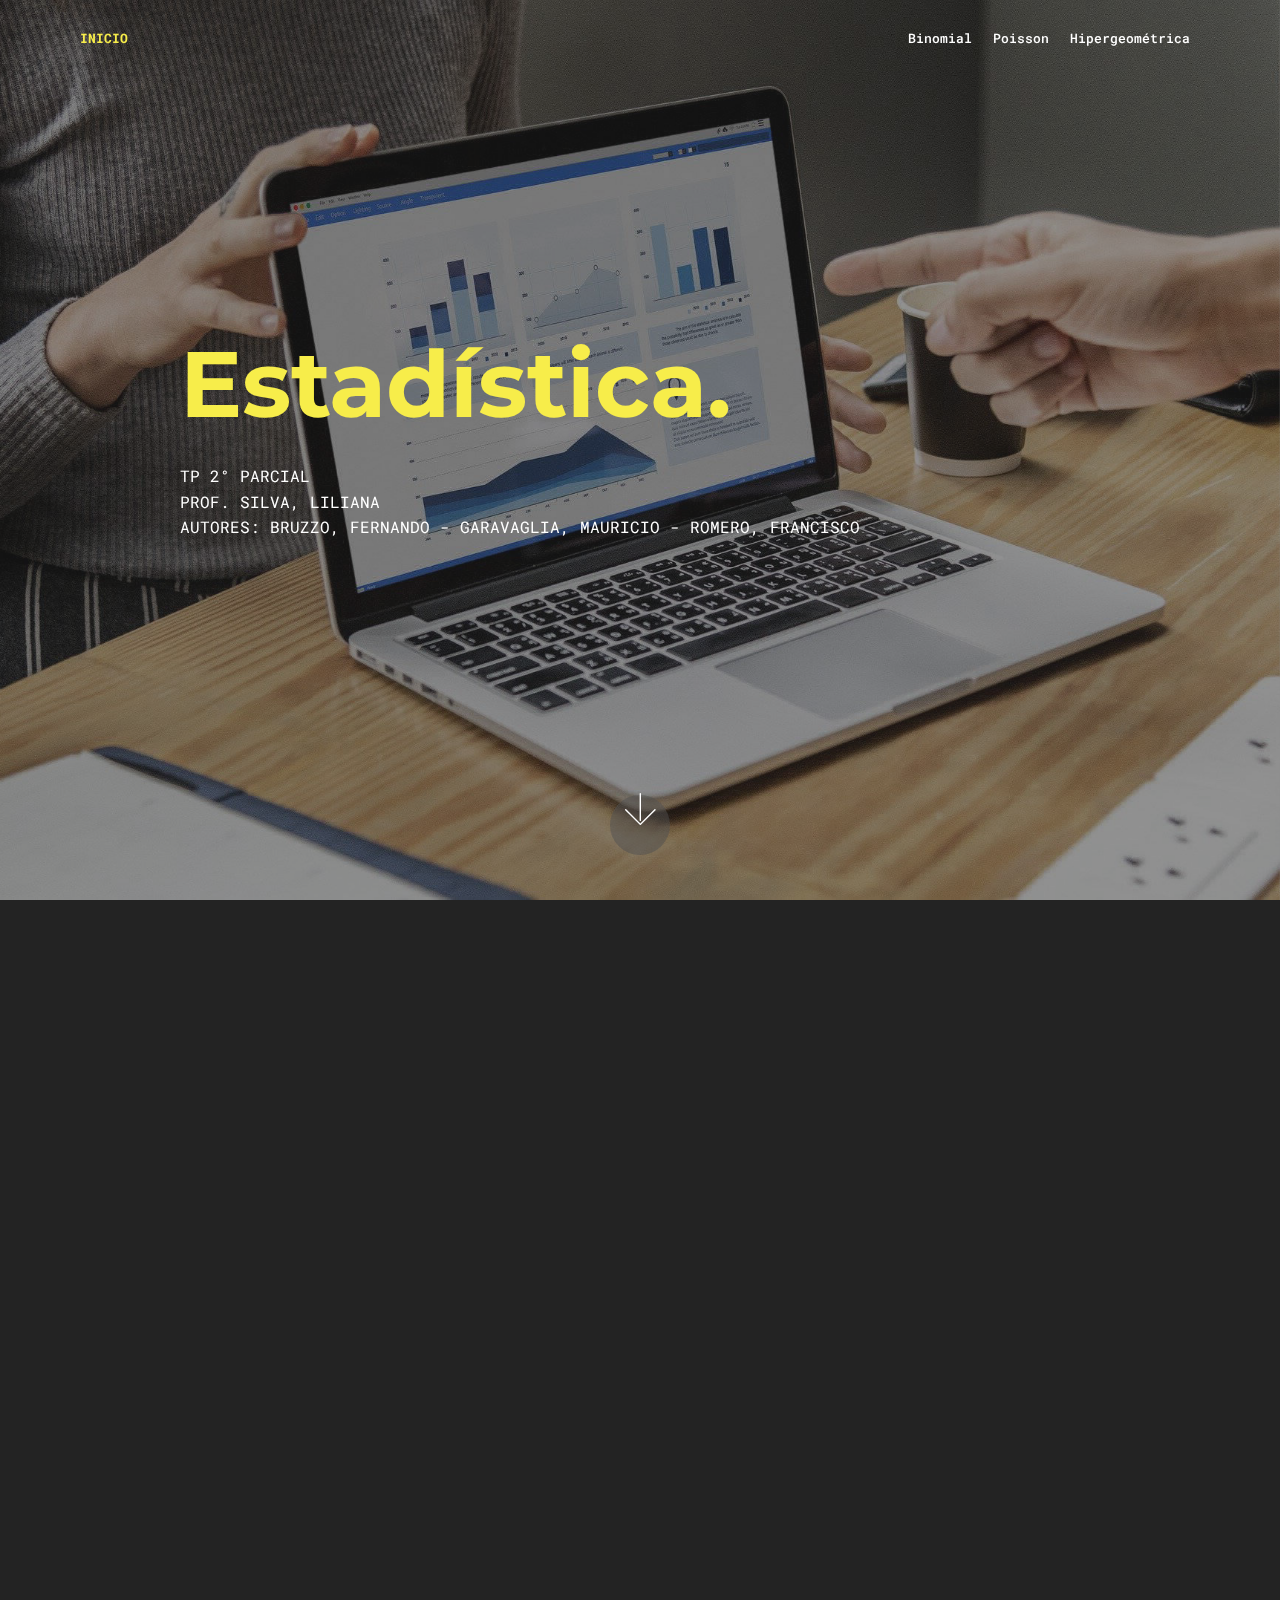
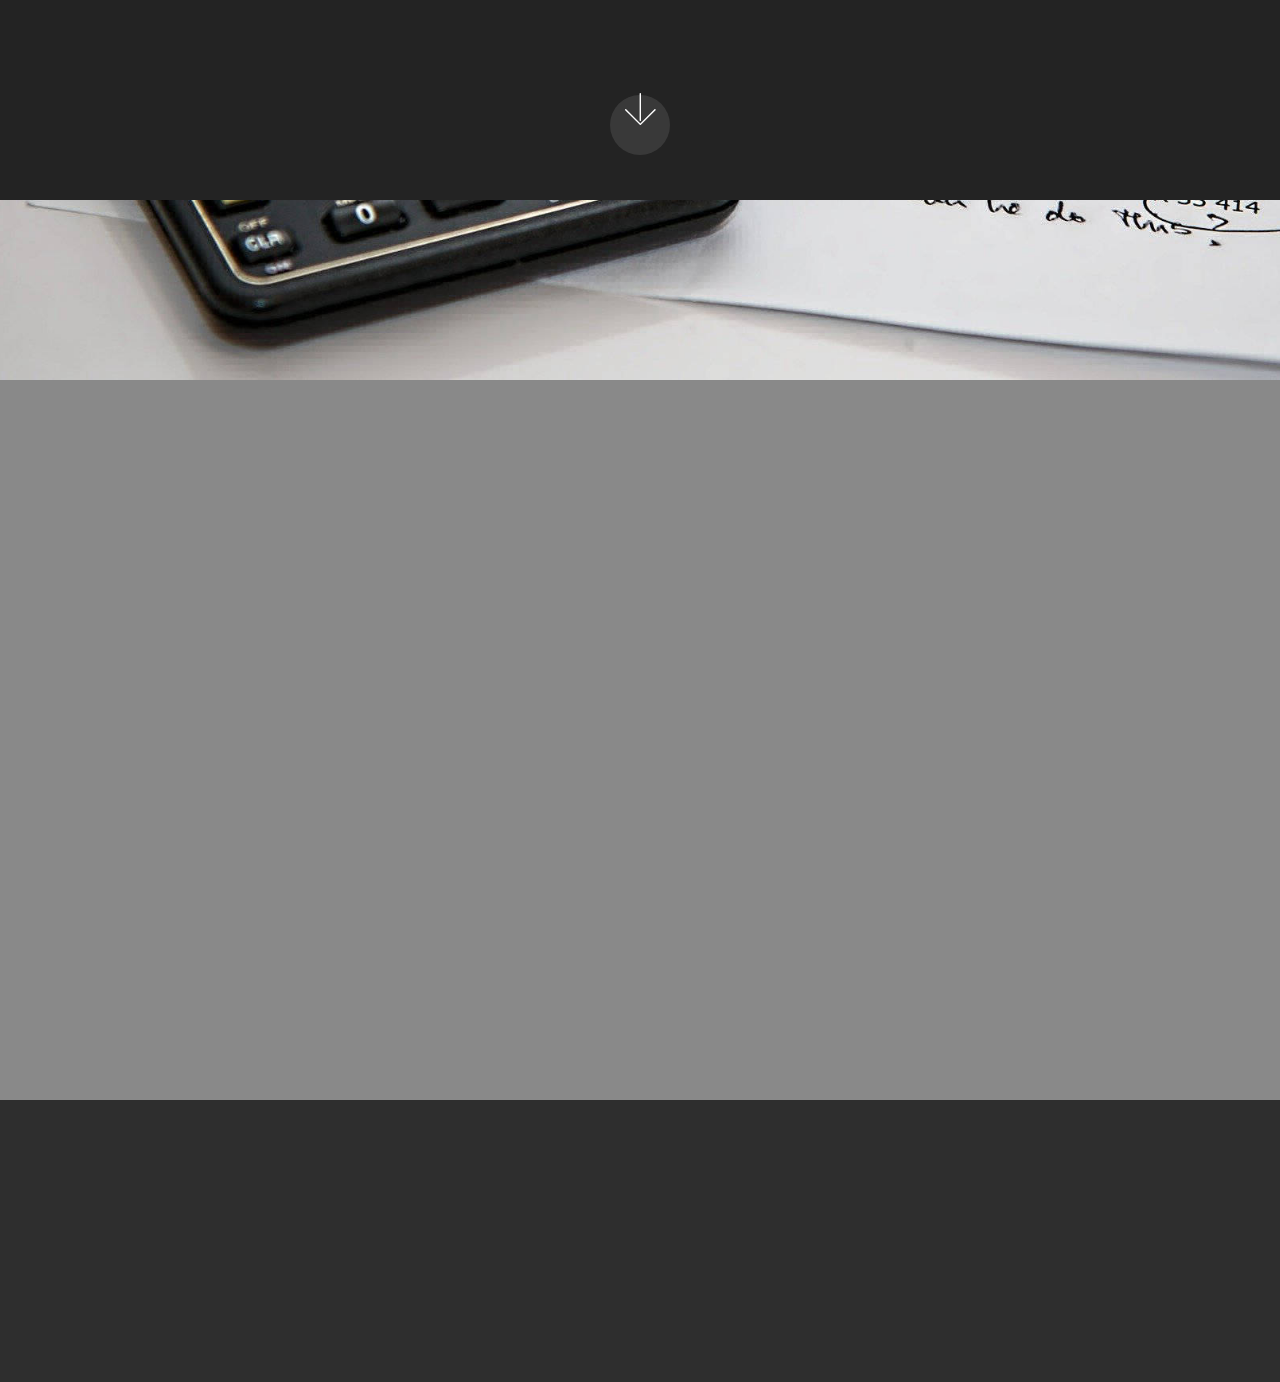
<file: index.html>
<!DOCTYPE html>
<html  >
<head>
  <!-- Site made with Mobirise Website Builder v4.11.5, https://mobirise.com -->
  <meta charset="UTF-8">
  <meta http-equiv="X-UA-Compatible" content="IE=edge">
  <meta name="generator" content="Mobirise v4.11.5, mobirise.com">
  <meta name="twitter:card" content="summary_large_image"/>
<meta name="twitter:image:src" content="assets/images/index-meta.jpg"/>
<meta property="og:image" content="assets/images/index-meta.jpg"/>
<meta name="twitter:title" content="Estadística - Distribuciones"/>
<meta name="viewport" content="width=device-width, initial-scale=1, minimum-scale=1">
  <link rel="shortcut icon" href="assets/images/index.ico" type="image/x-icon">
  <meta name="description" content="Estadística - TP 2° Parcial - Distribuciones Binomiales, de Poisson e Hipergeométricas">
  
  <title>Estadística - Distribuciones</title>
  <link rel="stylesheet" href="assets/web/assets/mobirise-icons/mobirise-icons.css">
  <link rel="stylesheet" href="assets/bootstrap/css/bootstrap.min.css">
  <link rel="stylesheet" href="assets/bootstrap/css/bootstrap-grid.min.css">
  <link rel="stylesheet" href="assets/bootstrap/css/bootstrap-reboot.min.css">
  <link rel="stylesheet" href="assets/socicon/css/styles.css">
  <link rel="stylesheet" href="assets/dropdown/css/style.css">
  <link rel="stylesheet" href="assets/tether/tether.min.css">
  <link rel="stylesheet" href="assets/animatecss/animate.min.css">
  <link rel="stylesheet" href="assets/theme/css/style.css">
  <link rel="preload" as="style" href="assets/mobirise/css/mbr-additional.css"><link rel="stylesheet" href="assets/mobirise/css/mbr-additional.css" type="text/css">
  
  
  
</head>
<body>
  <section class="menu cid-rIrchWyWrV" once="menu" id="menu1-k">

    

    <nav class="navbar navbar-expand beta-menu navbar-dropdown align-items-center navbar-fixed-top navbar-toggleable-sm bg-color transparent">
        <button class="navbar-toggler navbar-toggler-right" type="button" data-toggle="collapse" data-target="#navbarSupportedContent" aria-controls="navbarSupportedContent" aria-expanded="false" aria-label="Toggle navigation">
            <div class="hamburger">
                <span></span>
                <span></span>
                <span></span>
                <span></span>
            </div>
        </button>
        <div class="menu-logo">
            <div class="navbar-brand">
                
                <span class="navbar-caption-wrap"><a class="navbar-caption text-success display-4" href="index.html#header2-j">INICIO</a></span>
            </div>
        </div>
        <div class="collapse navbar-collapse" id="navbarSupportedContent">
            <ul class="navbar-nav nav-dropdown nav-right" data-app-modern-menu="true"><li class="nav-item">
                    <a class="nav-link link text-white display-4" href="binomial.html#header2-6">Binomial</a>
                </li>
                <li class="nav-item">
                    <a class="nav-link link text-white display-4" href="poisson.html#header2-7">Poisson</a>
                </li><li class="nav-item"><a class="nav-link link text-white display-4" href="hipergeometrica.html#header2-e">Hipergeométrica</a></li></ul>
            
        </div>
    </nav>
</section>

<section class="engine"><a href="https://mobirise.info">Mobirise</a></section><section class="cid-rIrbKbpyPv mbr-fullscreen mbr-parallax-background" id="header2-j">

    

    <div class="mbr-overlay" style="opacity: 0.5; background-color: rgb(35, 35, 35);"></div>

    <div class="container align-center">
        <div class="row justify-content-md-center">
            <div class="mbr-white col-md-10">
                <h1 class="mbr-section-title mbr-bold pb-3 mbr-fonts-style display-1">
                    Estadística.</h1>
                
                <p class="mbr-text pb-3 mbr-fonts-style display-7">TP 2° PARCIAL<br>PROF. SILVA, LILIANA<br>AUTORES: BRUZZO, FERNANDO - GARAVAGLIA, MAURICIO - ROMERO, FRANCISCO</p>
                
            </div>
        </div>
    </div>
    <div class="mbr-arrow hidden-sm-down" aria-hidden="true">
        <a href="#next">
            <i class="mbri-down mbr-iconfont"></i>
        </a>
    </div>
</section>

<section class="cid-rIqygpTKrJ mbr-fullscreen" id="header2-4">

    

    

    <div class="container align-center">
        <div class="row justify-content-md-center">
            <div class="mbr-white col-md-10">
                <h1 class="mbr-section-title mbr-bold pb-3 mbr-fonts-style display-5">
                    ESCENARIO.</h1>
                
                <p class="mbr-text pb-3 mbr-fonts-style display-7">El Estacionamiento Medido Inteligente (EMI) es una evolución en el sistema de estacionamiento que implementa la Municipalidad de Resistencia para ordenar y mejorar el tránsito de la ciudad, a través de las nuevas tecnologías. 
<br>
<br>Es una aplicación con la que están familiarizados muchos de los alumnos, profesores y personal no docente de nuestra facultad, al encontrarse esta en territorio donde el estacionamiento se rige, en su mayoría, por el sistema EMI. 
<br>
<br>A continuación plantearemos una serie de escenarios con interrogantes a los cuales pretenderemos resolver mediante la utilización de las herramientas aprendidas en clase.</p>
                
            </div>
        </div>
    </div>
    <div class="mbr-arrow hidden-sm-down" aria-hidden="true">
        <a href="#next">
            <i class="mbri-down mbr-iconfont"></i>
        </a>
    </div>
</section>

<section class="header12 cid-rIqtZGf5wo mbr-fullscreen mbr-parallax-background" id="header12-3">

    

    <div class="mbr-overlay" style="opacity: 0.5; background-color: rgb(35, 35, 35);">
    </div>

    <div class="container  ">
            <div class="media-container">
                <div class="col-md-12 align-center">
                    <h1 class="mbr-section-title pb-3 mbr-white mbr-bold mbr-fonts-style display-5">
                        EJERCICIOS.<br></h1>
                    <p class="mbr-text pb-3 mbr-white mbr-fonts-style display-5">
                        Seleccione un tipo de distribución</p>
                    

                    <div class="icons-media-container mbr-white">
                        <div class="card col-12 col-md-6 col-lg-4">
                            <div class="icon-block">
                            <a href="binomial.html#header2-6">
                                <span class="mbr-iconfont mbri-bootstrap"></span>
                            </a>
                            </div>
                            <h5 class="mbr-fonts-style display-5"><p>
                                Binomial</p></h5>
                        </div>

                        <div class="card col-12 col-md-6 col-lg-4">
                            <div class="icon-block">
                                <a href="poisson.html#header2-7">
                                    <span class="mbr-iconfont mbri-timer"></span>
                                </a>
                            </div>
                            <h5 class="mbr-fonts-style display-5">
                                Poisson</h5>
                        </div>

                        <div class="card col-12 col-md-6 col-lg-4">
                            <div class="icon-block">
                                <a href="hipergeometrica.html#header2-e">
                                    <span class="mbr-iconfont mbri-growing-chart"></span>
                                </a>
                            </div>
                            <h5 class="mbr-fonts-style display-5">
                                Hipergeométrica</h5>
                        </div>

                        
                    </div>
                </div>
            </div>
    </div>

    
</section>

<section class="cid-rIqyMwfAeZ" id="footer1-5">

    

    

    <div class="container">
        <div class="media-container-row content text-white">
            <div class="col-12 col-md-3">
                <div class="media-wrap">
                    <a href="http://www.frre.utn.edu.ar/">
                        <img src="assets/images/team-utn-192x141.png" alt="logo utn" title="UTN">
                    </a>
                </div>
            </div>
            <div class="col-12 col-md-3 mbr-fonts-style display-7">
                <h5 class="pb-3">
                    UTN FRRe.</h5>
                <p class="mbr-text">Tecnicatura Universitaria en Programación<br>2019</p>
            </div>
            <div class="col-12 col-md-3 mbr-fonts-style display-7">
                <h5 class="pb-3">Estadística.</h5>
                <p class="mbr-text">Prof. Silva, Liliana</p>
            </div>
            <div class="col-12 col-md-3 mbr-fonts-style display-7">
                <h5 class="pb-3">
                    Autores.</h5>
                <p class="mbr-text">Bruzzo, Fernando<br>Garavaglia, Mauricio<br>Romero, Francisco</p>
            </div>
        </div>
        
    </div>
</section>


  <script src="assets/web/assets/jquery/jquery.min.js"></script>
  <script src="assets/popper/popper.min.js"></script>
  <script src="assets/bootstrap/js/bootstrap.min.js"></script>
  <script src="assets/smoothscroll/smooth-scroll.js"></script>
  <script src="assets/dropdown/js/nav-dropdown.js"></script>
  <script src="assets/dropdown/js/navbar-dropdown.js"></script>
  <script src="assets/tether/tether.min.js"></script>
  <script src="assets/viewportchecker/jquery.viewportchecker.js"></script>
  <script src="assets/parallax/jarallax.min.js"></script>
  <script src="assets/vimeoplayer/jquery.mb.vimeo_player.js"></script>
  <script src="assets/touchswipe/jquery.touch-swipe.min.js"></script>
  <script src="assets/theme/js/script.js"></script>
  
  
 <div id="scrollToTop" class="scrollToTop mbr-arrow-up"><a style="text-align: center;"><i class="mbr-arrow-up-icon mbr-arrow-up-icon-cm cm-icon cm-icon-smallarrow-up"></i></a></div>
    <input name="animation" type="hidden">
  </body>
</html>
</file>
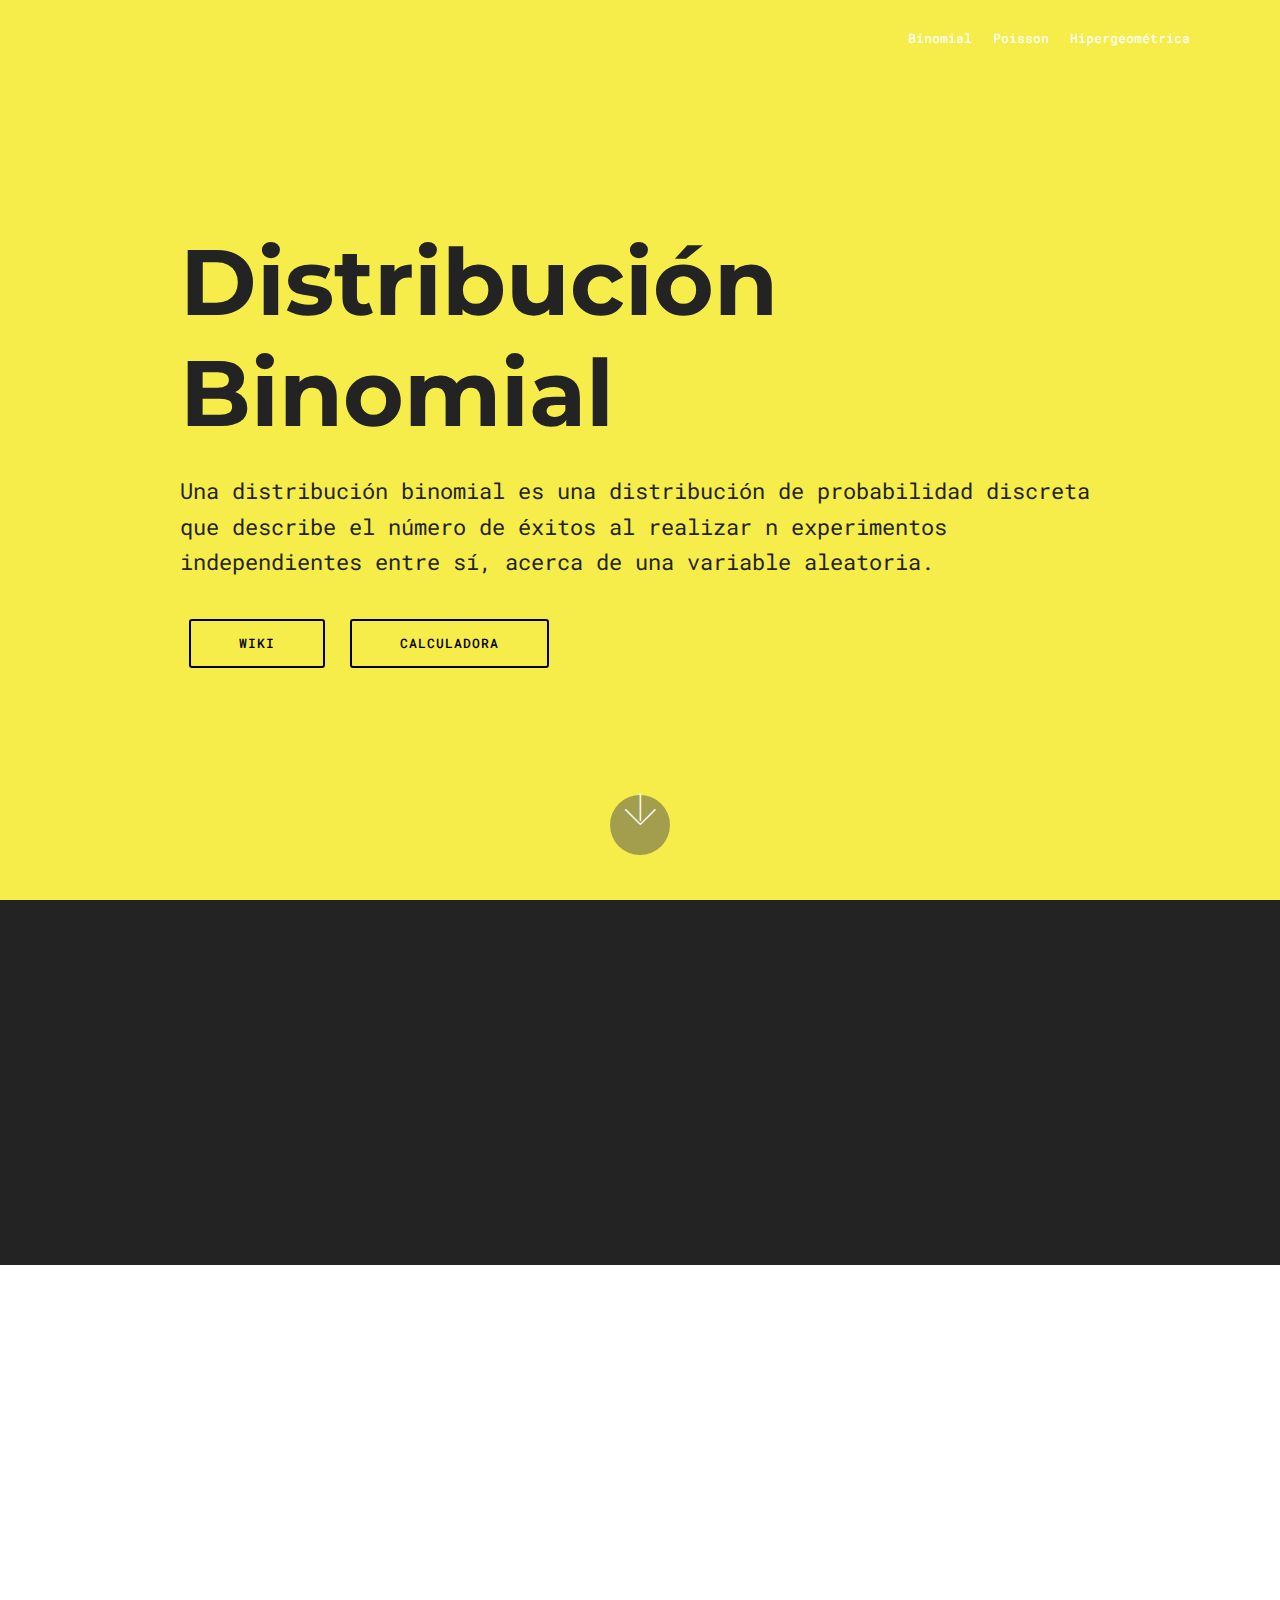
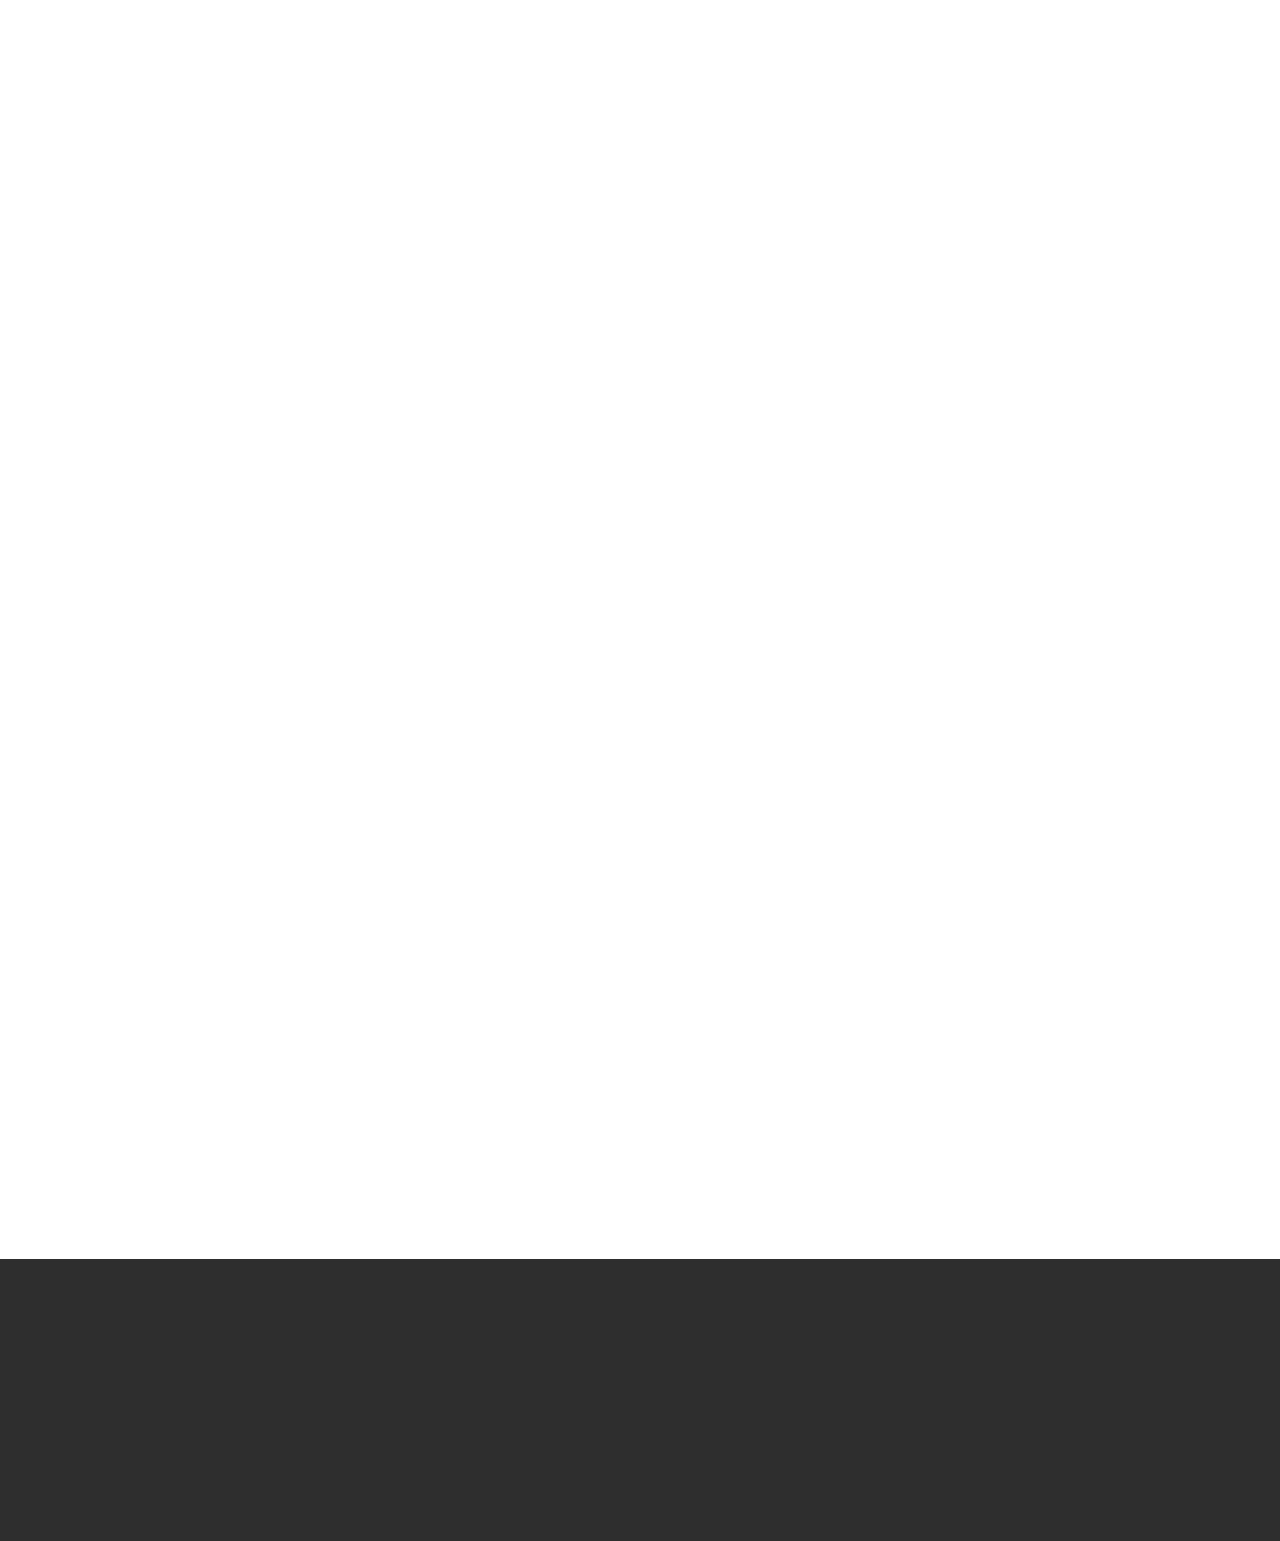
<file: binomial.html>
<!DOCTYPE html>
<html  >
<head>
  <!-- Site made with Mobirise Website Builder v4.11.5, https://mobirise.com -->
  <meta charset="UTF-8">
  <meta http-equiv="X-UA-Compatible" content="IE=edge">
  <meta name="generator" content="Mobirise v4.11.5, mobirise.com">
  <meta name="viewport" content="width=device-width, initial-scale=1, minimum-scale=1">
  <link rel="shortcut icon" href="assets/images/index.ico" type="image/x-icon">
  <meta name="description" content="Estadística - TP 2° Parcial - Distribución Binomial">
  
  <title>Distribución Binomial</title>
  <link rel="stylesheet" href="assets/web/assets/mobirise-icons/mobirise-icons.css">
  <link rel="stylesheet" href="assets/bootstrap/css/bootstrap.min.css">
  <link rel="stylesheet" href="assets/bootstrap/css/bootstrap-grid.min.css">
  <link rel="stylesheet" href="assets/bootstrap/css/bootstrap-reboot.min.css">
  <link rel="stylesheet" href="assets/socicon/css/styles.css">
  <link rel="stylesheet" href="assets/tether/tether.min.css">
  <link rel="stylesheet" href="assets/dropdown/css/style.css">
  <link rel="stylesheet" href="assets/animatecss/animate.min.css">
  <link rel="stylesheet" href="assets/theme/css/style.css">
  <link rel="preload" as="style" href="assets/mobirise/css/mbr-additional.css"><link rel="stylesheet" href="assets/mobirise/css/mbr-additional.css" type="text/css">
  
  
  
</head>
<body>
  <section class="menu cid-rIrchWyWrV" once="menu" id="menu1-k">

    

    <nav class="navbar navbar-expand beta-menu navbar-dropdown align-items-center navbar-fixed-top navbar-toggleable-sm bg-color transparent">
        <button class="navbar-toggler navbar-toggler-right" type="button" data-toggle="collapse" data-target="#navbarSupportedContent" aria-controls="navbarSupportedContent" aria-expanded="false" aria-label="Toggle navigation">
            <div class="hamburger">
                <span></span>
                <span></span>
                <span></span>
                <span></span>
            </div>
        </button>
        <div class="menu-logo">
            <div class="navbar-brand">
                
                <span class="navbar-caption-wrap"><a class="navbar-caption text-success display-4" href="index.html#header2-j">INICIO</a></span>
            </div>
        </div>
        <div class="collapse navbar-collapse" id="navbarSupportedContent">
            <ul class="navbar-nav nav-dropdown nav-right" data-app-modern-menu="true"><li class="nav-item">
                    <a class="nav-link link text-white display-4" href="binomial.html#header2-6">Binomial</a>
                </li>
                <li class="nav-item">
                    <a class="nav-link link text-white display-4" href="poisson.html#header2-7">Poisson</a>
                </li><li class="nav-item"><a class="nav-link link text-white display-4" href="hipergeometrica.html#header2-e">Hipergeométrica</a></li></ul>
            
        </div>
    </nav>
</section>

<section class="engine"><a href="https://mobirise.info/h">create a web page</a></section><section class="cid-rIqI6EW6hn mbr-fullscreen" id="header2-6">

    

    

    <div class="container align-center">
        <div class="row justify-content-md-center">
            <div class="mbr-white col-md-10">
                <h1 class="mbr-section-title mbr-bold pb-3 mbr-fonts-style display-1">
                    Distribución Binomial</h1>
                
                <p class="mbr-text pb-3 mbr-fonts-style display-5">
                    Una distribución binomial es una distribución de probabilidad discreta que describe el número de éxitos al realizar n experimentos independientes entre sí, acerca de una variable aleatoria.
                </p>
                <div class="mbr-section-btn"><a class="btn btn-md btn-black-outline display-4" href="https://www.wikiwand.com/es/Distribuci%C3%B3n_binomial" target="_blank">WIKI<br></a> <a class="btn btn-md btn-black-outline display-4" href="http://www.elektro-energetika.cz/calculations/bi.php?language=espanol" target="_blank">CALCULADORA</a></div>
            </div>
        </div>
    </div>
    <div class="mbr-arrow hidden-sm-down" aria-hidden="true">
        <a href="#next">
            <i class="mbri-down mbr-iconfont"></i>
        </a>
    </div>
</section>

<section class="header1 cid-rItRGb3LaP" id="header16-s">

    

    

    <div class="container">
        <div class="row justify-content-md-center">
            <div class="col-md-10 align-center">
                <h1 class="mbr-section-title mbr-bold pb-3 mbr-fonts-style display-5">
                    DESAPROBADO.</h1>
                
                <p class="mbr-text pb-3 mbr-fonts-style display-7">En una facultad donde se dicta la carrera de Técnico Universitario en Programación, el 5% de los alumnos no aprueba el primer parcial de la asignatura de estadísticas.<br>
<br>Si se toma un grupo de 12 alumnos, ¿que probabilidad hay de que 2 no hayan aprobado?&nbsp;<br></p>
                
            </div>
        </div>
    </div>

</section>

<section class="mbr-section content4 cid-rItTxjtMY2" id="content4-t">

    

    <div class="container">
        <div class="media-container-row">
            <div class="title col-12 col-md-8">
                <h2 class="align-center pb-3 mbr-fonts-style display-5">
                    SOLUCIÓN.</h2>
                <h3 class="mbr-section-subtitle align-center mbr-light mbr-fonts-style display-7"><p></p><p><strong>n </strong>= 12<br><strong>p </strong>= 0,05<br><strong>q </strong>= 1 - p = 0,95</p><p><strong>X</strong>&nbsp; &nbsp; <strong>P(x)</strong></p>1&nbsp; &nbsp; 0,341280055
<p></p><p>2&nbsp; &nbsp; 0,098791595
</p><p>3&nbsp; &nbsp; 0,017331859
</p><p>4&nbsp; &nbsp; 0,002052457
</p><p>5&nbsp; &nbsp; 0,000172838
</p><p>6&nbsp; &nbsp; 1,06129E-05
</p><p>7&nbsp; &nbsp; 4,78777E-07
</p><p>8&nbsp; &nbsp; 1,57492E-08
</p><p>9&nbsp; &nbsp; 3,68403E-10
</p><p>10&nbsp; &nbsp; 5,81689E-12
</p><p>11&nbsp; &nbsp; 5,56641E-14
</p><p><span style="font-size: 1rem;">12</span><span style="font-size: 1rem;">&nbsp; &nbsp; 0,459639912</span></p><br><p><span style="font-size: 1rem;"><strong>E(x)</strong> = n*p = &nbsp;0,6</span></p><strong>Var(x)</strong> = n*p*q =
 &nbsp;0,55</h3>
                
            </div>
        </div>
    </div>
</section>

<section class="cid-rIubNRezLF" id="image4-u">
    <!-- Block parameters controls (Blue "Gear" panel) -->
    
    <!-- End block parameters -->
    <div class="container images-container">
            <div class="media-container-row" style="width: 100%;">
                <div class="img-item item1" style="width: 88%;">
                    <img src="assets/images/binom1.png" alt="" title="">
                    
                </div>
                <div class="img-item">
                    <img src="assets/images/binom2.png" alt="" title="">
                    
                </div>
            </div>
    </div>
</section>

<section class="cid-rIucKHcDsK" id="image4-v">
    <!-- Block parameters controls (Blue "Gear" panel) -->
    
    <!-- End block parameters -->
    <div class="container images-container">
            <div class="media-container-row" style="width: 100%;">
                <div class="img-item item1" style="width: 93%;">
                    <img src="assets/images/binom3.png" alt="" title="">
                    
                </div>
                <div class="img-item">
                    <img src="assets/images/binom4.png" alt="" title="">
                    
                </div>
            </div>
    </div>
</section>

<section class="cid-rIqWEOT5mS" id="footer1-b">

    

    

    <div class="container">
        <div class="media-container-row content text-white">
            <div class="col-12 col-md-3">
                <div class="media-wrap">
                    <a href="http://www.frre.utn.edu.ar/">
                        <img src="assets/images/team-utn-192x141.png" alt="logo utn" title="UTN">
                    </a>
                </div>
            </div>
            <div class="col-12 col-md-3 mbr-fonts-style display-7">
                <h5 class="pb-3">
                    UTN FRRe.</h5>
                <p class="mbr-text">Tecnicatura Universitaria en Programación<br>2019</p>
            </div>
            <div class="col-12 col-md-3 mbr-fonts-style display-7">
                <h5 class="pb-3">Estadística.</h5>
                <p class="mbr-text">Prof. Silva, Liliana</p>
            </div>
            <div class="col-12 col-md-3 mbr-fonts-style display-7">
                <h5 class="pb-3">
                    Autores.</h5>
                <p class="mbr-text">Bruzzo, Fernando<br>Garavaglia, Mauricio<br>Romero, Francisco</p>
            </div>
        </div>
        
    </div>
</section>


  <script src="assets/web/assets/jquery/jquery.min.js"></script>
  <script src="assets/popper/popper.min.js"></script>
  <script src="assets/bootstrap/js/bootstrap.min.js"></script>
  <script src="assets/smoothscroll/smooth-scroll.js"></script>
  <script src="assets/tether/tether.min.js"></script>
  <script src="assets/viewportchecker/jquery.viewportchecker.js"></script>
  <script src="assets/dropdown/js/nav-dropdown.js"></script>
  <script src="assets/dropdown/js/navbar-dropdown.js"></script>
  <script src="assets/touchswipe/jquery.touch-swipe.min.js"></script>
  <script src="assets/theme/js/script.js"></script>
  
  
 <div id="scrollToTop" class="scrollToTop mbr-arrow-up"><a style="text-align: center;"><i class="mbr-arrow-up-icon mbr-arrow-up-icon-cm cm-icon cm-icon-smallarrow-up"></i></a></div>
    <input name="animation" type="hidden">
  </body>
</html>
</file>
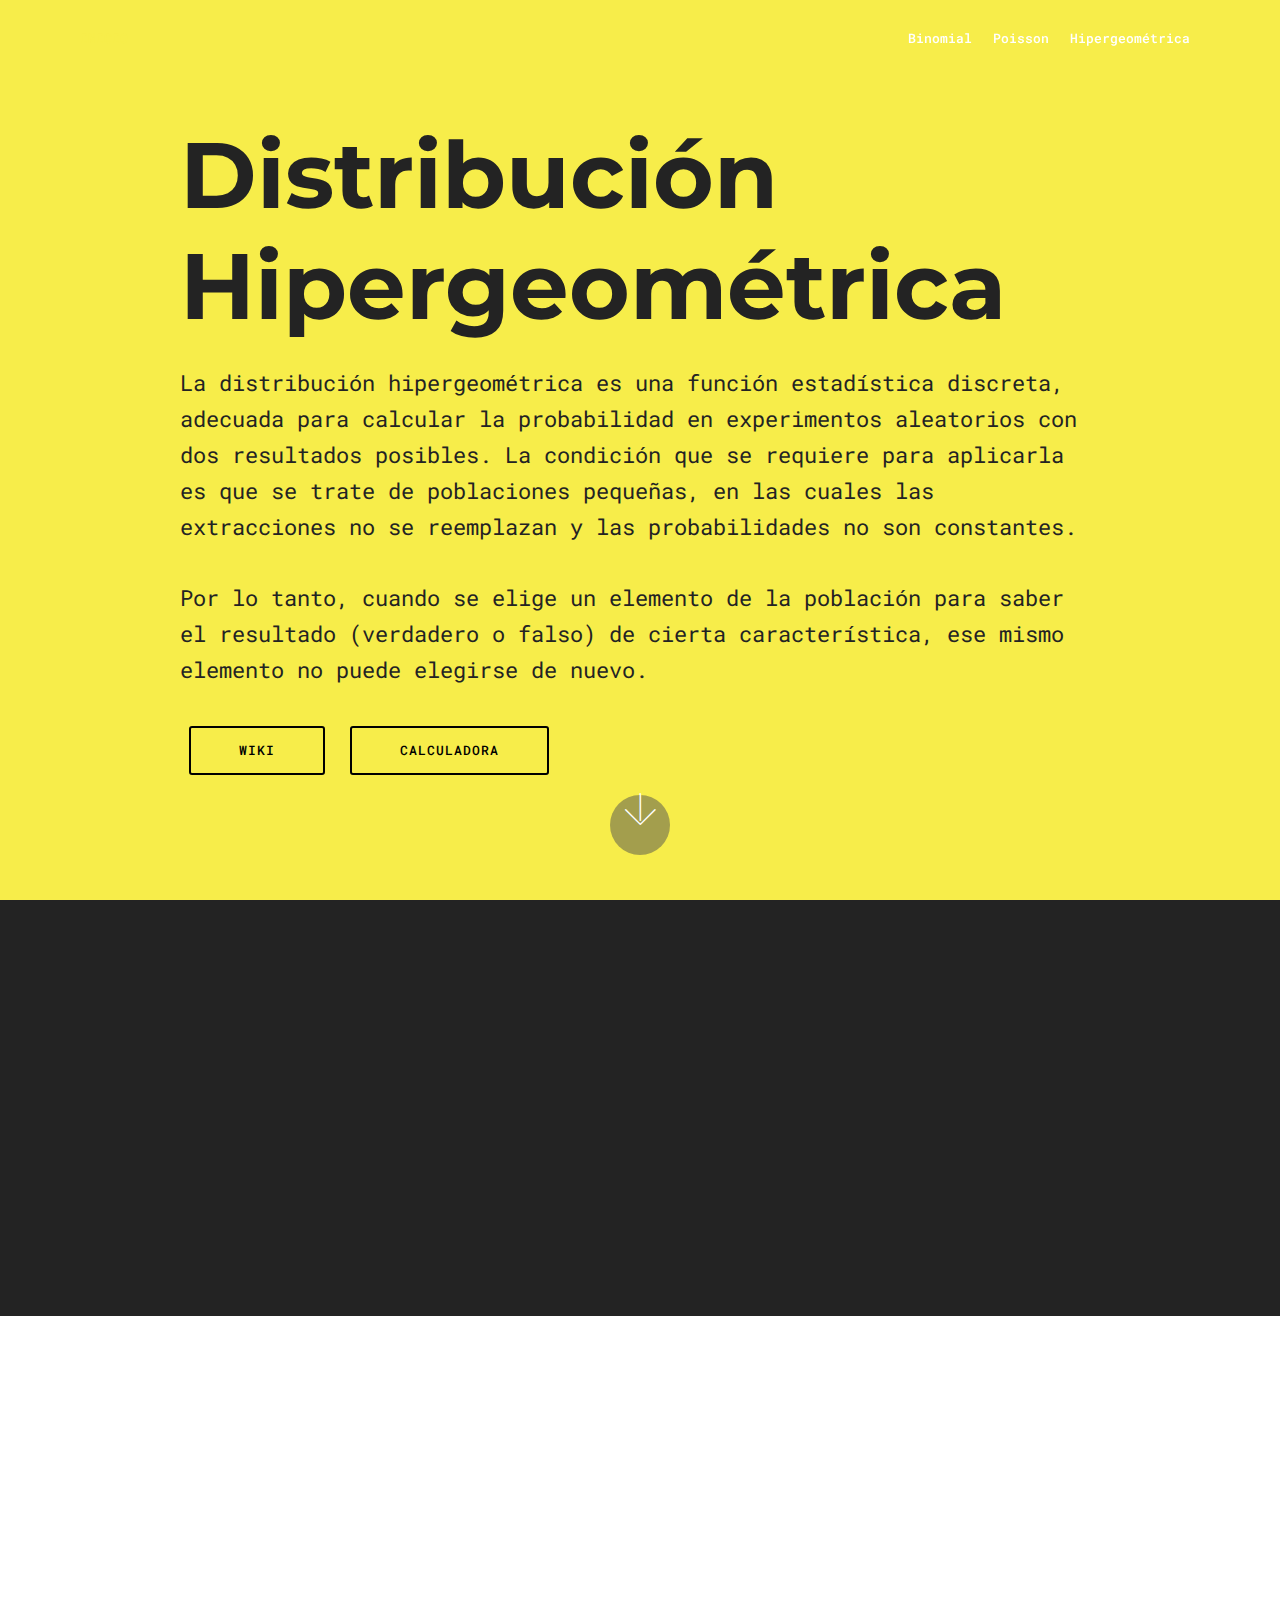
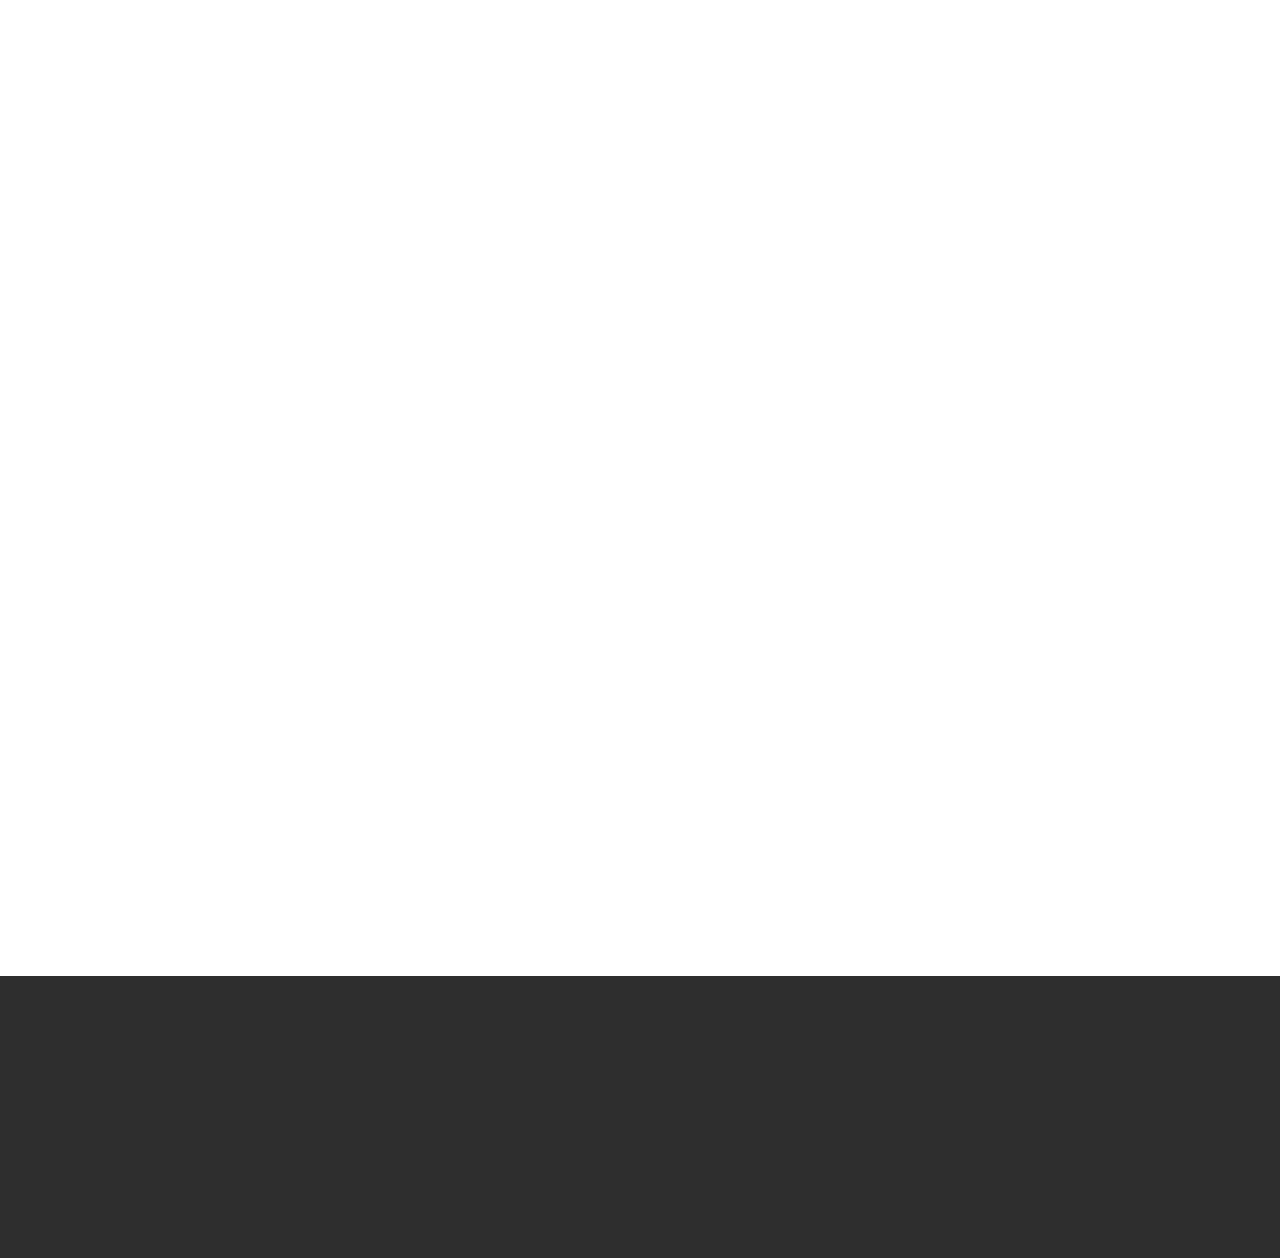
<file: hipergeometrica.html>
<!DOCTYPE html>
<html  >
<head>
  <!-- Site made with Mobirise Website Builder v4.11.5, https://mobirise.com -->
  <meta charset="UTF-8">
  <meta http-equiv="X-UA-Compatible" content="IE=edge">
  <meta name="generator" content="Mobirise v4.11.5, mobirise.com">
  <meta name="viewport" content="width=device-width, initial-scale=1, minimum-scale=1">
  <link rel="shortcut icon" href="assets/images/index.ico" type="image/x-icon">
  <meta name="description" content="Estadística - TP 2° Parcial - Distribución Hipergeométrica">
  
  <title>Distribución Hipergeométrica</title>
  <link rel="stylesheet" href="assets/web/assets/mobirise-icons/mobirise-icons.css">
  <link rel="stylesheet" href="assets/bootstrap/css/bootstrap.min.css">
  <link rel="stylesheet" href="assets/bootstrap/css/bootstrap-grid.min.css">
  <link rel="stylesheet" href="assets/bootstrap/css/bootstrap-reboot.min.css">
  <link rel="stylesheet" href="assets/socicon/css/styles.css">
  <link rel="stylesheet" href="assets/tether/tether.min.css">
  <link rel="stylesheet" href="assets/dropdown/css/style.css">
  <link rel="stylesheet" href="assets/animatecss/animate.min.css">
  <link rel="stylesheet" href="assets/theme/css/style.css">
  <link rel="preload" as="style" href="assets/mobirise/css/mbr-additional.css"><link rel="stylesheet" href="assets/mobirise/css/mbr-additional.css" type="text/css">
  
  
  
</head>
<body>
  <section class="menu cid-rIrchWyWrV" once="menu" id="menu1-k">

    

    <nav class="navbar navbar-expand beta-menu navbar-dropdown align-items-center navbar-fixed-top navbar-toggleable-sm bg-color transparent">
        <button class="navbar-toggler navbar-toggler-right" type="button" data-toggle="collapse" data-target="#navbarSupportedContent" aria-controls="navbarSupportedContent" aria-expanded="false" aria-label="Toggle navigation">
            <div class="hamburger">
                <span></span>
                <span></span>
                <span></span>
                <span></span>
            </div>
        </button>
        <div class="menu-logo">
            <div class="navbar-brand">
                
                <span class="navbar-caption-wrap"><a class="navbar-caption text-success display-4" href="index.html#header2-j">INICIO</a></span>
            </div>
        </div>
        <div class="collapse navbar-collapse" id="navbarSupportedContent">
            <ul class="navbar-nav nav-dropdown nav-right" data-app-modern-menu="true"><li class="nav-item">
                    <a class="nav-link link text-white display-4" href="binomial.html#header2-6">Binomial</a>
                </li>
                <li class="nav-item">
                    <a class="nav-link link text-white display-4" href="poisson.html#header2-7">Poisson</a>
                </li><li class="nav-item"><a class="nav-link link text-white display-4" href="hipergeometrica.html#header2-e">Hipergeométrica</a></li></ul>
            
        </div>
    </nav>
</section>

<section class="engine"><a href="https://mobirise.info/s">free bootstrap theme</a></section><section class="cid-rIqZqdHUkm mbr-fullscreen" id="header2-e">

    

    

    <div class="container align-center">
        <div class="row justify-content-md-center">
            <div class="mbr-white col-md-10">
                <h1 class="mbr-section-title mbr-bold pb-3 mbr-fonts-style display-1">
                    Distribución Hipergeométrica</h1>
                
                <p class="mbr-text pb-3 mbr-fonts-style display-5">La distribución hipergeométrica es una función estadística discreta, adecuada para calcular la probabilidad en experimentos aleatorios con dos resultados posibles. La condición que se requiere para aplicarla es que se trate de poblaciones pequeñas, en las cuales las extracciones no se reemplazan y las probabilidades no son constantes. <br><br>Por lo tanto, cuando se elige un elemento de la población para saber el resultado (verdadero o falso) de cierta característica, ese mismo elemento no puede elegirse de nuevo.</p>
                <div class="mbr-section-btn"><a class="btn btn-md btn-black-outline display-4" href="https://www.wikiwand.com/es/Distribuci%C3%B3n_hipergeom%C3%A9trica" target="_blank">WIKI</a> <a class="btn btn-md btn-black-outline display-4" href="http://www.elektro-energetika.cz/calculations/distrhypgeo.php?language=espanol" target="_blank">CALCULADORA</a></div>
            </div>
        </div>
    </div>
    <div class="mbr-arrow hidden-sm-down" aria-hidden="true">
        <a href="#next">
            <i class="mbri-down mbr-iconfont"></i>
        </a>
    </div>
</section>

<section class="header1 cid-rIqZqeVpSH" id="header16-f">

    

    

    <div class="container">
        <div class="row justify-content-md-center">
            <div class="col-md-10 align-center">
                <h1 class="mbr-section-title mbr-bold pb-3 mbr-fonts-style display-5">SIN SALDO.</h1>
                
                <p class="mbr-text pb-3 mbr-fonts-style display-7">En la cuadra de la facultad hay 35 vehículos estacionados de los cuales 3 no cuentan con saldo en el sistema EMI. El personal encargado realiza un control periódico sobre el saldo de los vehículos.<br><br>¿Qué probabilidad hay de que encuentre los vehículos sin saldo luego de controlar 5 vehículos?&nbsp;</p>
                
            </div>
        </div>
    </div>

</section>

<section class="mbr-section content4 cid-rIrf2RrGR4" id="content4-l">

    

    <div class="container">
        <div class="media-container-row">
            <div class="title col-12 col-md-8">
                <h2 class="align-center pb-3 mbr-fonts-style display-5">
                    SOLUCIÓN.</h2>
                <h3 class="mbr-section-subtitle align-center mbr-light mbr-fonts-style display-7"><strong>N = 35
</strong><div><strong>k = 3
</strong></div><div><strong>n = 5</strong></div><br><div><strong><br></strong></div><div><strong>K    P(X=k)
</strong></div><div><strong>0    0.62032085561497
</strong></div><div><strong>1    0.33231474407945
</strong></div><div><strong>2    0.045836516424752
</strong></div><div><strong>3    0.0015278838808251
</strong></div><br><div><strong><br></strong></div><div><strong>Media: E(x) = 0.42857142857143
</strong></div><div><strong>Varianza: V(x) = 0.34573829531813</strong></div></h3>
                
            </div>
        </div>
    </div>
</section>

<section class="cid-rIrfueUlW2" id="image4-m">
    <!-- Block parameters controls (Blue "Gear" panel) -->
    
    <!-- End block parameters -->
    <div class="container images-container">
            <div class="media-container-row" style="width: 100%;">
                <div class="img-item item1" style="width: 175%;">
                    <img src="assets/images/image5-510x230.png" alt="" title="">
                    
                </div>
                <div class="img-item">
                    <img src="assets/images/gif-graf317753857.gif" alt="" title="">
                    
                </div>
            </div>
    </div>
</section>

<section class="cid-rIrfXMvrGb" id="image4-n">
    <!-- Block parameters controls (Blue "Gear" panel) -->
    
    <!-- End block parameters -->
    <div class="container images-container">
            <div class="media-container-row" style="width: 100%;">
                <div class="img-item item1" style="width: 90%;">
                    <img src="assets/images/sin-ttulo-510x311.png" alt="" title="">
                    
                </div>
                <div class="img-item">
                    <img src="assets/images/image6-1-510x241.png" alt="" title="">
                    
                </div>
            </div>
    </div>
</section>

<section class="cid-rIqZqhxphq" id="footer1-h">

    

    

    <div class="container">
        <div class="media-container-row content text-white">
            <div class="col-12 col-md-3">
                <div class="media-wrap">
                    <a href="http://www.frre.utn.edu.ar/">
                        <img src="assets/images/team-utn-192x141.png" alt="logo utn" title="UTN">
                    </a>
                </div>
            </div>
            <div class="col-12 col-md-3 mbr-fonts-style display-7">
                <h5 class="pb-3">
                    UTN FRRe.</h5>
                <p class="mbr-text">Tecnicatura Universitaria en Programación<br>2019</p>
            </div>
            <div class="col-12 col-md-3 mbr-fonts-style display-7">
                <h5 class="pb-3">Estadística.</h5>
                <p class="mbr-text">Prof. Silva, Liliana</p>
            </div>
            <div class="col-12 col-md-3 mbr-fonts-style display-7">
                <h5 class="pb-3">
                    Autores.</h5>
                <p class="mbr-text">Bruzzo, Fernando<br>Garavaglia, Mauricio<br>Romero, Francisco</p>
            </div>
        </div>
        
    </div>
</section>


  <script src="assets/web/assets/jquery/jquery.min.js"></script>
  <script src="assets/popper/popper.min.js"></script>
  <script src="assets/bootstrap/js/bootstrap.min.js"></script>
  <script src="assets/smoothscroll/smooth-scroll.js"></script>
  <script src="assets/tether/tether.min.js"></script>
  <script src="assets/viewportchecker/jquery.viewportchecker.js"></script>
  <script src="assets/dropdown/js/nav-dropdown.js"></script>
  <script src="assets/dropdown/js/navbar-dropdown.js"></script>
  <script src="assets/touchswipe/jquery.touch-swipe.min.js"></script>
  <script src="assets/theme/js/script.js"></script>
  
  
 <div id="scrollToTop" class="scrollToTop mbr-arrow-up"><a style="text-align: center;"><i class="mbr-arrow-up-icon mbr-arrow-up-icon-cm cm-icon cm-icon-smallarrow-up"></i></a></div>
    <input name="animation" type="hidden">
  </body>
</html>
</file>
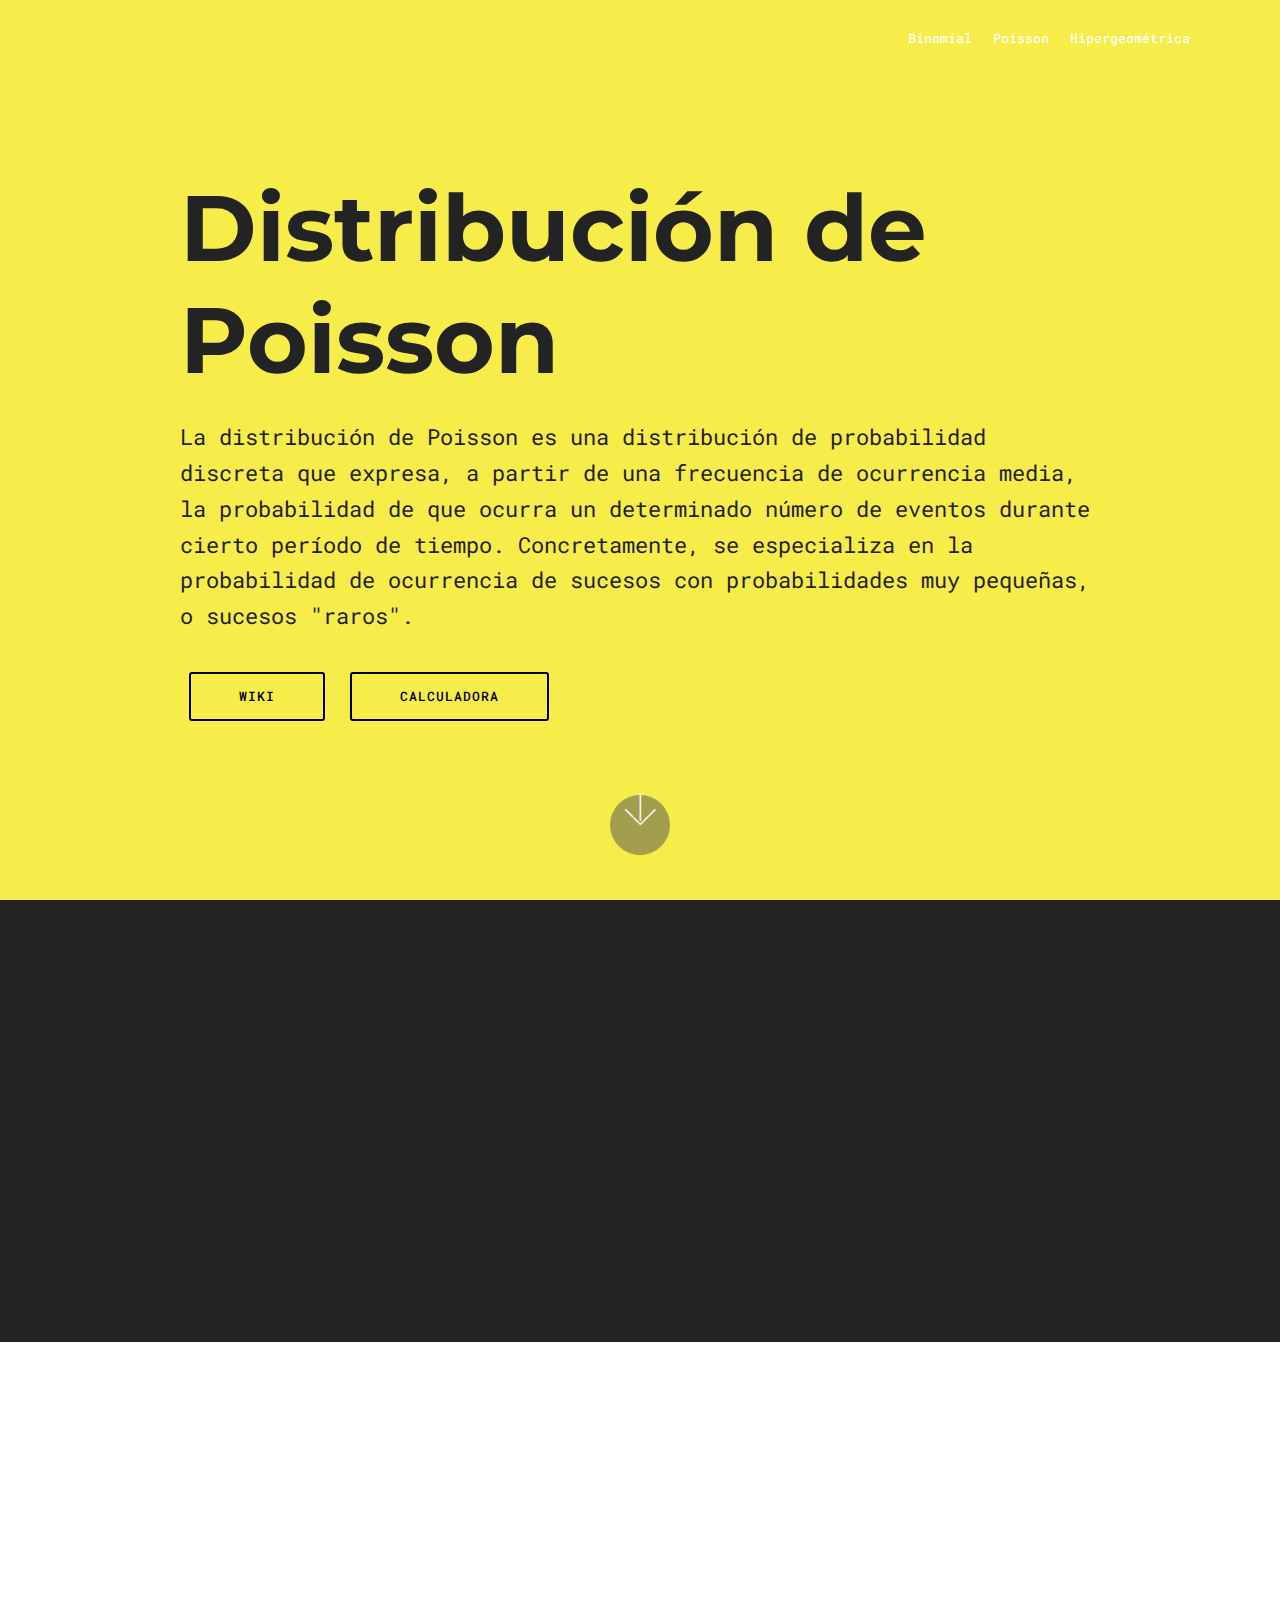
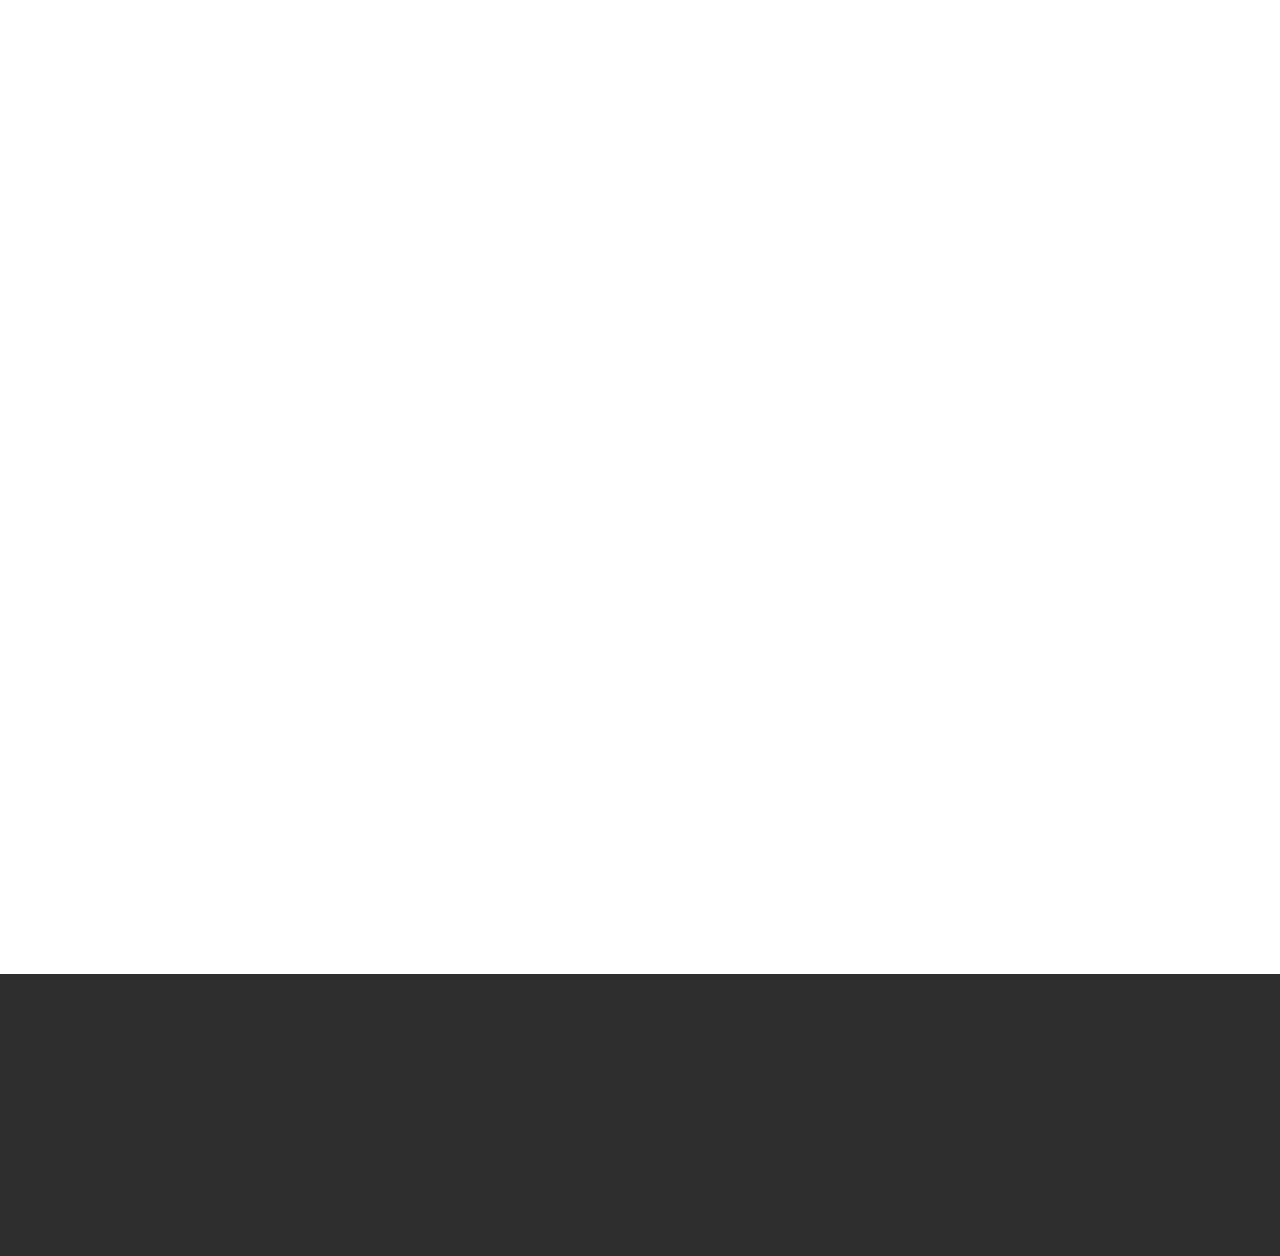
<file: poisson.html>
<!DOCTYPE html>
<html  >
<head>
  <!-- Site made with Mobirise Website Builder v4.11.5, https://mobirise.com -->
  <meta charset="UTF-8">
  <meta http-equiv="X-UA-Compatible" content="IE=edge">
  <meta name="generator" content="Mobirise v4.11.5, mobirise.com">
  <meta name="viewport" content="width=device-width, initial-scale=1, minimum-scale=1">
  <link rel="shortcut icon" href="assets/images/index.ico" type="image/x-icon">
  <meta name="description" content="Estadística - TP 2° Parcial - Distribución de Poisson">
  
  <title>Distribución de Poisson</title>
  <link rel="stylesheet" href="assets/web/assets/mobirise-icons/mobirise-icons.css">
  <link rel="stylesheet" href="assets/bootstrap/css/bootstrap.min.css">
  <link rel="stylesheet" href="assets/bootstrap/css/bootstrap-grid.min.css">
  <link rel="stylesheet" href="assets/bootstrap/css/bootstrap-reboot.min.css">
  <link rel="stylesheet" href="assets/socicon/css/styles.css">
  <link rel="stylesheet" href="assets/tether/tether.min.css">
  <link rel="stylesheet" href="assets/dropdown/css/style.css">
  <link rel="stylesheet" href="assets/animatecss/animate.min.css">
  <link rel="stylesheet" href="assets/theme/css/style.css">
  <link rel="preload" as="style" href="assets/mobirise/css/mbr-additional.css"><link rel="stylesheet" href="assets/mobirise/css/mbr-additional.css" type="text/css">
  
  
  
</head>
<body>
  <section class="menu cid-rIrchWyWrV" once="menu" id="menu1-k">

    

    <nav class="navbar navbar-expand beta-menu navbar-dropdown align-items-center navbar-fixed-top navbar-toggleable-sm bg-color transparent">
        <button class="navbar-toggler navbar-toggler-right" type="button" data-toggle="collapse" data-target="#navbarSupportedContent" aria-controls="navbarSupportedContent" aria-expanded="false" aria-label="Toggle navigation">
            <div class="hamburger">
                <span></span>
                <span></span>
                <span></span>
                <span></span>
            </div>
        </button>
        <div class="menu-logo">
            <div class="navbar-brand">
                
                <span class="navbar-caption-wrap"><a class="navbar-caption text-success display-4" href="index.html#header2-j">INICIO</a></span>
            </div>
        </div>
        <div class="collapse navbar-collapse" id="navbarSupportedContent">
            <ul class="navbar-nav nav-dropdown nav-right" data-app-modern-menu="true"><li class="nav-item">
                    <a class="nav-link link text-white display-4" href="binomial.html#header2-6">Binomial</a>
                </li>
                <li class="nav-item">
                    <a class="nav-link link text-white display-4" href="poisson.html#header2-7">Poisson</a>
                </li><li class="nav-item"><a class="nav-link link text-white display-4" href="hipergeometrica.html#header2-e">Hipergeométrica</a></li></ul>
            
        </div>
    </nav>
</section>

<section class="engine"><a href="https://mobirise.info/c">site builder</a></section><section class="cid-rIqKXBVntR mbr-fullscreen" id="header2-7">

    

    

    <div class="container align-center">
        <div class="row justify-content-md-center">
            <div class="mbr-white col-md-10">
                <h1 class="mbr-section-title mbr-bold pb-3 mbr-fonts-style display-1">
                    Distribución de Poisson</h1>
                
                <p class="mbr-text pb-3 mbr-fonts-style display-5">
                    La distribución de Poisson es una distribución de probabilidad discreta que expresa, a partir de una frecuencia de ocurrencia media, la probabilidad de que ocurra un determinado número de eventos durante cierto período de tiempo. Concretamente, se especializa en la probabilidad de ocurrencia de sucesos con probabilidades muy pequeñas, o sucesos "raros".
                </p>
                <div class="mbr-section-btn"><a class="btn btn-md btn-black-outline display-4" href="https://www.wikiwand.com/es/Distribuci%C3%B3n_de_Poisson" target="_blank">WIKI<br></a> <a class="btn btn-md btn-black-outline display-4" href="http://www.elektro-energetika.cz/calculations/po.php?language=espanol" target="_blank">CALCULADORA</a></div>
            </div>
        </div>
    </div>
    <div class="mbr-arrow hidden-sm-down" aria-hidden="true">
        <a href="#next">
            <i class="mbri-down mbr-iconfont"></i>
        </a>
    </div>
</section>

<section class="header1 cid-rIqWSMYc5S" id="header16-d">

    

    

    <div class="container">
        <div class="row justify-content-md-center">
            <div class="col-md-10 align-center">
                <h1 class="mbr-section-title mbr-bold pb-3 mbr-fonts-style display-5">
                    LA AMBULANCIA.</h1>
                
                <p class="mbr-text pb-3 mbr-fonts-style display-7">En el sistema EMI se registra que se estacionan 8 autos por hora en la cuadra de la facultad. Calcular la probabilidad de : 
<br>
<br>A) de que se estacione 1 ambulancia en una hora 
<br>B) de que no se estacione ninguna ambulancia en una hora 
<br>C) de que se estacione 3 ambulancia en una hora 
<br>D) de que se estacione 2 ambulancia en una hora.&nbsp;</p>
                
            </div>
        </div>
    </div>

</section>

<section class="mbr-section content4 cid-rIrh9buVWA" id="content4-o">

    

    <div class="container">
        <div class="media-container-row">
            <div class="title col-12 col-md-8">
                <h2 class="align-center pb-3 mbr-fonts-style display-5">SOLUCIÓN.</h2>
                <h3 class="mbr-section-subtitle align-center mbr-light mbr-fonts-style display-7"><strong>λ = 8<br><br>A) P(x=1) = (8^1 * e^(-8)) / 1! = (1 / 8) * 0.000335463 = 0.002683701
</strong><div><strong>
</strong></div><div><strong>B) P(x=0) = (8^0 * e^(-8)) / 0! = 1 * 0.000335463 = 0.000335463
</strong></div><div><strong>
</strong></div><div><strong>C) P(x=3) = (8^3 * e^(-8)) / 3! = (512 / 3) * 0.000335463 = 0.0286261
</strong></div><div><strong>
</strong></div><div><strong>D) P(x=2) = (8^2 * e^(-8)) / 2! = (64 / 2) * 0.000335463 = 0.01073480</strong></div><strong><br></strong><div><strong>X    P(X)
</strong></div><div><strong>0    0.000335463
</strong></div><div><strong>1    0.002683701
</strong></div><div><strong>2    0.010734804
</strong></div><div><strong>3    0.028626144</strong></div></h3>
                
            </div>
        </div>
    </div>
</section>

<section class="cid-rIrhHQXMJH" id="image4-p">
    <!-- Block parameters controls (Blue "Gear" panel) -->
    
    <!-- End block parameters -->
    <div class="container images-container">
            <div class="media-container-row" style="width: 100%;">
                <div class="img-item item1" style="width: 172%;">
                    <img src="assets/images/image11-510x241.png" alt="" title="">
                    
                </div>
                <div class="img-item">
                    <img src="assets/images/gif-graf1088601860.gif" alt="" title="">
                    
                </div>
            </div>
    </div>
</section>

<section class="cid-rIrhRn30OM" id="image4-q">
    <!-- Block parameters controls (Blue "Gear" panel) -->
    
    <!-- End block parameters -->
    <div class="container images-container">
            <div class="media-container-row" style="width: 100%;">
                <div class="img-item item1" style="width: 82%;">
                    <img src="assets/images/image8-510x291.png" alt="" title="">
                    
                </div>
                <div class="img-item">
                    <img src="assets/images/image9-510x261.png" alt="" title="">
                    
                </div>
            </div>
    </div>
</section>

<section class="cid-rIqWKjym7f" id="footer1-c">

    

    

    <div class="container">
        <div class="media-container-row content text-white">
            <div class="col-12 col-md-3">
                <div class="media-wrap">
                    <a href="http://www.frre.utn.edu.ar/">
                        <img src="assets/images/team-utn-192x141.png" alt="logo utn" title="UTN">
                    </a>
                </div>
            </div>
            <div class="col-12 col-md-3 mbr-fonts-style display-7">
                <h5 class="pb-3">
                    UTN FRRe.</h5>
                <p class="mbr-text">Tecnicatura Universitaria en Programación<br>2019</p>
            </div>
            <div class="col-12 col-md-3 mbr-fonts-style display-7">
                <h5 class="pb-3">Estadística.</h5>
                <p class="mbr-text">Prof. Silva, Liliana</p>
            </div>
            <div class="col-12 col-md-3 mbr-fonts-style display-7">
                <h5 class="pb-3">
                    Autores.</h5>
                <p class="mbr-text">Bruzzo, Fernando<br>Garavaglia, Mauricio<br>Romero, Francisco</p>
            </div>
        </div>
        
    </div>
</section>


  <script src="assets/web/assets/jquery/jquery.min.js"></script>
  <script src="assets/popper/popper.min.js"></script>
  <script src="assets/bootstrap/js/bootstrap.min.js"></script>
  <script src="assets/smoothscroll/smooth-scroll.js"></script>
  <script src="assets/tether/tether.min.js"></script>
  <script src="assets/viewportchecker/jquery.viewportchecker.js"></script>
  <script src="assets/dropdown/js/nav-dropdown.js"></script>
  <script src="assets/dropdown/js/navbar-dropdown.js"></script>
  <script src="assets/touchswipe/jquery.touch-swipe.min.js"></script>
  <script src="assets/theme/js/script.js"></script>
  
  
 <div id="scrollToTop" class="scrollToTop mbr-arrow-up"><a style="text-align: center;"><i class="mbr-arrow-up-icon mbr-arrow-up-icon-cm cm-icon cm-icon-smallarrow-up"></i></a></div>
    <input name="animation" type="hidden">
  </body>
</html>
</file>
<file: assets/web/assets/mobirise-icons/mobirise-icons.css>
@font-face {
  font-family: 'MobiriseIcons';
  src:  url('mobirise-icons.eot?spat4u');
  src:  url('mobirise-icons.eot?spat4u#iefix') format('embedded-opentype'),
    url('mobirise-icons.ttf?spat4u') format('truetype'),
    url('mobirise-icons.woff?spat4u') format('woff'),
    url('mobirise-icons.svg?spat4u#MobiriseIcons') format('svg');
  font-weight: normal;
  font-style: normal;
  font-display: swap;
}

[class^="mbri-"], [class*=" mbri-"] {
  /* use !important to prevent issues with browser extensions that change fonts */
  font-family: MobiriseIcons !important;
  speak: none;
  font-style: normal;
  font-weight: normal;
  font-variant: normal;
  text-transform: none;
  line-height: 1;

  /* Better Font Rendering =========== */
  -webkit-font-smoothing: antialiased;
  -moz-osx-font-smoothing: grayscale;
}

.mbri-add-submenu:before {
  content: "\e900";
}
.mbri-alert:before {
  content: "\e901";
}
.mbri-align-center:before {
  content: "\e902";
}
.mbri-align-justify:before {
  content: "\e903";
}
.mbri-align-left:before {
  content: "\e904";
}
.mbri-align-right:before {
  content: "\e905";
}
.mbri-android:before {
  content: "\e906";
}
.mbri-apple:before {
  content: "\e907";
}
.mbri-arrow-down:before {
  content: "\e908";
}
.mbri-arrow-next:before {
  content: "\e909";
}
.mbri-arrow-prev:before {
  content: "\e90a";
}
.mbri-arrow-up:before {
  content: "\e90b";
}
.mbri-bold:before {
  content: "\e90c";
}
.mbri-bookmark:before {
  content: "\e90d";
}
.mbri-bootstrap:before {
  content: "\e90e";
}
.mbri-briefcase:before {
  content: "\e90f";
}
.mbri-browse:before {
  content: "\e910";
}
.mbri-bulleted-list:before {
  content: "\e911";
}
.mbri-calendar:before {
  content: "\e912";
}
.mbri-camera:before {
  content: "\e913";
}
.mbri-cart-add:before {
  content: "\e914";
}
.mbri-cart-full:before {
  content: "\e915";
}
.mbri-cash:before {
  content: "\e916";
}
.mbri-change-style:before {
  content: "\e917";
}
.mbri-chat:before {
  content: "\e918";
}
.mbri-clock:before {
  content: "\e919";
}
.mbri-close:before {
  content: "\e91a";
}
.mbri-cloud:before {
  content: "\e91b";
}
.mbri-code:before {
  content: "\e91c";
}
.mbri-contact-form:before {
  content: "\e91d";
}
.mbri-credit-card:before {
  content: "\e91e";
}
.mbri-cursor-click:before {
  content: "\e91f";
}
.mbri-cust-feedback:before {
  content: "\e920";
}
.mbri-database:before {
  content: "\e921";
}
.mbri-delivery:before {
  content: "\e922";
}
.mbri-desktop:before {
  content: "\e923";
}
.mbri-devices:before {
  content: "\e924";
}
.mbri-down:before {
  content: "\e925";
}
.mbri-download:before {
  content: "\e989";
}
.mbri-drag-n-drop:before {
  content: "\e927";
}
.mbri-drag-n-drop2:before {
  content: "\e928";
}
.mbri-edit:before {
  content: "\e929";
}
.mbri-edit2:before {
  content: "\e92a";
}
.mbri-error:before {
  content: "\e92b";
}
.mbri-extension:before {
  content: "\e92c";
}
.mbri-features:before {
  content: "\e92d";
}
.mbri-file:before {
  content: "\e92e";
}
.mbri-flag:before {
  content: "\e92f";
}
.mbri-folder:before {
  content: "\e930";
}
.mbri-gift:before {
  content: "\e931";
}
.mbri-github:before {
  content: "\e932";
}
.mbri-globe:before {
  content: "\e933";
}
.mbri-globe-2:before {
  content: "\e934";
}
.mbri-growing-chart:before {
  content: "\e935";
}
.mbri-hearth:before {
  content: "\e936";
}
.mbri-help:before {
  content: "\e937";
}
.mbri-home:before {
  content: "\e938";
}
.mbri-hot-cup:before {
  content: "\e939";
}
.mbri-idea:before {
  content: "\e93a";
}
.mbri-image-gallery:before {
  content: "\e93b";
}
.mbri-image-slider:before {
  content: "\e93c";
}
.mbri-info:before {
  content: "\e93d";
}
.mbri-italic:before {
  content: "\e93e";
}
.mbri-key:before {
  content: "\e93f";
}
.mbri-laptop:before {
  content: "\e940";
}
.mbri-layers:before {
  content: "\e941";
}
.mbri-left-right:before {
  content: "\e942";
}
.mbri-left:before {
  content: "\e943";
}
.mbri-letter:before {
  content: "\e944";
}
.mbri-like:before {
  content: "\e945";
}
.mbri-link:before {
  content: "\e946";
}
.mbri-lock:before {
  content: "\e947";
}
.mbri-login:before {
  content: "\e948";
}
.mbri-logout:before {
  content: "\e949";
}
.mbri-magic-stick:before {
  content: "\e94a";
}
.mbri-map-pin:before {
  content: "\e94b";
}
.mbri-menu:before {
  content: "\e94c";
}
.mbri-mobile:before {
  content: "\e94d";
}
.mbri-mobile2:before {
  content: "\e94e";
}
.mbri-mobirise:before {
  content: "\e94f";
}
.mbri-more-horizontal:before {
  content: "\e950";
}
.mbri-more-vertical:before {
  content: "\e951";
}
.mbri-music:before {
  content: "\e952";
}
.mbri-new-file:before {
  content: "\e953";
}
.mbri-numbered-list:before {
  content: "\e954";
}
.mbri-opened-folder:before {
  content: "\e955";
}
.mbri-pages:before {
  content: "\e956";
}
.mbri-paper-plane:before {
  content: "\e957";
}
.mbri-paperclip:before {
  content: "\e958";
}
.mbri-photo:before {
  content: "\e959";
}
.mbri-photos:before {
  content: "\e95a";
}
.mbri-pin:before {
  content: "\e95b";
}
.mbri-play:before {
  content: "\e95c";
}
.mbri-plus:before {
  content: "\e95d";
}
.mbri-preview:before {
  content: "\e95e";
}
.mbri-print:before {
  content: "\e95f";
}
.mbri-protect:before {
  content: "\e960";
}
.mbri-question:before {
  content: "\e961";
}
.mbri-quote-left:before {
  content: "\e962";
}
.mbri-quote-right:before {
  content: "\e963";
}
.mbri-refresh:before {
  content: "\e964";
}
.mbri-responsive:before {
  content: "\e965";
}
.mbri-right:before {
  content: "\e966";
}
.mbri-rocket:before {
  content: "\e967";
}
.mbri-sad-face:before {
  content: "\e968";
}
.mbri-sale:before {
  content: "\e969";
}
.mbri-save:before {
  content: "\e96a";
}
.mbri-search:before {
  content: "\e96b";
}
.mbri-setting:before {
  content: "\e96c";
}
.mbri-setting2:before {
  content: "\e96d";
}
.mbri-setting3:before {
  content: "\e96e";
}
.mbri-share:before {
  content: "\e96f";
}
.mbri-shopping-bag:before {
  content: "\e970";
}
.mbri-shopping-basket:before {
  content: "\e971";
}
.mbri-shopping-cart:before {
  content: "\e972";
}
.mbri-sites:before {
  content: "\e973";
}
.mbri-smile-face:before {
  content: "\e974";
}
.mbri-speed:before {
  content: "\e975";
}
.mbri-star:before {
  content: "\e976";
}
.mbri-success:before {
  content: "\e977";
}
.mbri-sun:before {
  content: "\e978";
}
.mbri-sun2:before {
  content: "\e979";
}
.mbri-tablet:before {
  content: "\e97a";
}
.mbri-tablet-vertical:before {
  content: "\e97b";
}
.mbri-target:before {
  content: "\e97c";
}
.mbri-timer:before {
  content: "\e97d";
}
.mbri-to-ftp:before {
  content: "\e97e";
}
.mbri-to-local-drive:before {
  content: "\e97f";
}
.mbri-touch-swipe:before {
  content: "\e980";
}
.mbri-touch:before {
  content: "\e981";
}
.mbri-trash:before {
  content: "\e982";
}
.mbri-underline:before {
  content: "\e983";
}
.mbri-unlink:before {
  content: "\e984";
}
.mbri-unlock:before {
  content: "\e985";
}
.mbri-up-down:before {
  content: "\e986";
}
.mbri-up:before {
  content: "\e987";
}
.mbri-update:before {
  content: "\e988";
}
.mbri-upload:before {
 content: "\e926"; 
}
.mbri-user:before {
  content: "\e98a";
}
.mbri-user2:before {
  content: "\e98b";
}
.mbri-users:before {
  content: "\e98c";
}
.mbri-video:before {
  content: "\e98d";
}
.mbri-video-play:before {
  content: "\e98e";
}
.mbri-watch:before {
  content: "\e98f";
}
.mbri-website-theme:before {
  content: "\e990";
}
.mbri-wifi:before {
  content: "\e991";
}
.mbri-windows:before {
  content: "\e992";
}
.mbri-zoom-out:before {
  content: "\e993";
}
.mbri-redo:before {
  content: "\e994";
}
.mbri-undo:before {
  content: "\e995";
}
</file>
<file: assets/socicon/css/styles.css>
@charset "UTF-8";

@font-face {
  font-family: "socicon";
  src:url("../fonts/socicon.eot");
  src:url("../fonts/socicon.eot?#iefix") format("embedded-opentype"),
    url("../fonts/socicon.woff") format("woff"),
    url("../fonts/socicon.ttf") format("truetype"),
    url("../fonts/socicon.svg#socicon") format("svg");
  font-weight: normal;
  font-style: normal;
  font-display:swap;
}

[data-icon]:before {
  font-family: "socicon" !important;
  content: attr(data-icon);
  font-style: normal !important;
  font-weight: normal !important;
  font-variant: normal !important;
  text-transform: none !important;
  speak: none;
  line-height: 1;
  -webkit-font-smoothing: antialiased;
  -moz-osx-font-smoothing: grayscale;
}

[class^="socicon-"]:before,
[class*=" socicon-"]:before {
  font-family: "socicon" !important;
  font-style: normal !important;
  font-weight: normal !important;
  font-variant: normal !important;
  text-transform: none !important;
  speak: none;
  line-height: 1;
  -webkit-font-smoothing: antialiased;
  -moz-osx-font-smoothing: grayscale;
}

.socicon-modelmayhem:before {
  content: "\e000";
}
.socicon-mixcloud:before {
  content: "\e001";
}
.socicon-drupal:before {
  content: "\e002";
}
.socicon-swarm:before {
  content: "\e003";
}
.socicon-istock:before {
  content: "\e004";
}
.socicon-yammer:before {
  content: "\e005";
}
.socicon-ello:before {
  content: "\e006";
}
.socicon-stackoverflow:before {
  content: "\e007";
}
.socicon-persona:before {
  content: "\e008";
}
.socicon-triplej:before {
  content: "\e009";
}
.socicon-houzz:before {
  content: "\e00a";
}
.socicon-rss:before {
  content: "\e00b";
}
.socicon-paypal:before {
  content: "\e00c";
}
.socicon-odnoklassniki:before {
  content: "\e00d";
}
.socicon-airbnb:before {
  content: "\e00e";
}
.socicon-periscope:before {
  content: "\e00f";
}
.socicon-outlook:before {
  content: "\e010";
}
.socicon-coderwall:before {
  content: "\e011";
}
.socicon-tripadvisor:before {
  content: "\e012";
}
.socicon-appnet:before {
  content: "\e013";
}
.socicon-goodreads:before {
  content: "\e014";
}
.socicon-tripit:before {
  content: "\e015";
}
.socicon-lanyrd:before {
  content: "\e016";
}
.socicon-slideshare:before {
  content: "\e017";
}
.socicon-buffer:before {
  content: "\e018";
}
.socicon-disqus:before {
  content: "\e019";
}
.socicon-vkontakte:before {
  content: "\e01a";
}
.socicon-whatsapp:before {
  content: "\e01b";
}
.socicon-patreon:before {
  content: "\e01c";
}
.socicon-storehouse:before {
  content: "\e01d";
}
.socicon-pocket:before {
  content: "\e01e";
}
.socicon-mail:before {
  content: "\e01f";
}
.socicon-blogger:before {
  content: "\e020";
}
.socicon-technorati:before {
  content: "\e021";
}
.socicon-reddit:before {
  content: "\e022";
}
.socicon-dribbble:before {
  content: "\e023";
}
.socicon-stumbleupon:before {
  content: "\e024";
}
.socicon-digg:before {
  content: "\e025";
}
.socicon-envato:before {
  content: "\e026";
}
.socicon-behance:before {
  content: "\e027";
}
.socicon-delicious:before {
  content: "\e028";
}
.socicon-deviantart:before {
  content: "\e029";
}
.socicon-forrst:before {
  content: "\e02a";
}
.socicon-play:before {
  content: "\e02b";
}
.socicon-zerply:before {
  content: "\e02c";
}
.socicon-wikipedia:before {
  content: "\e02d";
}
.socicon-apple:before {
  content: "\e02e";
}
.socicon-flattr:before {
  content: "\e02f";
}
.socicon-github:before {
  content: "\e030";
}
.socicon-renren:before {
  content: "\e031";
}
.socicon-friendfeed:before {
  content: "\e032";
}
.socicon-newsvine:before {
  content: "\e033";
}
.socicon-identica:before {
  content: "\e034";
}
.socicon-bebo:before {
  content: "\e035";
}
.socicon-zynga:before {
  content: "\e036";
}
.socicon-steam:before {
  content: "\e037";
}
.socicon-xbox:before {
  content: "\e038";
}
.socicon-windows:before {
  content: "\e039";
}
.socicon-qq:before {
  content: "\e03a";
}
.socicon-douban:before {
  content: "\e03b";
}
.socicon-meetup:before {
  content: "\e03c";
}
.socicon-playstation:before {
  content: "\e03d";
}
.socicon-android:before {
  content: "\e03e";
}
.socicon-snapchat:before {
  content: "\e03f";
}
.socicon-twitter:before {
  content: "\e040";
}
.socicon-facebook:before {
  content: "\e041";
}
.socicon-googleplus:before {
  content: "\e042";
}
.socicon-pinterest:before {
  content: "\e043";
}
.socicon-foursquare:before {
  content: "\e044";
}
.socicon-yahoo:before {
  content: "\e045";
}
.socicon-skype:before {
  content: "\e046";
}
.socicon-yelp:before {
  content: "\e047";
}
.socicon-feedburner:before {
  content: "\e048";
}
.socicon-linkedin:before {
  content: "\e049";
}
.socicon-viadeo:before {
  content: "\e04a";
}
.socicon-xing:before {
  content: "\e04b";
}
.socicon-myspace:before {
  content: "\e04c";
}
.socicon-soundcloud:before {
  content: "\e04d";
}
.socicon-spotify:before {
  content: "\e04e";
}
.socicon-grooveshark:before {
  content: "\e04f";
}
.socicon-lastfm:before {
  content: "\e050";
}
.socicon-youtube:before {
  content: "\e051";
}
.socicon-vimeo:before {
  content: "\e052";
}
.socicon-dailymotion:before {
  content: "\e053";
}
.socicon-vine:before {
  content: "\e054";
}
.socicon-flickr:before {
  content: "\e055";
}
.socicon-500px:before {
  content: "\e056";
}
.socicon-wordpress:before {
  content: "\e058";
}
.socicon-tumblr:before {
  content: "\e059";
}
.socicon-twitch:before {
  content: "\e05a";
}
.socicon-8tracks:before {
  content: "\e05b";
}
.socicon-amazon:before {
  content: "\e05c";
}
.socicon-icq:before {
  content: "\e05d";
}
.socicon-smugmug:before {
  content: "\e05e";
}
.socicon-ravelry:before {
  content: "\e05f";
}
.socicon-weibo:before {
  content: "\e060";
}
.socicon-baidu:before {
  content: "\e061";
}
.socicon-angellist:before {
  content: "\e062";
}
.socicon-ebay:before {
  content: "\e063";
}
.socicon-imdb:before {
  content: "\e064";
}
.socicon-stayfriends:before {
  content: "\e065";
}
.socicon-residentadvisor:before {
  content: "\e066";
}
.socicon-google:before {
  content: "\e067";
}
.socicon-yandex:before {
  content: "\e068";
}
.socicon-sharethis:before {
  content: "\e069";
}
.socicon-bandcamp:before {
  content: "\e06a";
}
.socicon-itunes:before {
  content: "\e06b";
}
.socicon-deezer:before {
  content: "\e06c";
}
.socicon-telegram:before {
  content: "\e06e";
}
.socicon-openid:before {
  content: "\e06f";
}
.socicon-amplement:before {
  content: "\e070";
}
.socicon-viber:before {
  content: "\e071";
}
.socicon-zomato:before {
  content: "\e072";
}
.socicon-draugiem:before {
  content: "\e074";
}
.socicon-endomodo:before {
  content: "\e075";
}
.socicon-filmweb:before {
  content: "\e076";
}
.socicon-stackexchange:before {
  content: "\e077";
}
.socicon-wykop:before {
  content: "\e078";
}
.socicon-teamspeak:before {
  content: "\e079";
}
.socicon-teamviewer:before {
  content: "\e07a";
}
.socicon-ventrilo:before {
  content: "\e07b";
}
.socicon-younow:before {
  content: "\e07c";
}
.socicon-raidcall:before {
  content: "\e07d";
}
.socicon-mumble:before {
  content: "\e07e";
}
.socicon-medium:before {
  content: "\e06d";
}
.socicon-bebee:before {
  content: "\e07f";
}
.socicon-hitbox:before {
  content: "\e080";
}
.socicon-reverbnation:before {
  content: "\e081";
}
.socicon-formulr:before {
  content: "\e082";
}
.socicon-instagram:before {
  content: "\e057";
}
.socicon-battlenet:before {
  content: "\e083";
}
.socicon-chrome:before {
  content: "\e084";
}
.socicon-discord:before {
  content: "\e086";
}
.socicon-issuu:before {
  content: "\e087";
}
.socicon-macos:before {
  content: "\e088";
}
.socicon-firefox:before {
  content: "\e089";
}
.socicon-opera:before {
  content: "\e08d";
}
.socicon-keybase:before {
  content: "\e090";
}
.socicon-alliance:before {
  content: "\e091";
}
.socicon-livejournal:before {
  content: "\e092";
}
.socicon-googlephotos:before {
  content: "\e093";
}
.socicon-horde:before {
  content: "\e094";
}
.socicon-etsy:before {
  content: "\e095";
}
.socicon-zapier:before {
  content: "\e096";
}
.socicon-google-scholar:before {
  content: "\e097";
}
.socicon-researchgate:before {
  content: "\e098";
}
.socicon-wechat:before {
  content: "\e099";
}
.socicon-strava:before {
  content: "\e09a";
}
.socicon-line:before {
  content: "\e09b";
}
.socicon-lyft:before {
  content: "\e09c";
}
.socicon-uber:before {
  content: "\e09d";
}
.socicon-songkick:before {
  content: "\e09e";
}
.socicon-viewbug:before {
  content: "\e09f";
}
.socicon-googlegroups:before {
  content: "\e0a0";
}
.socicon-quora:before {
  content: "\e073";
}
.socicon-diablo:before {
  content: "\e085";
}
.socicon-blizzard:before {
  content: "\e0a1";
}
.socicon-hearthstone:before {
  content: "\e08b";
}
.socicon-heroes:before {
  content: "\e08a";
}
.socicon-overwatch:before {
  content: "\e08c";
}
.socicon-warcraft:before {
  content: "\e08e";
}
.socicon-starcraft:before {
  content: "\e08f";
}
.socicon-beam:before {
  content: "\e0a2";
}
.socicon-curse:before {
  content: "\e0a3";
}
.socicon-player:before {
  content: "\e0a4";
}
.socicon-streamjar:before {
  content: "\e0a5";
}
.socicon-nintendo:before {
  content: "\e0a6";
}
.socicon-hellocoton:before {
  content: "\e0a7";
}
</file>
<file: assets/dropdown/css/style.css>
.navbar-dropdown {
  left: 0;
  padding: 0;
  position: absolute;
  right: 0;
  top: 0;
  transition: all 0.45s ease;
  z-index: 1030;
  background: #282828; }
  .navbar-dropdown .navbar-logo {
    margin-right: 0.8rem;
    transition: margin 0.3s ease-in-out;
    vertical-align: middle; }
    .navbar-dropdown .navbar-logo img {
      height: 3.125rem;
      transition: all 0.3s ease-in-out; }
    .navbar-dropdown .navbar-logo.mbr-iconfont {
      font-size: 3.125rem;
      line-height: 3.125rem; }
  .navbar-dropdown .navbar-caption {
    font-weight: 700;
    white-space: normal;
    vertical-align: -4px;
    line-height: 3.125rem !important; }
    .navbar-dropdown .navbar-caption, .navbar-dropdown .navbar-caption:hover {
      color: inherit;
      text-decoration: none; }
  .navbar-dropdown .mbr-iconfont + .navbar-caption {
    vertical-align: -1px; }
  .navbar-dropdown.navbar-fixed-top {
    position: fixed; }
  .navbar-dropdown .navbar-brand span {
    vertical-align: -4px; }
  .navbar-dropdown.bg-color.transparent {
    background: none; }
  .navbar-dropdown.navbar-short .navbar-brand {
    padding: 0.625rem 0; }
    .navbar-dropdown.navbar-short .navbar-brand span {
      vertical-align: -1px; }
  .navbar-dropdown.navbar-short .navbar-caption {
    line-height: 2.375rem !important;
    vertical-align: -2px; }
  .navbar-dropdown.navbar-short .navbar-logo {
    margin-right: 0.5rem; }
    .navbar-dropdown.navbar-short .navbar-logo img {
      height: 2.375rem; }
    .navbar-dropdown.navbar-short .navbar-logo.mbr-iconfont {
      font-size: 2.375rem;
      line-height: 2.375rem; }
  .navbar-dropdown.navbar-short .mbr-table-cell {
    height: 3.625rem; }
  .navbar-dropdown .navbar-close {
    left: 0.6875rem;
    position: fixed;
    top: 0.75rem;
    z-index: 1000; }
  .navbar-dropdown .hamburger-icon {
    content: "";
    display: inline-block;
    vertical-align: middle;
    width: 16px;
    -webkit-box-shadow: 0 -6px 0 1px #282828,0 0 0 1px #282828,0 6px 0 1px #282828;
    -moz-box-shadow: 0 -6px 0 1px #282828,0 0 0 1px #282828,0 6px 0 1px #282828;
    box-shadow: 0 -6px 0 1px #282828,0 0 0 1px #282828,0 6px 0 1px #282828; }

.dropdown-menu .dropdown-toggle[data-toggle="dropdown-submenu"]::after {
  border-bottom: 0.35em solid transparent;
  border-left: 0.35em solid;
  border-right: 0;
  border-top: 0.35em solid transparent;
  margin-left: 0.3rem; }

.dropdown-menu .dropdown-item:focus {
  outline: 0; }

.nav-dropdown {
  font-size: 0.75rem;
  font-weight: 500;
  height: auto !important; }
  .nav-dropdown .nav-btn {
    padding-left: 1rem; }
  .nav-dropdown .link {
    margin: .667em 1.667em;
    font-weight: 500;
    padding: 0;
    transition: color .2s ease-in-out; }
    .nav-dropdown .link.dropdown-toggle {
      margin-right: 2.583em; }
      .nav-dropdown .link.dropdown-toggle::after {
        margin-left: .25rem;
        border-top: 0.35em solid;
        border-right: 0.35em solid transparent;
        border-left: 0.35em solid transparent;
        border-bottom: 0; }
      .nav-dropdown .link.dropdown-toggle[aria-expanded="true"] {
        margin: 0;
        padding: 0.667em 3.263em  0.667em 1.667em; }
  .nav-dropdown .link::after,
  .nav-dropdown .dropdown-item::after {
    color: inherit; }
  .nav-dropdown .btn {
    font-size: 0.75rem;
    font-weight: 700;
    letter-spacing: 0;
    margin-bottom: 0;
    padding-left: 1.25rem;
    padding-right: 1.25rem; }
  .nav-dropdown .dropdown-menu {
    border-radius: 0;
    border: 0;
    left: 0;
    margin: 0;
    padding-bottom: 1.25rem;
    padding-top: 1.25rem;
    position: relative; }
  .nav-dropdown .dropdown-submenu {
    margin-left: 0.125rem;
    top: 0; }
  .nav-dropdown .dropdown-item {
    font-weight: 500;
    line-height: 2;
    padding: 0.3846em 4.615em 0.3846em 1.5385em;
    position: relative;
    transition: color .2s ease-in-out, background-color .2s ease-in-out; }
    .nav-dropdown .dropdown-item::after {
      margin-top: -0.3077em;
      position: absolute;
      right: 1.1538em;
      top: 50%; }
    .nav-dropdown .dropdown-item:focus, .nav-dropdown .dropdown-item:hover {
      background: none; }

@media (max-width: 767px) {
  .nav-dropdown.navbar-toggleable-sm {
    bottom: 0;
    display: none;
    left: 0;
    overflow-x: hidden;
    position: fixed;
    top: 0;
    transform: translateX(-100%);
    -ms-transform: translateX(-100%);
    -webkit-transform: translateX(-100%);
    width: 18.75rem;
    z-index: 999; } }
.nav-dropdown.navbar-toggleable-xl {
  bottom: 0;
  display: none;
  left: 0;
  overflow-x: hidden;
  position: fixed;
  top: 0;
  transform: translateX(-100%);
  -ms-transform: translateX(-100%);
  -webkit-transform: translateX(-100%);
  width: 18.75rem;
  z-index: 999; }

.nav-dropdown-sm {
  display: block !important;
  overflow-x: hidden;
  overflow: auto;
  padding-top: 3.875rem; }
  .nav-dropdown-sm::after {
    content: "";
    display: block;
    height: 3rem;
    width: 100%; }
  .nav-dropdown-sm.collapse.in ~ .navbar-close {
    display: block !important; }
  .nav-dropdown-sm.collapsing, .nav-dropdown-sm.collapse.in {
    transform: translateX(0);
    -ms-transform: translateX(0);
    -webkit-transform: translateX(0);
    transition: all 0.25s ease-out;
    -webkit-transition: all 0.25s ease-out;
    background: #282828; }
  .nav-dropdown-sm.collapsing[aria-expanded="false"] {
    transform: translateX(-100%);
    -ms-transform: translateX(-100%);
    -webkit-transform: translateX(-100%); }
  .nav-dropdown-sm .nav-item {
    display: block;
    margin-left: 0 !important;
    padding-left: 0; }
  .nav-dropdown-sm .link,
  .nav-dropdown-sm .dropdown-item {
    border-top: 1px dotted rgba(255, 255, 255, 0.1);
    font-size: 0.8125rem;
    line-height: 1.6;
    margin: 0 !important;
    padding: 0.875rem 2.4rem 0.875rem 1.5625rem !important;
    position: relative;
    white-space: normal; }
    .nav-dropdown-sm .link:focus, .nav-dropdown-sm .link:hover,
    .nav-dropdown-sm .dropdown-item:focus,
    .nav-dropdown-sm .dropdown-item:hover {
      background: rgba(0, 0, 0, 0.2) !important;
      color: #c0a375; }
  .nav-dropdown-sm .nav-btn {
    position: relative;
    padding: 1.5625rem 1.5625rem 0 1.5625rem; }
    .nav-dropdown-sm .nav-btn::before {
      border-top: 1px dotted rgba(255, 255, 255, 0.1);
      content: "";
      left: 0;
      position: absolute;
      top: 0;
      width: 100%; }
    .nav-dropdown-sm .nav-btn + .nav-btn {
      padding-top: 0.625rem; }
      .nav-dropdown-sm .nav-btn + .nav-btn::before {
        display: none; }
  .nav-dropdown-sm .btn {
    padding: 0.625rem 0; }
  .nav-dropdown-sm .dropdown-toggle[data-toggle="dropdown-submenu"]::after {
    margin-left: .25rem;
    border-top: 0.35em solid;
    border-right: 0.35em solid transparent;
    border-left: 0.35em solid transparent;
    border-bottom: 0; }
  .nav-dropdown-sm .dropdown-toggle[data-toggle="dropdown-submenu"][aria-expanded="true"]::after {
    border-top: 0;
    border-right: 0.35em solid transparent;
    border-left: 0.35em solid transparent;
    border-bottom: 0.35em solid; }
  .nav-dropdown-sm .dropdown-menu {
    margin: 0;
    padding: 0;
    position: relative;
    top: 0;
    left: 0;
    width: 100%;
    border: 0;
    float: none;
    border-radius: 0;
    background: none; }
  .nav-dropdown-sm .dropdown-submenu {
    left: 100%;
    margin-left: 0.125rem;
    margin-top: -1.25rem;
    top: 0; }

.navbar-toggleable-sm .nav-dropdown .dropdown-menu {
  position: absolute; }

.navbar-toggleable-sm .nav-dropdown .dropdown-submenu {
  left: 100%;
  margin-left: 0.125rem;
  margin-top: -1.25rem;
  top: 0; }

.navbar-toggleable-sm.opened .nav-dropdown .dropdown-menu {
  position: relative; }

.navbar-toggleable-sm.opened .nav-dropdown .dropdown-submenu {
  left: 0;
  margin-left: 00rem;
  margin-top: 0rem;
  top: 0; }

.is-builder .nav-dropdown.collapsing {
  transition: none !important; }

/*# sourceMappingURL=style.css.map */
</file>
<file: assets/theme/css/style.css>
/*!
 * Mobirise v4 theme (https://mobirise.com/)
 * Copyright 2017 Mobirise
 */
section {
  background-color: #eeeeee; }

body {
  font-style: normal;
  line-height: 1.5; }

section,
.container,
.container-fluid {
  position: relative;
  word-wrap: break-word; }

a.mbr-iconfont:hover {
  text-decoration: none; }

.article .lead p,
.article .lead ul,
.article .lead ol,
.article .lead pre,
.article .lead blockquote {
  margin-bottom: 0; }

ul,
ol,
pre,
blockquote {
  margin-bottom: 2.3125rem; }

pre {
  background: #f4f4f4;
  padding: 10px 24px;
  white-space: pre-wrap; }

.inactive {
  -webkit-user-select: none;
  -moz-user-select: none;
  -ms-user-select: none;
  user-select: none;
  pointer-events: none;
  -webkit-user-drag: none;
  user-drag: none; }

.mbr-section__comments .row {
  justify-content: center;
  -webkit-justify-content: center; }

a {
  font-style: normal;
  font-weight: 400;
  cursor: pointer; }
  a, a:hover {
    text-decoration: none; }

figure {
  margin-bottom: 0; }

body {
  color: #232323; }

h1,
h2,
h3,
h4,
h5,
h6,
.h1,
.h2,
.h3,
.h4,
.h5,
.h6,
.display-1,
.display-2,
.display-3,
.display-4 {
  line-height: 1;
  word-break: break-word;
  word-wrap: break-word; }

.mbr-section-title {
  font-style: normal;
  line-height: 1.2; }

.mbr-section-subtitle {
  line-height: 1.3; }

.mbr-text {
  font-style: normal;
  line-height: 1.6; }

b,
strong {
  font-weight: bold; }

blockquote {
  padding: 10px 0 10px 20px;
  position: relative;
  border-left: 2px solid;
  border-color: #ff3366; }

input:-webkit-autofill, input:-webkit-autofill:hover, input:-webkit-autofill:focus, input:-webkit-autofill:active {
  transition-delay: 9999s;
  transition-property: background-color, color; }

textarea[type='hidden'] {
  display: none; }

body {
  position: relative; }

section {
  background-position: 50% 50%;
  background-repeat: no-repeat;
  background-size: cover; }
  section .mbr-background-video,
  section .mbr-background-video-preview {
    position: absolute;
    bottom: 0;
    left: 0;
    right: 0;
    top: 0; }

.hidden {
  visibility: hidden; }

.mbr-z-index20 {
  z-index: 20; }

/*! Base colors */
.mbr-white {
  color: #ffffff; }

.mbr-black {
  color: #000000; }

.mbr-bg-white {
  background-color: #ffffff; }

.mbr-bg-black {
  background-color: #000000; }

/*! Text-aligns */
.align-left {
  text-align: left; }

.align-center {
  text-align: center; }

.align-right {
  text-align: right; }

@media (max-width: 767px) {
  .align-left,
  .align-center,
  .align-right,
  .mbr-section-btn,
  .mbr-section-title {
    text-align: center; } }
/*! Font-weight  */
.mbr-light {
  font-weight: 300; }

.mbr-regular {
  font-weight: 400; }

.mbr-semibold {
  font-weight: 500; }

.mbr-bold {
  font-weight: 700; }

/*! Media  */
.media-size-item {
  -webkit-flex: 1 1 auto;
  -moz-flex: 1 1 auto;
  -ms-flex: 1 1 auto;
  -o-flex: 1 1 auto;
  flex: 1 1 auto; }

.media-content {
  -webkit-flex-basis: 100%;
  flex-basis: 100%; }

.media-container-row {
  display: -ms-flexbox;
  display: -webkit-flex;
  display: flex;
  -webkit-flex-direction: row;
  -ms-flex-direction: row;
  flex-direction: row;
  -webkit-flex-wrap: wrap;
  -ms-flex-wrap: wrap;
  flex-wrap: wrap;
  -webkit-justify-content: center;
  -ms-flex-pack: center;
  justify-content: center;
  -webkit-align-content: center;
  -ms-flex-line-pack: center;
  align-content: center;
  -webkit-align-items: start;
  -ms-flex-align: start;
  align-items: start; }
  .media-container-row .media-size-item {
    width: 400px; }

.media-container-column {
  display: -ms-flexbox;
  display: -webkit-flex;
  display: flex;
  -webkit-flex-direction: column;
  -ms-flex-direction: column;
  flex-direction: column;
  -webkit-flex-wrap: wrap;
  -ms-flex-wrap: wrap;
  flex-wrap: wrap;
  -webkit-justify-content: center;
  -ms-flex-pack: center;
  justify-content: center;
  -webkit-align-content: center;
  -ms-flex-line-pack: center;
  align-content: center;
  -webkit-align-items: stretch;
  -ms-flex-align: stretch;
  align-items: stretch; }
  .media-container-column > * {
    width: 100%; }

@media (min-width: 992px) {
  .media-container-row {
    -webkit-flex-wrap: nowrap;
    -ms-flex-wrap: nowrap;
    flex-wrap: nowrap; } }
figure {
  overflow: hidden; }

figure[mbr-media-size] {
  transition: width 0.1s; }

.mbr-figure img,
.mbr-figure iframe {
  display: block;
  width: 100%; }

.card {
  background-color: transparent;
  border: none; }

.card-box {
  width: 100%; }

.card-img {
  text-align: center;
  flex-shrink: 0;
  -webkit-flex-shrink: 0; }

.media {
  max-width: 100%;
  margin: 0 auto; }

.mbr-figure {
  -ms-flex-item-align: center;
  -ms-grid-row-align: center;
  -webkit-align-self: center;
  align-self: center; }

.media-container > div {
  max-width: 100%; }

.mbr-figure img,
.card-img img {
  width: 100%; }

@media (max-width: 991px) {
  .media-size-item {
    width: auto !important; }

  .media {
    width: auto; }

  .mbr-figure {
    width: 100% !important; } }
/*! Buttons */
.btn {
  font-weight: 500;
  border-width: 2px;
  font-style: normal;
  letter-spacing: 1px;
  margin: .4rem .8rem;
  white-space: normal;
  -webkit-transition: all .3s ease-in-out;
  -moz-transition: all .3s ease-in-out;
  transition: all .3s ease-in-out;
  display: inline-flex;
  align-items: center;
  justify-content: center;
  word-break: break-word;
  -webkit-align-items: center;
  -webkit-justify-content: center;
  display: -webkit-inline-flex; }

.btn-sm {
  font-weight: 500;
  letter-spacing: 1px;
  -webkit-transition: all .3s ease-in-out;
  -moz-transition: all .3s ease-in-out;
  transition: all .3s ease-in-out; }

.btn-md {
  font-weight: 500;
  letter-spacing: 1px;
  margin: .4rem .8rem !important;
  -webkit-transition: all .3s ease-in-out;
  -moz-transition: all .3s ease-in-out;
  transition: all .3s ease-in-out; }

.btn-lg {
  font-weight: 500;
  letter-spacing: 1px;
  margin: .4rem .8rem !important;
  -webkit-transition: all .3s ease-in-out;
  -moz-transition: all .3s ease-in-out;
  transition: all .3s ease-in-out; }

.mbr-section-btn {
  margin-left: -0.25rem;
  margin-right: -0.25rem;
  font-size: 0; }

nav .mbr-section-btn {
  margin-left: 0rem;
  margin-right: 0rem; }

.btn-form {
  border-radius: 0; }
  .btn-form:hover {
    cursor: pointer; }

/*! Btn icon margin */
.btn .mbr-iconfont,
.btn.btn-sm .mbr-iconfont {
  cursor: pointer;
  margin-right: 0.5rem; }

.btn.btn-md .mbr-iconfont,
.btn.btn-md .mbr-iconfont {
  margin-right: 0.8rem; }

.mbr-regular {
  font-weight: 400; }

.mbr-semibold {
  font-weight: 500; }

.mbr-bold {
  font-weight: 700; }

[type='submit'] {
  -webkit-appearance: none; }

/*! Full-screen */
.mbr-fullscreen .mbr-overlay {
  min-height: 100vh; }

.mbr-fullscreen {
  display: flex;
  display: -webkit-flex;
  display: -moz-flex;
  display: -ms-flex;
  display: -o-flex;
  align-items: center;
  -webkit-align-items: center;
  min-height: 100vh;
  padding-top: 3rem;
  padding-bottom: 3rem; }

/*! Map */
.map {
  height: 25rem;
  position: relative; }
  .map iframe {
    width: 100%;
    height: 100%; }

.mbr-overlay {
  background-color: #000;
  bottom: 0;
  left: 0;
  opacity: .5;
  position: absolute;
  right: 0;
  top: 0;
  z-index: 0;
  pointer-events: none; }

/* Form */
blockquote {
  font-style: italic;
  padding: 10px 0 10px 20px;
  font-size: 1.09rem;
  position: relative;
  border-width: 3px; }

.form-control {
  background-color: #f5f5f5;
  box-shadow: none;
  color: #565656;
  line-height: 1.43;
  min-height: 3.5em;
  padding: 1.07em .5em; }
  .form-control, .form-control:focus {
    border: 1px solid #e8e8e8; }
  .form-active .form-control:invalid {
    border-color: red; }

.form-control-label {
  position: relative;
  cursor: pointer;
  margin-bottom: .357em;
  padding: 0; }

.alert {
  color: #ffffff;
  border-radius: 0;
  border: 0;
  font-size: .875rem;
  line-height: 1.5;
  margin-bottom: 1.875rem;
  padding: 1.25rem;
  position: relative; }
  .alert.alert-form::after {
    background-color: inherit;
    bottom: -7px;
    content: "";
    display: block;
    height: 14px;
    left: 50%;
    margin-left: -7px;
    position: absolute;
    transform: rotate(45deg);
    width: 14px;
    -webkit-transform: rotate(45deg); }

.form-asterisk {
  font-family: initial;
  position: absolute;
  top: -2px;
  font-weight: normal; }

/*! Scroll to top arrow */
#scrollToTop a i:before {
  content: '';
  position: absolute;
  height: 40%;
  top: 25%;
  background: #fff;
  width: 2px;
  left: calc(50% - 1px); }
#scrollToTop a i:after {
  content: '';
  position: absolute;
  display: block;
  border-top: 2px solid #fff;
  border-right: 2px solid #fff;
  width: 40%;
  height: 40%;
  left: 30%;
  bottom: 30%;
  transform: rotate(135deg);
  -webkit-transform: rotate(135deg); }

.mbr-arrow-up {
  bottom: 25px;
  right: 90px;
  position: fixed;
  text-align: right;
  z-index: 5000;
  color: #ffffff;
  font-size: 32px;
  transform: rotate(180deg);
  -webkit-transform: rotate(180deg); }

.mbr-arrow-up a {
  background: rgba(0, 0, 0, 0.2);
  border-radius: 3px;
  color: #fff;
  display: inline-block;
  height: 60px;
  width: 60px;
  outline-style: none !important;
  position: relative;
  text-decoration: none;
  transition: all 0.3s ease-in-out;
  cursor: pointer;
  text-align: center; }
  .mbr-arrow-up a:hover {
    background-color: rgba(0, 0, 0, 0.4); }
  .mbr-arrow-up a i {
    line-height: 60px; }

.mbr-arrow-up-icon {
  display: block;
  color: #fff; }

.mbr-arrow-up-icon::before {
  content: '\203a';
  display: inline-block;
  font-family: serif;
  font-size: 32px;
  line-height: 1;
  font-style: normal;
  position: relative;
  top: 6px;
  left: -4px;
  -webkit-transform: rotate(-90deg);
  transform: rotate(-90deg); }

/*! Arrow Down */
.mbr-arrow {
  position: absolute;
  bottom: 45px;
  left: 50%;
  width: 60px;
  height: 60px;
  cursor: pointer;
  background-color: rgba(80, 80, 80, 0.5);
  border-radius: 50%;
  -webkit-transform: translateX(-50%);
  transform: translateX(-50%); }
  .mbr-arrow > a {
    display: inline-block;
    text-decoration: none;
    outline-style: none;
    -webkit-animation: arrowdown 1.7s ease-in-out infinite;
    animation: arrowdown 1.7s ease-in-out infinite; }
    .mbr-arrow > a > i {
      position: absolute;
      top: -2px;
      left: 15px;
      font-size: 2rem; }

@keyframes arrowdown {
  0% {
    transform: translateY(0px);
    -webkit-transform: translateY(0px); }
  50% {
    transform: translateY(-5px);
    -webkit-transform: translateY(-5px); }
  100% {
    transform: translateY(0px);
    -webkit-transform: translateY(0px); } }
@-webkit-keyframes arrowdown {
  0% {
    transform: translateY(0px);
    -webkit-transform: translateY(0px); }
  50% {
    transform: translateY(-5px);
    -webkit-transform: translateY(-5px); }
  100% {
    transform: translateY(0px);
    -webkit-transform: translateY(0px); } }
@media (max-width: 500px) {
  .mbr-arrow-up {
    left: 50%;
    right: auto;
    transform: translateX(-50%) rotate(180deg);
    -webkit-transform: translateX(-50%) rotate(180deg); } }
/*Gradients animation*/
@keyframes gradient-animation {
  from {
    background-position: 0% 100%;
    animation-timing-function: ease-in-out; }
  to {
    background-position: 100% 0%;
    animation-timing-function: ease-in-out; } }
@-webkit-keyframes gradient-animation {
  from {
    background-position: 0% 100%;
    animation-timing-function: ease-in-out; }
  to {
    background-position: 100% 0%;
    animation-timing-function: ease-in-out; } }
.bg-gradient {
  background-size: 200% 200%;
  animation: gradient-animation 5s infinite alternate;
  -webkit-animation: gradient-animation 5s infinite alternate; }

.menu .navbar-brand {
  display: -webkit-flex; }
  .menu .navbar-brand span {
    display: flex;
    display: -webkit-flex; }
  .menu .navbar-brand .navbar-caption-wrap {
    display: -webkit-flex; }
  .menu .navbar-brand .navbar-logo img {
    display: -webkit-flex; }
@media (min-width: 768px) and (max-width: 1023px) {
  .menu .navbar-toggleable-sm .navbar-nav {
    display: -webkit-box;
    display: -webkit-flex;
    display: -ms-flexbox; } }
@media (max-width: 1023px) {
  .menu .navbar-collapse {
    max-height: 93.5vh; }
    .menu .navbar-collapse.show {
      overflow: auto; } }
@media (min-width: 1024px) {
  .menu .navbar-nav.nav-dropdown {
    display: -webkit-flex; }
  .menu .navbar-toggleable-sm .navbar-collapse {
    display: -webkit-flex !important; }
  .menu .collapsed .navbar-collapse {
    max-height: 93.5vh; }
    .menu .collapsed .navbar-collapse.show {
      overflow: auto; } }
@media (max-width: 767px) {
  .menu .navbar-collapse {
    max-height: 80vh; } }

/* Others*/
.note-check a[data-value=Rubik] {
  font-style: normal; }

.mbr-arrow a {
  color: #ffffff; }

@media (max-width: 767px) {
  .mbr-arrow {
    display: none; } }
.navbar {
  display: -webkit-flex;
  -webkit-flex-wrap: wrap;
  -webkit-align-items: center;
  -webkit-justify-content: space-between; }

.navbar-collapse {
  -webkit-flex-basis: 100%;
  -webkit-flex-grow: 1;
  -webkit-align-items: center; }

.nav-dropdown .link {
  padding: 0.667em 1.667em !important;
  margin: 0 !important; }

.nav {
  display: -webkit-flex;
  -webkit-flex-wrap: wrap; }

.row {
  display: -webkit-flex;
  -webkit-flex-wrap: wrap; }

.justify-content-center {
  -webkit-justify-content: center; }

.form-inline {
  display: -webkit-flex;
  -webkit-flex-flow: row wrap;
  -webkit-align-items: center; }

.card-wrapper {
  -webkit-flex: 1; }

.carousel-control {
  z-index: 10;
  display: -webkit-flex;
  -webkit-align-items: center;
  -webkit-justify-content: center; }

.carousel-controls {
  display: -webkit-flex; }

.media {
  display: -webkit-flex; }

.form-group:focus {
  outline: none; }

.jq-selectbox__select {
  padding: 1.07em 0.5em;
  position: absolute;
  top: 0;
  left: 0;
  width: 100%; }

.jq-selectbox__dropdown {
  position: absolute;
  top: 100% !important;
  left: 0 !important;
  width: 100% !important; }

.jq-selectbox__trigger-arrow {
  transform: translateY(-50%); }

.jq-selectbox li {
  padding: 1.07em 0.5em; }

input[type='range'] {
  padding-left: 0 !important;
  padding-right: 0 !important; }

.modal-dialog,
.modal-content {
  height: 100%; }

.modal-dialog .carousel-inner {
  height: calc(100vh - 1.75rem); }
  @media (max-width: 575px) {
    .modal-dialog .carousel-inner {
      height: calc(100vh - 1rem); } }

.carousel-item {
  text-align: center; }

.carousel-item img {
  margin: auto; }

.navbar-toggler {
  -webkit-align-self: flex-start;
  -ms-flex-item-align: start;
  align-self: flex-start;
  padding: 0.25rem 0.75rem;
  font-size: 1.25rem;
  line-height: 1;
  background: transparent;
  border: 1px solid transparent;
  -webkit-border-radius: 0.25rem;
  border-radius: 0.25rem; }

.navbar-toggler:focus,
.navbar-toggler:hover {
  text-decoration: none; }

.navbar-toggler-icon {
  display: inline-block;
  width: 1.5em;
  height: 1.5em;
  vertical-align: middle;
  content: '';
  background: no-repeat center center;
  -webkit-background-size: 100% 100%;
  -o-background-size: 100% 100%;
  background-size: 100% 100%; }

.navbar-toggler-left {
  position: absolute;
  left: 1rem; }

.navbar-toggler-right {
  position: absolute;
  right: 1rem; }

@media (max-width: 575px) {
  .navbar-toggleable .navbar-nav .dropdown-menu {
    position: static;
    float: none; }

  .navbar-toggleable > .container {
    padding-right: 0;
    padding-left: 0; } }
@media (min-width: 576px) {
  .navbar-toggleable {
    -webkit-box-orient: horizontal;
    -webkit-box-direction: normal;
    -webkit-flex-direction: row;
    -ms-flex-direction: row;
    flex-direction: row;
    -webkit-flex-wrap: nowrap;
    -ms-flex-wrap: nowrap;
    flex-wrap: nowrap;
    -webkit-box-align: center;
    -webkit-align-items: center;
    -ms-flex-align: center;
    align-items: center; }

  .navbar-toggleable .navbar-nav {
    -webkit-box-orient: horizontal;
    -webkit-box-direction: normal;
    -webkit-flex-direction: row;
    -ms-flex-direction: row;
    flex-direction: row; }

  .navbar-toggleable .navbar-nav .nav-link {
    padding-right: 0.5rem;
    padding-left: 0.5rem; }

  .navbar-toggleable > .container {
    display: -webkit-box;
    display: -webkit-flex;
    display: -ms-flexbox;
    display: flex;
    -webkit-flex-wrap: nowrap;
    -ms-flex-wrap: nowrap;
    flex-wrap: nowrap;
    -webkit-box-align: center;
    -webkit-align-items: center;
    -ms-flex-align: center;
    align-items: center; }

  .navbar-toggleable .navbar-collapse {
    display: -webkit-box !important;
    display: -webkit-flex !important;
    display: -ms-flexbox !important;
    display: flex !important;
    width: 100%; }

  .navbar-toggleable .navbar-toggler {
    display: none; } }
@media (max-width: 767px) {
  .navbar-toggleable-sm .navbar-nav .dropdown-menu {
    position: static;
    float: none; }

  .navbar-toggleable-sm > .container {
    padding-right: 0;
    padding-left: 0; } }
@media (min-width: 768px) {
  .navbar-toggleable-sm {
    -webkit-box-orient: horizontal;
    -webkit-box-direction: normal;
    -webkit-flex-direction: row;
    -ms-flex-direction: row;
    flex-direction: row;
    -webkit-flex-wrap: nowrap;
    -ms-flex-wrap: nowrap;
    flex-wrap: nowrap;
    -webkit-box-align: center;
    -webkit-align-items: center;
    -ms-flex-align: center;
    align-items: center; }

  .navbar-toggleable-sm .navbar-nav {
    -webkit-box-orient: horizontal;
    -webkit-box-direction: normal;
    -webkit-flex-direction: row;
    -ms-flex-direction: row;
    flex-direction: row; }

  .navbar-toggleable-sm .navbar-nav .nav-link {
    padding-right: 0.5rem;
    padding-left: 0.5rem; }

  .navbar-toggleable-sm > .container {
    display: -webkit-box;
    display: -webkit-flex;
    display: -ms-flexbox;
    display: flex;
    -webkit-flex-wrap: nowrap;
    -ms-flex-wrap: nowrap;
    flex-wrap: nowrap;
    -webkit-box-align: center;
    -webkit-align-items: center;
    -ms-flex-align: center;
    align-items: center; }

  .navbar-toggleable-sm .navbar-collapse {
    display: none;
    width: 100%; }

  .navbar-toggleable-sm .navbar-toggler {
    display: none; } }
@media (max-width: 1023px) {
  .navbar-toggleable-md .navbar-nav .dropdown-menu {
    position: static;
    float: none; }

  .navbar-toggleable-md > .container {
    padding-right: 0;
    padding-left: 0; } }
@media (min-width: 1024px) {
  .navbar-toggleable-md {
    -webkit-box-orient: horizontal;
    -webkit-box-direction: normal;
    -webkit-flex-direction: row;
    -ms-flex-direction: row;
    flex-direction: row;
    -webkit-flex-wrap: nowrap;
    -ms-flex-wrap: nowrap;
    flex-wrap: nowrap;
    -webkit-box-align: center;
    -webkit-align-items: center;
    -ms-flex-align: center;
    align-items: center; }

  .navbar-toggleable-md .navbar-nav {
    -webkit-box-orient: horizontal;
    -webkit-box-direction: normal;
    -webkit-flex-direction: row;
    -ms-flex-direction: row;
    flex-direction: row; }

  .navbar-toggleable-md .navbar-nav .nav-link {
    padding-right: 0.5rem;
    padding-left: 0.5rem; }

  .navbar-toggleable-md > .container {
    display: -webkit-box;
    display: -webkit-flex;
    display: -ms-flexbox;
    display: flex;
    -webkit-flex-wrap: nowrap;
    -ms-flex-wrap: nowrap;
    flex-wrap: nowrap;
    -webkit-box-align: center;
    -webkit-align-items: center;
    -ms-flex-align: center;
    align-items: center; }

  .navbar-toggleable-md .navbar-collapse {
    display: -webkit-box !important;
    display: -webkit-flex !important;
    display: -ms-flexbox !important;
    display: flex !important;
    width: 100%; }

  .navbar-toggleable-md .navbar-toggler {
    display: none; } }
@media (max-width: 1199px) {
  .navbar-toggleable-lg .navbar-nav .dropdown-menu {
    position: static;
    float: none; }

  .navbar-toggleable-lg > .container {
    padding-right: 0;
    padding-left: 0; } }
@media (min-width: 1200px) {
  .navbar-toggleable-lg {
    -webkit-box-orient: horizontal;
    -webkit-box-direction: normal;
    -webkit-flex-direction: row;
    -ms-flex-direction: row;
    flex-direction: row;
    -webkit-flex-wrap: nowrap;
    -ms-flex-wrap: nowrap;
    flex-wrap: nowrap;
    -webkit-box-align: center;
    -webkit-align-items: center;
    -ms-flex-align: center;
    align-items: center; }

  .navbar-toggleable-lg .navbar-nav {
    -webkit-box-orient: horizontal;
    -webkit-box-direction: normal;
    -webkit-flex-direction: row;
    -ms-flex-direction: row;
    flex-direction: row; }

  .navbar-toggleable-lg .navbar-nav .nav-link {
    padding-right: 0.5rem;
    padding-left: 0.5rem; }

  .navbar-toggleable-lg > .container {
    display: -webkit-box;
    display: -webkit-flex;
    display: -ms-flexbox;
    display: flex;
    -webkit-flex-wrap: nowrap;
    -ms-flex-wrap: nowrap;
    flex-wrap: nowrap;
    -webkit-box-align: center;
    -webkit-align-items: center;
    -ms-flex-align: center;
    align-items: center; }

  .navbar-toggleable-lg .navbar-collapse {
    display: -webkit-box !important;
    display: -webkit-flex !important;
    display: -ms-flexbox !important;
    display: flex !important;
    width: 100%; }

  .navbar-toggleable-lg .navbar-toggler {
    display: none; } }
.navbar-toggleable-xl {
  -webkit-box-orient: horizontal;
  -webkit-box-direction: normal;
  -webkit-flex-direction: row;
  -ms-flex-direction: row;
  flex-direction: row;
  -webkit-flex-wrap: nowrap;
  -ms-flex-wrap: nowrap;
  flex-wrap: nowrap;
  -webkit-box-align: center;
  -webkit-align-items: center;
  -ms-flex-align: center;
  align-items: center; }

.navbar-toggleable-xl .navbar-nav .dropdown-menu {
  position: static;
  float: none; }

.navbar-toggleable-xl > .container {
  padding-right: 0;
  padding-left: 0; }

.navbar-toggleable-xl .navbar-nav {
  -webkit-box-orient: horizontal;
  -webkit-box-direction: normal;
  -webkit-flex-direction: row;
  -ms-flex-direction: row;
  flex-direction: row; }

.navbar-toggleable-xl .navbar-nav .nav-link {
  padding-right: 0.5rem;
  padding-left: 0.5rem; }

.navbar-toggleable-xl > .container {
  display: -webkit-box;
  display: -webkit-flex;
  display: -ms-flexbox;
  display: flex;
  -webkit-flex-wrap: nowrap;
  -ms-flex-wrap: nowrap;
  flex-wrap: nowrap;
  -webkit-box-align: center;
  -webkit-align-items: center;
  -ms-flex-align: center;
  align-items: center; }

.navbar-toggleable-xl .navbar-collapse {
  display: -webkit-box !important;
  display: -webkit-flex !important;
  display: -ms-flexbox !important;
  display: flex !important;
  width: 100%; }

.navbar-toggleable-xl .navbar-toggler {
  display: none; }

.card-img {
  width: auto; }

.menu .navbar.collapsed:not(.beta-menu) {
  flex-direction: column;
  -webkit-flex-direction: column; }

.carousel-item.active,
.carousel-item-next,
.carousel-item-prev {
  display: -webkit-box;
  display: -webkit-flex;
  display: -ms-flexbox;
  display: flex; }

.note-air-layout .dropup .dropdown-menu,
.note-air-layout .navbar-fixed-bottom .dropdown .dropdown-menu {
  bottom: initial !important; }

html,
body {
  height: auto;
  min-height: 100vh; }

.dropup .dropdown-toggle::after {
  display: none; }

/*# sourceMappingURL=style.css.map */
.engine {
	position: absolute;
	text-indent: -2400px;
	text-align: center;
	padding: 0;
	top: 0;
	left: -2400px;
}
</file>
<file: assets/mobirise/css/mbr-additional.css>
@import url(https://fonts.googleapis.com/css?family=Montserrat:100,100i,200,200i,300,300i,400,400i,500,500i,600,600i,700,700i,800,800i,900,900i&display=swap);
@import url(https://fonts.googleapis.com/css?family=Rubik:300,300i,400,400i,500,500i,700,700i,900,900i&display=swap);
@import url(https://fonts.googleapis.com/css?family=Roboto+Mono:100,100i,300,300i,400,400i,500,500i,700,700i&display=swap);





body {
  font-family: Rubik;
}
.display-1 {
  font-family: 'Montserrat', sans-serif;
  font-size: 5.8rem;
  font-display: swap;
}
.display-1 > .mbr-iconfont {
  font-size: 9.28rem;
}
.display-2 {
  font-family: 'Rubik', sans-serif;
  font-size: 1rem;
  font-display: swap;
}
.display-2 > .mbr-iconfont {
  font-size: 1.6rem;
}
.display-4 {
  font-family: 'Roboto Mono', monospace;
  font-size: 0.8rem;
  font-display: swap;
}
.display-4 > .mbr-iconfont {
  font-size: 1.28rem;
}
.display-5 {
  font-family: 'Roboto Mono', monospace;
  font-size: 1.4rem;
  font-display: swap;
}
.display-5 > .mbr-iconfont {
  font-size: 2.24rem;
}
.display-7 {
  font-family: 'Roboto Mono', monospace;
  font-size: 1rem;
  font-display: swap;
}
.display-7 > .mbr-iconfont {
  font-size: 1.6rem;
}
/* ---- Fluid typography for mobile devices ---- */
/* 1.4 - font scale ratio ( bootstrap == 1.42857 ) */
/* 100vw - current viewport width */
/* (48 - 20)  48 == 48rem == 768px, 20 == 20rem == 320px(minimal supported viewport) */
/* 0.65 - min scale variable, may vary */
@media (max-width: 768px) {
  .display-1 {
    font-size: 4.64rem;
    font-size: calc( 2.6799999999999997rem + (5.8 - 2.6799999999999997) * ((100vw - 20rem) / (48 - 20)));
    line-height: calc( 1.4 * (2.6799999999999997rem + (5.8 - 2.6799999999999997) * ((100vw - 20rem) / (48 - 20))));
  }
  .display-2 {
    font-size: 0.8rem;
    font-size: calc( 1rem + (1 - 1) * ((100vw - 20rem) / (48 - 20)));
    line-height: calc( 1.4 * (1rem + (1 - 1) * ((100vw - 20rem) / (48 - 20))));
  }
  .display-4 {
    font-size: 0.64rem;
    font-size: calc( 0.93rem + (0.8 - 0.93) * ((100vw - 20rem) / (48 - 20)));
    line-height: calc( 1.4 * (0.93rem + (0.8 - 0.93) * ((100vw - 20rem) / (48 - 20))));
  }
  .display-5 {
    font-size: 1.12rem;
    font-size: calc( 1.14rem + (1.4 - 1.14) * ((100vw - 20rem) / (48 - 20)));
    line-height: calc( 1.4 * (1.14rem + (1.4 - 1.14) * ((100vw - 20rem) / (48 - 20))));
  }
}
/* Buttons */
.btn {
  padding: 1rem 3rem;
  border-radius: 3px;
}
.btn-sm {
  padding: 0.6rem 1.5rem;
  border-radius: 3px;
}
.btn-md {
  padding: 1rem 3rem;
  border-radius: 3px;
}
.btn-lg {
  padding: 1.2rem 3.2rem;
  border-radius: 3px;
}
.bg-primary {
  background-color: #f7ed4a !important;
}
.bg-success {
  background-color: #f7ed4a !important;
}
.bg-info {
  background-color: #82786e !important;
}
.bg-warning {
  background-color: #879a9f !important;
}
.bg-danger {
  background-color: #b1a374 !important;
}
.btn-primary,
.btn-primary:active {
  background-color: #f7ed4a !important;
  border-color: #f7ed4a !important;
  color: #3f3c03 !important;
}
.btn-primary:hover,
.btn-primary:focus,
.btn-primary.focus,
.btn-primary.active {
  color: #3f3c03 !important;
  background-color: #eadd0a !important;
  border-color: #eadd0a !important;
}
.btn-primary.disabled,
.btn-primary:disabled {
  color: #3f3c03 !important;
  background-color: #eadd0a !important;
  border-color: #eadd0a !important;
}
.btn-secondary,
.btn-secondary:active {
  background-color: #ff3366 !important;
  border-color: #ff3366 !important;
  color: #ffffff !important;
}
.btn-secondary:hover,
.btn-secondary:focus,
.btn-secondary.focus,
.btn-secondary.active {
  color: #ffffff !important;
  background-color: #e50039 !important;
  border-color: #e50039 !important;
}
.btn-secondary.disabled,
.btn-secondary:disabled {
  color: #ffffff !important;
  background-color: #e50039 !important;
  border-color: #e50039 !important;
}
.btn-info,
.btn-info:active {
  background-color: #82786e !important;
  border-color: #82786e !important;
  color: #ffffff !important;
}
.btn-info:hover,
.btn-info:focus,
.btn-info.focus,
.btn-info.active {
  color: #ffffff !important;
  background-color: #59524b !important;
  border-color: #59524b !important;
}
.btn-info.disabled,
.btn-info:disabled {
  color: #ffffff !important;
  background-color: #59524b !important;
  border-color: #59524b !important;
}
.btn-success,
.btn-success:active {
  background-color: #f7ed4a !important;
  border-color: #f7ed4a !important;
  color: #3f3c03 !important;
}
.btn-success:hover,
.btn-success:focus,
.btn-success.focus,
.btn-success.active {
  color: #3f3c03 !important;
  background-color: #eadd0a !important;
  border-color: #eadd0a !important;
}
.btn-success.disabled,
.btn-success:disabled {
  color: #3f3c03 !important;
  background-color: #eadd0a !important;
  border-color: #eadd0a !important;
}
.btn-warning,
.btn-warning:active {
  background-color: #879a9f !important;
  border-color: #879a9f !important;
  color: #ffffff !important;
}
.btn-warning:hover,
.btn-warning:focus,
.btn-warning.focus,
.btn-warning.active {
  color: #ffffff !important;
  background-color: #617479 !important;
  border-color: #617479 !important;
}
.btn-warning.disabled,
.btn-warning:disabled {
  color: #ffffff !important;
  background-color: #617479 !important;
  border-color: #617479 !important;
}
.btn-danger,
.btn-danger:active {
  background-color: #b1a374 !important;
  border-color: #b1a374 !important;
  color: #ffffff !important;
}
.btn-danger:hover,
.btn-danger:focus,
.btn-danger.focus,
.btn-danger.active {
  color: #ffffff !important;
  background-color: #8b7d4e !important;
  border-color: #8b7d4e !important;
}
.btn-danger.disabled,
.btn-danger:disabled {
  color: #ffffff !important;
  background-color: #8b7d4e !important;
  border-color: #8b7d4e !important;
}
.btn-white {
  color: #333333 !important;
}
.btn-white,
.btn-white:active {
  background-color: #ffffff !important;
  border-color: #ffffff !important;
  color: #808080 !important;
}
.btn-white:hover,
.btn-white:focus,
.btn-white.focus,
.btn-white.active {
  color: #808080 !important;
  background-color: #d9d9d9 !important;
  border-color: #d9d9d9 !important;
}
.btn-white.disabled,
.btn-white:disabled {
  color: #808080 !important;
  background-color: #d9d9d9 !important;
  border-color: #d9d9d9 !important;
}
.btn-black,
.btn-black:active {
  background-color: #333333 !important;
  border-color: #333333 !important;
  color: #ffffff !important;
}
.btn-black:hover,
.btn-black:focus,
.btn-black.focus,
.btn-black.active {
  color: #ffffff !important;
  background-color: #0d0d0d !important;
  border-color: #0d0d0d !important;
}
.btn-black.disabled,
.btn-black:disabled {
  color: #ffffff !important;
  background-color: #0d0d0d !important;
  border-color: #0d0d0d !important;
}
.btn-primary-outline,
.btn-primary-outline:active {
  background: none;
  border-color: #d2c609;
  color: #d2c609;
}
.btn-primary-outline:hover,
.btn-primary-outline:focus,
.btn-primary-outline.focus,
.btn-primary-outline.active {
  color: #3f3c03;
  background-color: #f7ed4a;
  border-color: #f7ed4a;
}
.btn-primary-outline.disabled,
.btn-primary-outline:disabled {
  color: #3f3c03 !important;
  background-color: #f7ed4a !important;
  border-color: #f7ed4a !important;
}
.btn-secondary-outline,
.btn-secondary-outline:active {
  background: none;
  border-color: #cc0033;
  color: #cc0033;
}
.btn-secondary-outline:hover,
.btn-secondary-outline:focus,
.btn-secondary-outline.focus,
.btn-secondary-outline.active {
  color: #ffffff;
  background-color: #ff3366;
  border-color: #ff3366;
}
.btn-secondary-outline.disabled,
.btn-secondary-outline:disabled {
  color: #ffffff !important;
  background-color: #ff3366 !important;
  border-color: #ff3366 !important;
}
.btn-info-outline,
.btn-info-outline:active {
  background: none;
  border-color: #4b453f;
  color: #4b453f;
}
.btn-info-outline:hover,
.btn-info-outline:focus,
.btn-info-outline.focus,
.btn-info-outline.active {
  color: #ffffff;
  background-color: #82786e;
  border-color: #82786e;
}
.btn-info-outline.disabled,
.btn-info-outline:disabled {
  color: #ffffff !important;
  background-color: #82786e !important;
  border-color: #82786e !important;
}
.btn-success-outline,
.btn-success-outline:active {
  background: none;
  border-color: #d2c609;
  color: #d2c609;
}
.btn-success-outline:hover,
.btn-success-outline:focus,
.btn-success-outline.focus,
.btn-success-outline.active {
  color: #3f3c03;
  background-color: #f7ed4a;
  border-color: #f7ed4a;
}
.btn-success-outline.disabled,
.btn-success-outline:disabled {
  color: #3f3c03 !important;
  background-color: #f7ed4a !important;
  border-color: #f7ed4a !important;
}
.btn-warning-outline,
.btn-warning-outline:active {
  background: none;
  border-color: #55666b;
  color: #55666b;
}
.btn-warning-outline:hover,
.btn-warning-outline:focus,
.btn-warning-outline.focus,
.btn-warning-outline.active {
  color: #ffffff;
  background-color: #879a9f;
  border-color: #879a9f;
}
.btn-warning-outline.disabled,
.btn-warning-outline:disabled {
  color: #ffffff !important;
  background-color: #879a9f !important;
  border-color: #879a9f !important;
}
.btn-danger-outline,
.btn-danger-outline:active {
  background: none;
  border-color: #7a6e45;
  color: #7a6e45;
}
.btn-danger-outline:hover,
.btn-danger-outline:focus,
.btn-danger-outline.focus,
.btn-danger-outline.active {
  color: #ffffff;
  background-color: #b1a374;
  border-color: #b1a374;
}
.btn-danger-outline.disabled,
.btn-danger-outline:disabled {
  color: #ffffff !important;
  background-color: #b1a374 !important;
  border-color: #b1a374 !important;
}
.btn-black-outline,
.btn-black-outline:active {
  background: none;
  border-color: #000000;
  color: #000000;
}
.btn-black-outline:hover,
.btn-black-outline:focus,
.btn-black-outline.focus,
.btn-black-outline.active {
  color: #ffffff;
  background-color: #333333;
  border-color: #333333;
}
.btn-black-outline.disabled,
.btn-black-outline:disabled {
  color: #ffffff !important;
  background-color: #333333 !important;
  border-color: #333333 !important;
}
.btn-white-outline,
.btn-white-outline:active,
.btn-white-outline.active {
  background: none;
  border-color: #ffffff;
  color: #ffffff;
}
.btn-white-outline:hover,
.btn-white-outline:focus,
.btn-white-outline.focus {
  color: #333333;
  background-color: #ffffff;
  border-color: #ffffff;
}
.text-primary {
  color: #f7ed4a !important;
}
.text-secondary {
  color: #ff3366 !important;
}
.text-success {
  color: #f7ed4a !important;
}
.text-info {
  color: #82786e !important;
}
.text-warning {
  color: #879a9f !important;
}
.text-danger {
  color: #b1a374 !important;
}
.text-white {
  color: #ffffff !important;
}
.text-black {
  color: #000000 !important;
}
a.text-primary:hover,
a.text-primary:focus {
  color: #d2c609 !important;
}
a.text-secondary:hover,
a.text-secondary:focus {
  color: #cc0033 !important;
}
a.text-success:hover,
a.text-success:focus {
  color: #d2c609 !important;
}
a.text-info:hover,
a.text-info:focus {
  color: #4b453f !important;
}
a.text-warning:hover,
a.text-warning:focus {
  color: #55666b !important;
}
a.text-danger:hover,
a.text-danger:focus {
  color: #7a6e45 !important;
}
a.text-white:hover,
a.text-white:focus {
  color: #b3b3b3 !important;
}
a.text-black:hover,
a.text-black:focus {
  color: #4d4d4d !important;
}
.alert-success {
  background-color: #70c770;
}
.alert-info {
  background-color: #82786e;
}
.alert-warning {
  background-color: #879a9f;
}
.alert-danger {
  background-color: #b1a374;
}
.mbr-section-btn a.btn:not(.btn-form):hover,
.mbr-section-btn a.btn:not(.btn-form):focus {
  box-shadow: none !important;
}
.mbr-gallery-filter li.active .btn {
  background-color: #f7ed4a;
  border-color: #f7ed4a;
  color: #585304;
}
.mbr-gallery-filter li.active .btn:focus {
  box-shadow: none;
}
a,
a:hover {
  color: #f7ed4a;
}
.mbr-plan-header.bg-primary .mbr-plan-subtitle,
.mbr-plan-header.bg-primary .mbr-plan-price-desc {
  color: #ffffff;
}
.mbr-plan-header.bg-success .mbr-plan-subtitle,
.mbr-plan-header.bg-success .mbr-plan-price-desc {
  color: #ffffff;
}
.mbr-plan-header.bg-info .mbr-plan-subtitle,
.mbr-plan-header.bg-info .mbr-plan-price-desc {
  color: #beb8b2;
}
.mbr-plan-header.bg-warning .mbr-plan-subtitle,
.mbr-plan-header.bg-warning .mbr-plan-price-desc {
  color: #ced6d8;
}
.mbr-plan-header.bg-danger .mbr-plan-subtitle,
.mbr-plan-header.bg-danger .mbr-plan-price-desc {
  color: #dfd9c6;
}
/* Scroll to top button*/
.form-control {
  font-family: 'Roboto Mono', monospace;
  font-size: 1rem;
  font-display: swap;
}
.form-control > .mbr-iconfont {
  font-size: 1.6rem;
}
blockquote {
  border-color: #f7ed4a;
}
/* Forms */
.mbr-form .btn {
  margin: .4rem 0;
}
@media (max-width: 767px) {
  .btn {
    font-size: .75rem !important;
  }
  .btn .mbr-iconfont {
    font-size: 1rem !important;
  }
}
/* Footer */
.mbr-footer-content li::before,
.mbr-footer .mbr-contacts li::before {
  background: #f7ed4a;
}
.mbr-footer-content li a:hover,
.mbr-footer .mbr-contacts li a:hover {
  color: #f7ed4a;
}
/* Headers*/
@media screen and (-ms-high-contrast: active), (-ms-high-contrast: none) {
  .card-wrapper {
    flex: auto !important;
  }
}
.jq-selectbox li:hover,
.jq-selectbox li.selected {
  background-color: #f7ed4a;
  color: #000000;
}
.jq-selectbox .jq-selectbox__trigger-arrow,
.jq-number__spin.minus:after,
.jq-number__spin.plus:after {
  transition: 0.4s;
  border-top-color: currentColor;
  border-bottom-color: currentColor;
}
.jq-selectbox:hover .jq-selectbox__trigger-arrow,
.jq-number__spin.minus:hover:after,
.jq-number__spin.plus:hover:after {
  border-top-color: #f7ed4a;
  border-bottom-color: #f7ed4a;
}
.xdsoft_datetimepicker .xdsoft_calendar td.xdsoft_default,
.xdsoft_datetimepicker .xdsoft_calendar td.xdsoft_current,
.xdsoft_datetimepicker .xdsoft_timepicker .xdsoft_time_box > div > div.xdsoft_current {
  color: #000000 !important;
  background-color: #f7ed4a !important;
  box-shadow: none !important;
}
.xdsoft_datetimepicker .xdsoft_calendar td:hover,
.xdsoft_datetimepicker .xdsoft_timepicker .xdsoft_time_box > div > div:hover {
  color: #ffffff !important;
  background: #ff3366 !important;
  box-shadow: none !important;
}
.lazy-bg {
  background-image: none !important;
}
.lazy-placeholder:not(section),
.lazy-none {
  display: block;
  position: relative;
  padding-bottom: 56.25%;
}
iframe.lazy-placeholder,
.lazy-placeholder:after {
  content: '';
  position: absolute;
  width: 100px;
  height: 100px;
  background: transparent no-repeat center;
  background-size: contain;
  top: 50%;
  left: 50%;
  transform: translateX(-50%) translateY(-50%);
  background-image: url("data:image/svg+xml;charset=UTF-8,%3csvg width='32' height='32' viewBox='0 0 64 64' xmlns='http://www.w3.org/2000/svg' stroke='%23f7ed4a' %3e%3cg fill='none' fill-rule='evenodd'%3e%3cg transform='translate(16 16)' stroke-width='2'%3e%3ccircle stroke-opacity='.5' cx='16' cy='16' r='16'/%3e%3cpath d='M32 16c0-9.94-8.06-16-16-16'%3e%3canimateTransform attributeName='transform' type='rotate' from='0 16 16' to='360 16 16' dur='1s' repeatCount='indefinite'/%3e%3c/path%3e%3c/g%3e%3c/g%3e%3c/svg%3e");
}
section.lazy-placeholder:after {
  opacity: 0.3;
}
.cid-rIrchWyWrV .navbar {
  padding: .5rem 0;
  background: #333333;
  transition: none;
  min-height: 77px;
}
.cid-rIrchWyWrV .navbar-dropdown.bg-color.transparent.opened {
  background: #333333;
}
.cid-rIrchWyWrV a {
  font-style: normal;
}
.cid-rIrchWyWrV .nav-item span {
  padding-right: 0.4em;
  line-height: 0.5em;
  vertical-align: text-bottom;
  position: relative;
  text-decoration: none;
}
.cid-rIrchWyWrV .nav-item a {
  display: -webkit-flex;
  align-items: center;
  justify-content: center;
  padding: 0.7rem 0 !important;
  margin: 0rem .65rem !important;
  -webkit-align-items: center;
  -webkit-justify-content: center;
}
.cid-rIrchWyWrV .nav-item:focus,
.cid-rIrchWyWrV .nav-link:focus {
  outline: none;
}
.cid-rIrchWyWrV .btn {
  padding: 0.4rem 1.5rem;
  display: -webkit-inline-flex;
  align-items: center;
  -webkit-align-items: center;
}
.cid-rIrchWyWrV .btn .mbr-iconfont {
  font-size: 1.6rem;
}
.cid-rIrchWyWrV .menu-logo {
  margin-right: auto;
}
.cid-rIrchWyWrV .menu-logo .navbar-brand {
  display: flex;
  margin-left: 5rem;
  padding: 0;
  transition: padding .2s;
  min-height: 3.8rem;
  -webkit-align-items: center;
  align-items: center;
}
.cid-rIrchWyWrV .menu-logo .navbar-brand .navbar-caption-wrap {
  display: flex;
  -webkit-align-items: center;
  align-items: center;
  word-break: break-word;
  min-width: 7rem;
  margin: .3rem 0;
}
.cid-rIrchWyWrV .menu-logo .navbar-brand .navbar-caption-wrap .navbar-caption {
  line-height: 1.2rem !important;
  padding-right: 2rem;
}
.cid-rIrchWyWrV .menu-logo .navbar-brand .navbar-logo {
  font-size: 4rem;
  transition: font-size 0.25s;
}
.cid-rIrchWyWrV .menu-logo .navbar-brand .navbar-logo img {
  display: flex;
}
.cid-rIrchWyWrV .menu-logo .navbar-brand .navbar-logo .mbr-iconfont {
  transition: font-size 0.25s;
}
.cid-rIrchWyWrV .menu-logo .navbar-brand .navbar-logo a {
  display: inline-flex;
}
.cid-rIrchWyWrV .navbar-toggleable-sm .navbar-collapse {
  justify-content: flex-end;
  -webkit-justify-content: flex-end;
  padding-right: 5rem;
  width: auto;
}
.cid-rIrchWyWrV .navbar-toggleable-sm .navbar-collapse .navbar-nav {
  flex-wrap: wrap;
  -webkit-flex-wrap: wrap;
  padding-left: 0;
}
.cid-rIrchWyWrV .navbar-toggleable-sm .navbar-collapse .navbar-nav .nav-item {
  -webkit-align-self: center;
  align-self: center;
}
.cid-rIrchWyWrV .navbar-toggleable-sm .navbar-collapse .navbar-buttons {
  padding-left: 0;
  padding-bottom: 0;
}
.cid-rIrchWyWrV .dropdown .dropdown-menu {
  background: #333333;
  display: none;
  position: absolute;
  min-width: 5rem;
  padding-top: 1.4rem;
  padding-bottom: 1.4rem;
  text-align: left;
}
.cid-rIrchWyWrV .dropdown .dropdown-menu .dropdown-item {
  width: auto;
  padding: 0.235em 1.5385em 0.235em 1.5385em !important;
}
.cid-rIrchWyWrV .dropdown .dropdown-menu .dropdown-item::after {
  right: 0.5rem;
}
.cid-rIrchWyWrV .dropdown .dropdown-menu .dropdown-submenu {
  margin: 0;
}
.cid-rIrchWyWrV .dropdown.open > .dropdown-menu {
  display: block;
}
.cid-rIrchWyWrV .navbar-toggleable-sm.opened:after {
  position: absolute;
  width: 100vw;
  height: 100vh;
  content: '';
  background-color: rgba(0, 0, 0, 0.1);
  left: 0;
  bottom: 0;
  transform: translateY(100%);
  -webkit-transform: translateY(100%);
  z-index: 1000;
}
.cid-rIrchWyWrV .navbar.navbar-short {
  min-height: 60px;
  transition: all .2s;
}
.cid-rIrchWyWrV .navbar.navbar-short .navbar-toggler-right {
  top: 20px;
}
.cid-rIrchWyWrV .navbar.navbar-short .navbar-logo a {
  font-size: 2.5rem !important;
  line-height: 2.5rem;
  transition: font-size 0.25s;
}
.cid-rIrchWyWrV .navbar.navbar-short .navbar-logo a .mbr-iconfont {
  font-size: 2.5rem !important;
}
.cid-rIrchWyWrV .navbar.navbar-short .navbar-logo a img {
  height: 3rem !important;
}
.cid-rIrchWyWrV .navbar.navbar-short .navbar-brand {
  min-height: 3rem;
}
.cid-rIrchWyWrV button.navbar-toggler {
  width: 31px;
  height: 18px;
  cursor: pointer;
  transition: all .2s;
  top: 1.5rem;
  right: 1rem;
}
.cid-rIrchWyWrV button.navbar-toggler:focus {
  outline: none;
}
.cid-rIrchWyWrV button.navbar-toggler .hamburger span {
  position: absolute;
  right: 0;
  width: 30px;
  height: 2px;
  border-right: 5px;
  background-color: #ffffff;
}
.cid-rIrchWyWrV button.navbar-toggler .hamburger span:nth-child(1) {
  top: 0;
  transition: all .2s;
}
.cid-rIrchWyWrV button.navbar-toggler .hamburger span:nth-child(2) {
  top: 8px;
  transition: all .15s;
}
.cid-rIrchWyWrV button.navbar-toggler .hamburger span:nth-child(3) {
  top: 8px;
  transition: all .15s;
}
.cid-rIrchWyWrV button.navbar-toggler .hamburger span:nth-child(4) {
  top: 16px;
  transition: all .2s;
}
.cid-rIrchWyWrV nav.opened .hamburger span:nth-child(1) {
  top: 8px;
  width: 0;
  opacity: 0;
  right: 50%;
  transition: all .2s;
}
.cid-rIrchWyWrV nav.opened .hamburger span:nth-child(2) {
  -webkit-transform: rotate(45deg);
  transform: rotate(45deg);
  transition: all .25s;
}
.cid-rIrchWyWrV nav.opened .hamburger span:nth-child(3) {
  -webkit-transform: rotate(-45deg);
  transform: rotate(-45deg);
  transition: all .25s;
}
.cid-rIrchWyWrV nav.opened .hamburger span:nth-child(4) {
  top: 8px;
  width: 0;
  opacity: 0;
  right: 50%;
  transition: all .2s;
}
.cid-rIrchWyWrV .collapsed.navbar-expand {
  flex-direction: column;
  -webkit-flex-direction: column;
}
.cid-rIrchWyWrV .collapsed .btn {
  display: -webkit-flex;
}
.cid-rIrchWyWrV .collapsed .navbar-collapse {
  display: none !important;
  padding-right: 0 !important;
}
.cid-rIrchWyWrV .collapsed .navbar-collapse.collapsing,
.cid-rIrchWyWrV .collapsed .navbar-collapse.show {
  display: block !important;
}
.cid-rIrchWyWrV .collapsed .navbar-collapse.collapsing .navbar-nav,
.cid-rIrchWyWrV .collapsed .navbar-collapse.show .navbar-nav {
  display: block;
  text-align: center;
}
.cid-rIrchWyWrV .collapsed .navbar-collapse.collapsing .navbar-nav .nav-item,
.cid-rIrchWyWrV .collapsed .navbar-collapse.show .navbar-nav .nav-item {
  clear: both;
}
.cid-rIrchWyWrV .collapsed .navbar-collapse.collapsing .navbar-nav .nav-item:last-child,
.cid-rIrchWyWrV .collapsed .navbar-collapse.show .navbar-nav .nav-item:last-child {
  margin-bottom: 1rem;
}
.cid-rIrchWyWrV .collapsed .navbar-collapse.collapsing .navbar-buttons,
.cid-rIrchWyWrV .collapsed .navbar-collapse.show .navbar-buttons {
  text-align: center;
}
.cid-rIrchWyWrV .collapsed .navbar-collapse.collapsing .navbar-buttons:last-child,
.cid-rIrchWyWrV .collapsed .navbar-collapse.show .navbar-buttons:last-child {
  margin-bottom: 1rem;
}
.cid-rIrchWyWrV .collapsed button.navbar-toggler {
  display: block;
}
.cid-rIrchWyWrV .collapsed .navbar-brand {
  margin-left: 1rem !important;
}
.cid-rIrchWyWrV .collapsed .navbar-toggleable-sm {
  flex-direction: column;
  -webkit-flex-direction: column;
}
.cid-rIrchWyWrV .collapsed .dropdown .dropdown-menu {
  width: 100%;
  text-align: center;
  position: relative;
  opacity: 0;
  overflow: hidden;
  display: block;
  height: 0;
  visibility: hidden;
  padding: 0;
  transition-duration: .5s;
  transition-property: opacity,padding,height;
}
.cid-rIrchWyWrV .collapsed .dropdown.open > .dropdown-menu {
  position: relative;
  opacity: 1;
  height: auto;
  padding: 1.4rem 0;
  visibility: visible;
}
.cid-rIrchWyWrV .collapsed .dropdown .dropdown-submenu {
  left: 0;
  text-align: center;
  width: 100%;
}
.cid-rIrchWyWrV .collapsed .dropdown .dropdown-toggle[data-toggle="dropdown-submenu"]::after {
  margin-top: 0;
  position: inherit;
  right: 0;
  top: 50%;
  display: inline-block;
  width: 0;
  height: 0;
  margin-left: .3em;
  vertical-align: middle;
  content: "";
  border-top: .30em solid;
  border-right: .30em solid transparent;
  border-left: .30em solid transparent;
}
@media (max-width: 1023px) {
  .cid-rIrchWyWrV .navbar-expand {
    flex-direction: column;
    -webkit-flex-direction: column;
  }
  .cid-rIrchWyWrV img {
    height: 3.8rem !important;
  }
  .cid-rIrchWyWrV .btn {
    display: -webkit-flex;
  }
  .cid-rIrchWyWrV button.navbar-toggler {
    display: block;
  }
  .cid-rIrchWyWrV .navbar-brand {
    margin-left: 1rem !important;
  }
  .cid-rIrchWyWrV .navbar-toggleable-sm {
    flex-direction: column;
    -webkit-flex-direction: column;
  }
  .cid-rIrchWyWrV .navbar-collapse {
    display: none !important;
    padding-right: 0 !important;
  }
  .cid-rIrchWyWrV .navbar-collapse.collapsing,
  .cid-rIrchWyWrV .navbar-collapse.show {
    display: block !important;
  }
  .cid-rIrchWyWrV .navbar-collapse.collapsing .navbar-nav,
  .cid-rIrchWyWrV .navbar-collapse.show .navbar-nav {
    display: block;
    text-align: center;
  }
  .cid-rIrchWyWrV .navbar-collapse.collapsing .navbar-nav .nav-item,
  .cid-rIrchWyWrV .navbar-collapse.show .navbar-nav .nav-item {
    clear: both;
  }
  .cid-rIrchWyWrV .navbar-collapse.collapsing .navbar-nav .nav-item:last-child,
  .cid-rIrchWyWrV .navbar-collapse.show .navbar-nav .nav-item:last-child {
    margin-bottom: 1rem;
  }
  .cid-rIrchWyWrV .navbar-collapse.collapsing .navbar-buttons,
  .cid-rIrchWyWrV .navbar-collapse.show .navbar-buttons {
    text-align: center;
  }
  .cid-rIrchWyWrV .navbar-collapse.collapsing .navbar-buttons:last-child,
  .cid-rIrchWyWrV .navbar-collapse.show .navbar-buttons:last-child {
    margin-bottom: 1rem;
  }
  .cid-rIrchWyWrV .dropdown .dropdown-menu {
    width: 100%;
    text-align: center;
    position: relative;
    opacity: 0;
    overflow: hidden;
    display: block;
    height: 0;
    visibility: hidden;
    padding: 0;
    transition-duration: .5s;
    transition-property: opacity,padding,height;
  }
  .cid-rIrchWyWrV .dropdown.open > .dropdown-menu {
    position: relative;
    opacity: 1;
    height: auto;
    padding: 1.4rem 0;
    visibility: visible;
  }
  .cid-rIrchWyWrV .dropdown .dropdown-submenu {
    left: 0;
    text-align: center;
    width: 100%;
  }
  .cid-rIrchWyWrV .dropdown .dropdown-toggle[data-toggle="dropdown-submenu"]::after {
    margin-top: 0;
    position: inherit;
    right: 0;
    top: 50%;
    display: inline-block;
    width: 0;
    height: 0;
    margin-left: .3em;
    vertical-align: middle;
    content: "";
    border-top: .30em solid;
    border-right: .30em solid transparent;
    border-left: .30em solid transparent;
  }
}
@media (min-width: 767px) {
  .cid-rIrchWyWrV .menu-logo {
    flex-shrink: 0;
    -webkit-flex-shrink: 0;
  }
}
.cid-rIrchWyWrV .navbar-collapse {
  flex-basis: auto;
  -webkit-flex-basis: auto;
}
.cid-rIrchWyWrV .nav-link:hover,
.cid-rIrchWyWrV .dropdown-item:hover {
  color: #f7ed4a !important;
}
.cid-rIrbKbpyPv {
  background-image: url("../../../assets/images/mbr-1920x1212.jpg");
}
.cid-rIrbKbpyPv H1 {
  text-align: left;
  color: #f7ed4a;
}
.cid-rIrbKbpyPv .mbr-text,
.cid-rIrbKbpyPv .mbr-section-btn {
  text-align: left;
}
.cid-rIqygpTKrJ {
  background-color: #232323;
}
.cid-rIqygpTKrJ H1 {
  color: #f7ed4a;
}
.cid-rIqygpTKrJ .mbr-text,
.cid-rIqygpTKrJ .mbr-section-btn {
  text-align: left;
}
.cid-rIqtZGf5wo {
  background-image: url("../../../assets/images/mbr-1920x1131.jpg");
}
.cid-rIqtZGf5wo .icons-media-container {
  display: flex;
  -webkit-justify-content: center;
  justify-content: center;
  -webkit-flex-direction: row;
  flex-direction: row;
  -webkit-flex-wrap: wrap;
  flex-wrap: wrap;
  padding-top: 4rem;
}
.cid-rIqtZGf5wo .icons-media-container .mbr-iconfont {
  font-size: 96px;
  color: #ffffff;
}
.cid-rIqtZGf5wo .icons-media-container .icon-block {
  padding-bottom: 1rem;
}
.cid-rIqtZGf5wo .mbr-text {
  color: #ffffff;
}
.cid-rIqtZGf5wo .card {
  padding-bottom: 1.5rem;
}
.cid-rIqtZGf5wo H1 {
  color: #f7ed4a;
}
.cid-rIqyMwfAeZ {
  padding-top: 60px;
  padding-bottom: 60px;
  background-color: #2e2e2e;
}
@media (max-width: 767px) {
  .cid-rIqyMwfAeZ .content {
    text-align: center;
  }
  .cid-rIqyMwfAeZ .content > div:not(:last-child) {
    margin-bottom: 2rem;
  }
}
@media (max-width: 767px) {
  .cid-rIqyMwfAeZ .media-wrap {
    margin-bottom: 1rem;
  }
}
.cid-rIqyMwfAeZ .media-wrap .mbr-iconfont-logo {
  font-size: 7.5rem;
  color: #f36;
}
.cid-rIqyMwfAeZ .media-wrap img {
  height: 6rem;
}
@media (max-width: 767px) {
  .cid-rIqyMwfAeZ .footer-lower .copyright {
    margin-bottom: 1rem;
    text-align: center;
  }
}
.cid-rIqyMwfAeZ .footer-lower hr {
  margin: 1rem 0;
  border-color: #fff;
  opacity: .05;
}
.cid-rIqyMwfAeZ .footer-lower .social-list {
  padding-left: 0;
  margin-bottom: 0;
  list-style: none;
  display: flex;
  -webkit-flex-wrap: wrap;
  flex-wrap: wrap;
  -webkit-justify-content: flex-end;
  justify-content: flex-end;
}
.cid-rIqyMwfAeZ .footer-lower .social-list .mbr-iconfont-social {
  font-size: 1.3rem;
  color: #fff;
}
.cid-rIqyMwfAeZ .footer-lower .social-list .soc-item {
  margin: 0 .5rem;
}
.cid-rIqyMwfAeZ .footer-lower .social-list a {
  margin: 0;
  opacity: .5;
  -webkit-transition: .2s linear;
  transition: .2s linear;
}
.cid-rIqyMwfAeZ .footer-lower .social-list a:hover {
  opacity: 1;
}
@media (max-width: 767px) {
  .cid-rIqyMwfAeZ .footer-lower .social-list {
    -webkit-justify-content: center;
    justify-content: center;
  }
}
.cid-rIqyMwfAeZ H5 {
  color: #f7ed4a;
}
.cid-rIqI6EW6hn {
  background-color: #f7ed4a;
}
.cid-rIqI6EW6hn H1 {
  color: #232323;
  text-align: left;
}
.cid-rIqI6EW6hn .mbr-text,
.cid-rIqI6EW6hn .mbr-section-btn {
  text-align: left;
  color: #232323;
}
.cid-rItRGb3LaP {
  padding-top: 90px;
  padding-bottom: 90px;
  background-color: #232323;
}
.cid-rItRGb3LaP P {
  color: #767676;
}
.cid-rItRGb3LaP .mbr-text,
.cid-rItRGb3LaP .mbr-section-btn {
  text-align: left;
  color: #efefef;
}
.cid-rItRGb3LaP H1 {
  color: #f7ed4a;
}
.cid-rItTxjtMY2 {
  padding-top: 60px;
  padding-bottom: 60px;
  background-color: #ffffff;
}
.cid-rItTxjtMY2 .mbr-section-subtitle {
  color: #767676;
  text-align: left;
}
.cid-rIubNRezLF {
  padding-top: 45px;
  padding-bottom: 45px;
  background: #ffffff;
}
.cid-rIubNRezLF .images-container.container-fluid {
  padding: 0;
}
.cid-rIubNRezLF .media-container-row {
  margin: 0 auto;
  align-items: stretch;
  -webkit-align-items: stretch;
}
.cid-rIubNRezLF .media-container-row .img-item {
  display: -webkit-flex;
  flex-direction: column;
  justify-content: center;
  position: relative;
  width: 100%;
  z-index: 1;
  -webkit-flex-direction: column;
  -webkit-justify-content: center;
}
.cid-rIubNRezLF .media-container-row .img-item img {
  width: 100%;
  min-height: 1px;
}
.cid-rIubNRezLF .media-container-row .img-item .img-caption {
  background: #ffffff;
  z-index: 2;
  padding: 1rem 1rem;
  word-break: break-word;
}
.cid-rIubNRezLF .media-container-row .img-item .img-caption p {
  margin-bottom: 0;
}
.cid-rIubNRezLF .media-container-row .img-item.item1 {
  padding: 0 2rem 0 0;
}
@media (max-width: 992px) {
  .cid-rIubNRezLF .img-item {
    width: 100% !important;
  }
  .cid-rIubNRezLF .img-item.item1 {
    width: 100%;
    flex-basis: initial !important;
    padding: 0 0 2rem 0 !important;
    -webkit-flex-basis: initial !important;
  }
}
.cid-rIucKHcDsK {
  padding-top: 45px;
  padding-bottom: 45px;
  background: #ffffff;
}
.cid-rIucKHcDsK .images-container.container-fluid {
  padding: 0;
}
.cid-rIucKHcDsK .media-container-row {
  margin: 0 auto;
  align-items: stretch;
  -webkit-align-items: stretch;
}
.cid-rIucKHcDsK .media-container-row .img-item {
  display: -webkit-flex;
  flex-direction: column;
  justify-content: center;
  position: relative;
  width: 100%;
  z-index: 1;
  -webkit-flex-direction: column;
  -webkit-justify-content: center;
}
.cid-rIucKHcDsK .media-container-row .img-item img {
  width: 100%;
  min-height: 1px;
}
.cid-rIucKHcDsK .media-container-row .img-item .img-caption {
  background: #ffffff;
  z-index: 2;
  padding: 1rem 1rem;
  word-break: break-word;
}
.cid-rIucKHcDsK .media-container-row .img-item .img-caption p {
  margin-bottom: 0;
}
.cid-rIucKHcDsK .media-container-row .img-item.item1 {
  padding: 0 2rem 0 0;
}
@media (max-width: 992px) {
  .cid-rIucKHcDsK .img-item {
    width: 100% !important;
  }
  .cid-rIucKHcDsK .img-item.item1 {
    width: 100%;
    flex-basis: initial !important;
    padding: 0 0 2rem 0 !important;
    -webkit-flex-basis: initial !important;
  }
}
.cid-rIqWEOT5mS {
  padding-top: 60px;
  padding-bottom: 60px;
  background-color: #2e2e2e;
}
@media (max-width: 767px) {
  .cid-rIqWEOT5mS .content {
    text-align: center;
  }
  .cid-rIqWEOT5mS .content > div:not(:last-child) {
    margin-bottom: 2rem;
  }
}
@media (max-width: 767px) {
  .cid-rIqWEOT5mS .media-wrap {
    margin-bottom: 1rem;
  }
}
.cid-rIqWEOT5mS .media-wrap .mbr-iconfont-logo {
  font-size: 7.5rem;
  color: #f36;
}
.cid-rIqWEOT5mS .media-wrap img {
  height: 6rem;
}
@media (max-width: 767px) {
  .cid-rIqWEOT5mS .footer-lower .copyright {
    margin-bottom: 1rem;
    text-align: center;
  }
}
.cid-rIqWEOT5mS .footer-lower hr {
  margin: 1rem 0;
  border-color: #fff;
  opacity: .05;
}
.cid-rIqWEOT5mS .footer-lower .social-list {
  padding-left: 0;
  margin-bottom: 0;
  list-style: none;
  display: flex;
  -webkit-flex-wrap: wrap;
  flex-wrap: wrap;
  -webkit-justify-content: flex-end;
  justify-content: flex-end;
}
.cid-rIqWEOT5mS .footer-lower .social-list .mbr-iconfont-social {
  font-size: 1.3rem;
  color: #fff;
}
.cid-rIqWEOT5mS .footer-lower .social-list .soc-item {
  margin: 0 .5rem;
}
.cid-rIqWEOT5mS .footer-lower .social-list a {
  margin: 0;
  opacity: .5;
  -webkit-transition: .2s linear;
  transition: .2s linear;
}
.cid-rIqWEOT5mS .footer-lower .social-list a:hover {
  opacity: 1;
}
@media (max-width: 767px) {
  .cid-rIqWEOT5mS .footer-lower .social-list {
    -webkit-justify-content: center;
    justify-content: center;
  }
}
.cid-rIqWEOT5mS H5 {
  color: #f7ed4a;
}
.cid-rIrchWyWrV .navbar {
  padding: .5rem 0;
  background: #333333;
  transition: none;
  min-height: 77px;
}
.cid-rIrchWyWrV .navbar-dropdown.bg-color.transparent.opened {
  background: #333333;
}
.cid-rIrchWyWrV a {
  font-style: normal;
}
.cid-rIrchWyWrV .nav-item span {
  padding-right: 0.4em;
  line-height: 0.5em;
  vertical-align: text-bottom;
  position: relative;
  text-decoration: none;
}
.cid-rIrchWyWrV .nav-item a {
  display: -webkit-flex;
  align-items: center;
  justify-content: center;
  padding: 0.7rem 0 !important;
  margin: 0rem .65rem !important;
  -webkit-align-items: center;
  -webkit-justify-content: center;
}
.cid-rIrchWyWrV .nav-item:focus,
.cid-rIrchWyWrV .nav-link:focus {
  outline: none;
}
.cid-rIrchWyWrV .btn {
  padding: 0.4rem 1.5rem;
  display: -webkit-inline-flex;
  align-items: center;
  -webkit-align-items: center;
}
.cid-rIrchWyWrV .btn .mbr-iconfont {
  font-size: 1.6rem;
}
.cid-rIrchWyWrV .menu-logo {
  margin-right: auto;
}
.cid-rIrchWyWrV .menu-logo .navbar-brand {
  display: flex;
  margin-left: 5rem;
  padding: 0;
  transition: padding .2s;
  min-height: 3.8rem;
  -webkit-align-items: center;
  align-items: center;
}
.cid-rIrchWyWrV .menu-logo .navbar-brand .navbar-caption-wrap {
  display: flex;
  -webkit-align-items: center;
  align-items: center;
  word-break: break-word;
  min-width: 7rem;
  margin: .3rem 0;
}
.cid-rIrchWyWrV .menu-logo .navbar-brand .navbar-caption-wrap .navbar-caption {
  line-height: 1.2rem !important;
  padding-right: 2rem;
}
.cid-rIrchWyWrV .menu-logo .navbar-brand .navbar-logo {
  font-size: 4rem;
  transition: font-size 0.25s;
}
.cid-rIrchWyWrV .menu-logo .navbar-brand .navbar-logo img {
  display: flex;
}
.cid-rIrchWyWrV .menu-logo .navbar-brand .navbar-logo .mbr-iconfont {
  transition: font-size 0.25s;
}
.cid-rIrchWyWrV .menu-logo .navbar-brand .navbar-logo a {
  display: inline-flex;
}
.cid-rIrchWyWrV .navbar-toggleable-sm .navbar-collapse {
  justify-content: flex-end;
  -webkit-justify-content: flex-end;
  padding-right: 5rem;
  width: auto;
}
.cid-rIrchWyWrV .navbar-toggleable-sm .navbar-collapse .navbar-nav {
  flex-wrap: wrap;
  -webkit-flex-wrap: wrap;
  padding-left: 0;
}
.cid-rIrchWyWrV .navbar-toggleable-sm .navbar-collapse .navbar-nav .nav-item {
  -webkit-align-self: center;
  align-self: center;
}
.cid-rIrchWyWrV .navbar-toggleable-sm .navbar-collapse .navbar-buttons {
  padding-left: 0;
  padding-bottom: 0;
}
.cid-rIrchWyWrV .dropdown .dropdown-menu {
  background: #333333;
  display: none;
  position: absolute;
  min-width: 5rem;
  padding-top: 1.4rem;
  padding-bottom: 1.4rem;
  text-align: left;
}
.cid-rIrchWyWrV .dropdown .dropdown-menu .dropdown-item {
  width: auto;
  padding: 0.235em 1.5385em 0.235em 1.5385em !important;
}
.cid-rIrchWyWrV .dropdown .dropdown-menu .dropdown-item::after {
  right: 0.5rem;
}
.cid-rIrchWyWrV .dropdown .dropdown-menu .dropdown-submenu {
  margin: 0;
}
.cid-rIrchWyWrV .dropdown.open > .dropdown-menu {
  display: block;
}
.cid-rIrchWyWrV .navbar-toggleable-sm.opened:after {
  position: absolute;
  width: 100vw;
  height: 100vh;
  content: '';
  background-color: rgba(0, 0, 0, 0.1);
  left: 0;
  bottom: 0;
  transform: translateY(100%);
  -webkit-transform: translateY(100%);
  z-index: 1000;
}
.cid-rIrchWyWrV .navbar.navbar-short {
  min-height: 60px;
  transition: all .2s;
}
.cid-rIrchWyWrV .navbar.navbar-short .navbar-toggler-right {
  top: 20px;
}
.cid-rIrchWyWrV .navbar.navbar-short .navbar-logo a {
  font-size: 2.5rem !important;
  line-height: 2.5rem;
  transition: font-size 0.25s;
}
.cid-rIrchWyWrV .navbar.navbar-short .navbar-logo a .mbr-iconfont {
  font-size: 2.5rem !important;
}
.cid-rIrchWyWrV .navbar.navbar-short .navbar-logo a img {
  height: 3rem !important;
}
.cid-rIrchWyWrV .navbar.navbar-short .navbar-brand {
  min-height: 3rem;
}
.cid-rIrchWyWrV button.navbar-toggler {
  width: 31px;
  height: 18px;
  cursor: pointer;
  transition: all .2s;
  top: 1.5rem;
  right: 1rem;
}
.cid-rIrchWyWrV button.navbar-toggler:focus {
  outline: none;
}
.cid-rIrchWyWrV button.navbar-toggler .hamburger span {
  position: absolute;
  right: 0;
  width: 30px;
  height: 2px;
  border-right: 5px;
  background-color: #ffffff;
}
.cid-rIrchWyWrV button.navbar-toggler .hamburger span:nth-child(1) {
  top: 0;
  transition: all .2s;
}
.cid-rIrchWyWrV button.navbar-toggler .hamburger span:nth-child(2) {
  top: 8px;
  transition: all .15s;
}
.cid-rIrchWyWrV button.navbar-toggler .hamburger span:nth-child(3) {
  top: 8px;
  transition: all .15s;
}
.cid-rIrchWyWrV button.navbar-toggler .hamburger span:nth-child(4) {
  top: 16px;
  transition: all .2s;
}
.cid-rIrchWyWrV nav.opened .hamburger span:nth-child(1) {
  top: 8px;
  width: 0;
  opacity: 0;
  right: 50%;
  transition: all .2s;
}
.cid-rIrchWyWrV nav.opened .hamburger span:nth-child(2) {
  -webkit-transform: rotate(45deg);
  transform: rotate(45deg);
  transition: all .25s;
}
.cid-rIrchWyWrV nav.opened .hamburger span:nth-child(3) {
  -webkit-transform: rotate(-45deg);
  transform: rotate(-45deg);
  transition: all .25s;
}
.cid-rIrchWyWrV nav.opened .hamburger span:nth-child(4) {
  top: 8px;
  width: 0;
  opacity: 0;
  right: 50%;
  transition: all .2s;
}
.cid-rIrchWyWrV .collapsed.navbar-expand {
  flex-direction: column;
  -webkit-flex-direction: column;
}
.cid-rIrchWyWrV .collapsed .btn {
  display: -webkit-flex;
}
.cid-rIrchWyWrV .collapsed .navbar-collapse {
  display: none !important;
  padding-right: 0 !important;
}
.cid-rIrchWyWrV .collapsed .navbar-collapse.collapsing,
.cid-rIrchWyWrV .collapsed .navbar-collapse.show {
  display: block !important;
}
.cid-rIrchWyWrV .collapsed .navbar-collapse.collapsing .navbar-nav,
.cid-rIrchWyWrV .collapsed .navbar-collapse.show .navbar-nav {
  display: block;
  text-align: center;
}
.cid-rIrchWyWrV .collapsed .navbar-collapse.collapsing .navbar-nav .nav-item,
.cid-rIrchWyWrV .collapsed .navbar-collapse.show .navbar-nav .nav-item {
  clear: both;
}
.cid-rIrchWyWrV .collapsed .navbar-collapse.collapsing .navbar-nav .nav-item:last-child,
.cid-rIrchWyWrV .collapsed .navbar-collapse.show .navbar-nav .nav-item:last-child {
  margin-bottom: 1rem;
}
.cid-rIrchWyWrV .collapsed .navbar-collapse.collapsing .navbar-buttons,
.cid-rIrchWyWrV .collapsed .navbar-collapse.show .navbar-buttons {
  text-align: center;
}
.cid-rIrchWyWrV .collapsed .navbar-collapse.collapsing .navbar-buttons:last-child,
.cid-rIrchWyWrV .collapsed .navbar-collapse.show .navbar-buttons:last-child {
  margin-bottom: 1rem;
}
.cid-rIrchWyWrV .collapsed button.navbar-toggler {
  display: block;
}
.cid-rIrchWyWrV .collapsed .navbar-brand {
  margin-left: 1rem !important;
}
.cid-rIrchWyWrV .collapsed .navbar-toggleable-sm {
  flex-direction: column;
  -webkit-flex-direction: column;
}
.cid-rIrchWyWrV .collapsed .dropdown .dropdown-menu {
  width: 100%;
  text-align: center;
  position: relative;
  opacity: 0;
  overflow: hidden;
  display: block;
  height: 0;
  visibility: hidden;
  padding: 0;
  transition-duration: .5s;
  transition-property: opacity,padding,height;
}
.cid-rIrchWyWrV .collapsed .dropdown.open > .dropdown-menu {
  position: relative;
  opacity: 1;
  height: auto;
  padding: 1.4rem 0;
  visibility: visible;
}
.cid-rIrchWyWrV .collapsed .dropdown .dropdown-submenu {
  left: 0;
  text-align: center;
  width: 100%;
}
.cid-rIrchWyWrV .collapsed .dropdown .dropdown-toggle[data-toggle="dropdown-submenu"]::after {
  margin-top: 0;
  position: inherit;
  right: 0;
  top: 50%;
  display: inline-block;
  width: 0;
  height: 0;
  margin-left: .3em;
  vertical-align: middle;
  content: "";
  border-top: .30em solid;
  border-right: .30em solid transparent;
  border-left: .30em solid transparent;
}
@media (max-width: 1023px) {
  .cid-rIrchWyWrV .navbar-expand {
    flex-direction: column;
    -webkit-flex-direction: column;
  }
  .cid-rIrchWyWrV img {
    height: 3.8rem !important;
  }
  .cid-rIrchWyWrV .btn {
    display: -webkit-flex;
  }
  .cid-rIrchWyWrV button.navbar-toggler {
    display: block;
  }
  .cid-rIrchWyWrV .navbar-brand {
    margin-left: 1rem !important;
  }
  .cid-rIrchWyWrV .navbar-toggleable-sm {
    flex-direction: column;
    -webkit-flex-direction: column;
  }
  .cid-rIrchWyWrV .navbar-collapse {
    display: none !important;
    padding-right: 0 !important;
  }
  .cid-rIrchWyWrV .navbar-collapse.collapsing,
  .cid-rIrchWyWrV .navbar-collapse.show {
    display: block !important;
  }
  .cid-rIrchWyWrV .navbar-collapse.collapsing .navbar-nav,
  .cid-rIrchWyWrV .navbar-collapse.show .navbar-nav {
    display: block;
    text-align: center;
  }
  .cid-rIrchWyWrV .navbar-collapse.collapsing .navbar-nav .nav-item,
  .cid-rIrchWyWrV .navbar-collapse.show .navbar-nav .nav-item {
    clear: both;
  }
  .cid-rIrchWyWrV .navbar-collapse.collapsing .navbar-nav .nav-item:last-child,
  .cid-rIrchWyWrV .navbar-collapse.show .navbar-nav .nav-item:last-child {
    margin-bottom: 1rem;
  }
  .cid-rIrchWyWrV .navbar-collapse.collapsing .navbar-buttons,
  .cid-rIrchWyWrV .navbar-collapse.show .navbar-buttons {
    text-align: center;
  }
  .cid-rIrchWyWrV .navbar-collapse.collapsing .navbar-buttons:last-child,
  .cid-rIrchWyWrV .navbar-collapse.show .navbar-buttons:last-child {
    margin-bottom: 1rem;
  }
  .cid-rIrchWyWrV .dropdown .dropdown-menu {
    width: 100%;
    text-align: center;
    position: relative;
    opacity: 0;
    overflow: hidden;
    display: block;
    height: 0;
    visibility: hidden;
    padding: 0;
    transition-duration: .5s;
    transition-property: opacity,padding,height;
  }
  .cid-rIrchWyWrV .dropdown.open > .dropdown-menu {
    position: relative;
    opacity: 1;
    height: auto;
    padding: 1.4rem 0;
    visibility: visible;
  }
  .cid-rIrchWyWrV .dropdown .dropdown-submenu {
    left: 0;
    text-align: center;
    width: 100%;
  }
  .cid-rIrchWyWrV .dropdown .dropdown-toggle[data-toggle="dropdown-submenu"]::after {
    margin-top: 0;
    position: inherit;
    right: 0;
    top: 50%;
    display: inline-block;
    width: 0;
    height: 0;
    margin-left: .3em;
    vertical-align: middle;
    content: "";
    border-top: .30em solid;
    border-right: .30em solid transparent;
    border-left: .30em solid transparent;
  }
}
@media (min-width: 767px) {
  .cid-rIrchWyWrV .menu-logo {
    flex-shrink: 0;
    -webkit-flex-shrink: 0;
  }
}
.cid-rIrchWyWrV .navbar-collapse {
  flex-basis: auto;
  -webkit-flex-basis: auto;
}
.cid-rIrchWyWrV .nav-link:hover,
.cid-rIrchWyWrV .dropdown-item:hover {
  color: #f7ed4a !important;
}
.cid-rIqKXBVntR {
  background-color: #f7ed4a;
}
.cid-rIqKXBVntR H1 {
  color: #232323;
  text-align: left;
}
.cid-rIqKXBVntR .mbr-text,
.cid-rIqKXBVntR .mbr-section-btn {
  text-align: left;
  color: #232323;
}
.cid-rIqWSMYc5S {
  padding-top: 90px;
  padding-bottom: 90px;
  background-color: #232323;
}
.cid-rIqWSMYc5S P {
  color: #767676;
}
.cid-rIqWSMYc5S H1 {
  color: #f7ed4a;
}
.cid-rIqWSMYc5S .mbr-text,
.cid-rIqWSMYc5S .mbr-section-btn {
  color: #ffffff;
  text-align: left;
}
.cid-rIrh9buVWA {
  padding-top: 60px;
  padding-bottom: 60px;
  background-color: #ffffff;
}
.cid-rIrh9buVWA .mbr-section-subtitle {
  color: #232323;
  text-align: left;
}
.cid-rIrh9buVWA .mbr-section-subtitle DIV {
  text-align: left;
}
.cid-rIrhHQXMJH {
  padding-top: 45px;
  padding-bottom: 45px;
  background: #ffffff;
}
.cid-rIrhHQXMJH .images-container.container-fluid {
  padding: 0;
}
.cid-rIrhHQXMJH .media-container-row {
  margin: 0 auto;
  align-items: stretch;
  -webkit-align-items: stretch;
}
.cid-rIrhHQXMJH .media-container-row .img-item {
  display: -webkit-flex;
  flex-direction: column;
  justify-content: center;
  position: relative;
  width: 100%;
  z-index: 1;
  -webkit-flex-direction: column;
  -webkit-justify-content: center;
}
.cid-rIrhHQXMJH .media-container-row .img-item img {
  width: 100%;
  min-height: 1px;
}
.cid-rIrhHQXMJH .media-container-row .img-item .img-caption {
  background: #ffffff;
  z-index: 2;
  padding: 1rem 1rem;
  word-break: break-word;
}
.cid-rIrhHQXMJH .media-container-row .img-item .img-caption p {
  margin-bottom: 0;
}
.cid-rIrhHQXMJH .media-container-row .img-item.item1 {
  padding: 0 2rem 0 0;
}
@media (max-width: 992px) {
  .cid-rIrhHQXMJH .img-item {
    width: 100% !important;
  }
  .cid-rIrhHQXMJH .img-item.item1 {
    width: 100%;
    flex-basis: initial !important;
    padding: 0 0 2rem 0 !important;
    -webkit-flex-basis: initial !important;
  }
}
.cid-rIrhRn30OM {
  padding-top: 45px;
  padding-bottom: 45px;
  background: #ffffff;
}
.cid-rIrhRn30OM .images-container.container-fluid {
  padding: 0;
}
.cid-rIrhRn30OM .media-container-row {
  margin: 0 auto;
  align-items: stretch;
  -webkit-align-items: stretch;
}
.cid-rIrhRn30OM .media-container-row .img-item {
  display: -webkit-flex;
  flex-direction: column;
  justify-content: center;
  position: relative;
  width: 100%;
  z-index: 1;
  -webkit-flex-direction: column;
  -webkit-justify-content: center;
}
.cid-rIrhRn30OM .media-container-row .img-item img {
  width: 100%;
  min-height: 1px;
}
.cid-rIrhRn30OM .media-container-row .img-item .img-caption {
  background: #ffffff;
  z-index: 2;
  padding: 1rem 1rem;
  word-break: break-word;
}
.cid-rIrhRn30OM .media-container-row .img-item .img-caption p {
  margin-bottom: 0;
}
.cid-rIrhRn30OM .media-container-row .img-item.item1 {
  padding: 0 2rem 0 0;
}
@media (max-width: 992px) {
  .cid-rIrhRn30OM .img-item {
    width: 100% !important;
  }
  .cid-rIrhRn30OM .img-item.item1 {
    width: 100%;
    flex-basis: initial !important;
    padding: 0 0 2rem 0 !important;
    -webkit-flex-basis: initial !important;
  }
}
.cid-rIqWKjym7f {
  padding-top: 60px;
  padding-bottom: 60px;
  background-color: #2e2e2e;
}
@media (max-width: 767px) {
  .cid-rIqWKjym7f .content {
    text-align: center;
  }
  .cid-rIqWKjym7f .content > div:not(:last-child) {
    margin-bottom: 2rem;
  }
}
@media (max-width: 767px) {
  .cid-rIqWKjym7f .media-wrap {
    margin-bottom: 1rem;
  }
}
.cid-rIqWKjym7f .media-wrap .mbr-iconfont-logo {
  font-size: 7.5rem;
  color: #f36;
}
.cid-rIqWKjym7f .media-wrap img {
  height: 6rem;
}
@media (max-width: 767px) {
  .cid-rIqWKjym7f .footer-lower .copyright {
    margin-bottom: 1rem;
    text-align: center;
  }
}
.cid-rIqWKjym7f .footer-lower hr {
  margin: 1rem 0;
  border-color: #fff;
  opacity: .05;
}
.cid-rIqWKjym7f .footer-lower .social-list {
  padding-left: 0;
  margin-bottom: 0;
  list-style: none;
  display: flex;
  -webkit-flex-wrap: wrap;
  flex-wrap: wrap;
  -webkit-justify-content: flex-end;
  justify-content: flex-end;
}
.cid-rIqWKjym7f .footer-lower .social-list .mbr-iconfont-social {
  font-size: 1.3rem;
  color: #fff;
}
.cid-rIqWKjym7f .footer-lower .social-list .soc-item {
  margin: 0 .5rem;
}
.cid-rIqWKjym7f .footer-lower .social-list a {
  margin: 0;
  opacity: .5;
  -webkit-transition: .2s linear;
  transition: .2s linear;
}
.cid-rIqWKjym7f .footer-lower .social-list a:hover {
  opacity: 1;
}
@media (max-width: 767px) {
  .cid-rIqWKjym7f .footer-lower .social-list {
    -webkit-justify-content: center;
    justify-content: center;
  }
}
.cid-rIqWKjym7f H5 {
  color: #f7ed4a;
}
.cid-rIrchWyWrV .navbar {
  padding: .5rem 0;
  background: #333333;
  transition: none;
  min-height: 77px;
}
.cid-rIrchWyWrV .navbar-dropdown.bg-color.transparent.opened {
  background: #333333;
}
.cid-rIrchWyWrV a {
  font-style: normal;
}
.cid-rIrchWyWrV .nav-item span {
  padding-right: 0.4em;
  line-height: 0.5em;
  vertical-align: text-bottom;
  position: relative;
  text-decoration: none;
}
.cid-rIrchWyWrV .nav-item a {
  display: -webkit-flex;
  align-items: center;
  justify-content: center;
  padding: 0.7rem 0 !important;
  margin: 0rem .65rem !important;
  -webkit-align-items: center;
  -webkit-justify-content: center;
}
.cid-rIrchWyWrV .nav-item:focus,
.cid-rIrchWyWrV .nav-link:focus {
  outline: none;
}
.cid-rIrchWyWrV .btn {
  padding: 0.4rem 1.5rem;
  display: -webkit-inline-flex;
  align-items: center;
  -webkit-align-items: center;
}
.cid-rIrchWyWrV .btn .mbr-iconfont {
  font-size: 1.6rem;
}
.cid-rIrchWyWrV .menu-logo {
  margin-right: auto;
}
.cid-rIrchWyWrV .menu-logo .navbar-brand {
  display: flex;
  margin-left: 5rem;
  padding: 0;
  transition: padding .2s;
  min-height: 3.8rem;
  -webkit-align-items: center;
  align-items: center;
}
.cid-rIrchWyWrV .menu-logo .navbar-brand .navbar-caption-wrap {
  display: flex;
  -webkit-align-items: center;
  align-items: center;
  word-break: break-word;
  min-width: 7rem;
  margin: .3rem 0;
}
.cid-rIrchWyWrV .menu-logo .navbar-brand .navbar-caption-wrap .navbar-caption {
  line-height: 1.2rem !important;
  padding-right: 2rem;
}
.cid-rIrchWyWrV .menu-logo .navbar-brand .navbar-logo {
  font-size: 4rem;
  transition: font-size 0.25s;
}
.cid-rIrchWyWrV .menu-logo .navbar-brand .navbar-logo img {
  display: flex;
}
.cid-rIrchWyWrV .menu-logo .navbar-brand .navbar-logo .mbr-iconfont {
  transition: font-size 0.25s;
}
.cid-rIrchWyWrV .menu-logo .navbar-brand .navbar-logo a {
  display: inline-flex;
}
.cid-rIrchWyWrV .navbar-toggleable-sm .navbar-collapse {
  justify-content: flex-end;
  -webkit-justify-content: flex-end;
  padding-right: 5rem;
  width: auto;
}
.cid-rIrchWyWrV .navbar-toggleable-sm .navbar-collapse .navbar-nav {
  flex-wrap: wrap;
  -webkit-flex-wrap: wrap;
  padding-left: 0;
}
.cid-rIrchWyWrV .navbar-toggleable-sm .navbar-collapse .navbar-nav .nav-item {
  -webkit-align-self: center;
  align-self: center;
}
.cid-rIrchWyWrV .navbar-toggleable-sm .navbar-collapse .navbar-buttons {
  padding-left: 0;
  padding-bottom: 0;
}
.cid-rIrchWyWrV .dropdown .dropdown-menu {
  background: #333333;
  display: none;
  position: absolute;
  min-width: 5rem;
  padding-top: 1.4rem;
  padding-bottom: 1.4rem;
  text-align: left;
}
.cid-rIrchWyWrV .dropdown .dropdown-menu .dropdown-item {
  width: auto;
  padding: 0.235em 1.5385em 0.235em 1.5385em !important;
}
.cid-rIrchWyWrV .dropdown .dropdown-menu .dropdown-item::after {
  right: 0.5rem;
}
.cid-rIrchWyWrV .dropdown .dropdown-menu .dropdown-submenu {
  margin: 0;
}
.cid-rIrchWyWrV .dropdown.open > .dropdown-menu {
  display: block;
}
.cid-rIrchWyWrV .navbar-toggleable-sm.opened:after {
  position: absolute;
  width: 100vw;
  height: 100vh;
  content: '';
  background-color: rgba(0, 0, 0, 0.1);
  left: 0;
  bottom: 0;
  transform: translateY(100%);
  -webkit-transform: translateY(100%);
  z-index: 1000;
}
.cid-rIrchWyWrV .navbar.navbar-short {
  min-height: 60px;
  transition: all .2s;
}
.cid-rIrchWyWrV .navbar.navbar-short .navbar-toggler-right {
  top: 20px;
}
.cid-rIrchWyWrV .navbar.navbar-short .navbar-logo a {
  font-size: 2.5rem !important;
  line-height: 2.5rem;
  transition: font-size 0.25s;
}
.cid-rIrchWyWrV .navbar.navbar-short .navbar-logo a .mbr-iconfont {
  font-size: 2.5rem !important;
}
.cid-rIrchWyWrV .navbar.navbar-short .navbar-logo a img {
  height: 3rem !important;
}
.cid-rIrchWyWrV .navbar.navbar-short .navbar-brand {
  min-height: 3rem;
}
.cid-rIrchWyWrV button.navbar-toggler {
  width: 31px;
  height: 18px;
  cursor: pointer;
  transition: all .2s;
  top: 1.5rem;
  right: 1rem;
}
.cid-rIrchWyWrV button.navbar-toggler:focus {
  outline: none;
}
.cid-rIrchWyWrV button.navbar-toggler .hamburger span {
  position: absolute;
  right: 0;
  width: 30px;
  height: 2px;
  border-right: 5px;
  background-color: #ffffff;
}
.cid-rIrchWyWrV button.navbar-toggler .hamburger span:nth-child(1) {
  top: 0;
  transition: all .2s;
}
.cid-rIrchWyWrV button.navbar-toggler .hamburger span:nth-child(2) {
  top: 8px;
  transition: all .15s;
}
.cid-rIrchWyWrV button.navbar-toggler .hamburger span:nth-child(3) {
  top: 8px;
  transition: all .15s;
}
.cid-rIrchWyWrV button.navbar-toggler .hamburger span:nth-child(4) {
  top: 16px;
  transition: all .2s;
}
.cid-rIrchWyWrV nav.opened .hamburger span:nth-child(1) {
  top: 8px;
  width: 0;
  opacity: 0;
  right: 50%;
  transition: all .2s;
}
.cid-rIrchWyWrV nav.opened .hamburger span:nth-child(2) {
  -webkit-transform: rotate(45deg);
  transform: rotate(45deg);
  transition: all .25s;
}
.cid-rIrchWyWrV nav.opened .hamburger span:nth-child(3) {
  -webkit-transform: rotate(-45deg);
  transform: rotate(-45deg);
  transition: all .25s;
}
.cid-rIrchWyWrV nav.opened .hamburger span:nth-child(4) {
  top: 8px;
  width: 0;
  opacity: 0;
  right: 50%;
  transition: all .2s;
}
.cid-rIrchWyWrV .collapsed.navbar-expand {
  flex-direction: column;
  -webkit-flex-direction: column;
}
.cid-rIrchWyWrV .collapsed .btn {
  display: -webkit-flex;
}
.cid-rIrchWyWrV .collapsed .navbar-collapse {
  display: none !important;
  padding-right: 0 !important;
}
.cid-rIrchWyWrV .collapsed .navbar-collapse.collapsing,
.cid-rIrchWyWrV .collapsed .navbar-collapse.show {
  display: block !important;
}
.cid-rIrchWyWrV .collapsed .navbar-collapse.collapsing .navbar-nav,
.cid-rIrchWyWrV .collapsed .navbar-collapse.show .navbar-nav {
  display: block;
  text-align: center;
}
.cid-rIrchWyWrV .collapsed .navbar-collapse.collapsing .navbar-nav .nav-item,
.cid-rIrchWyWrV .collapsed .navbar-collapse.show .navbar-nav .nav-item {
  clear: both;
}
.cid-rIrchWyWrV .collapsed .navbar-collapse.collapsing .navbar-nav .nav-item:last-child,
.cid-rIrchWyWrV .collapsed .navbar-collapse.show .navbar-nav .nav-item:last-child {
  margin-bottom: 1rem;
}
.cid-rIrchWyWrV .collapsed .navbar-collapse.collapsing .navbar-buttons,
.cid-rIrchWyWrV .collapsed .navbar-collapse.show .navbar-buttons {
  text-align: center;
}
.cid-rIrchWyWrV .collapsed .navbar-collapse.collapsing .navbar-buttons:last-child,
.cid-rIrchWyWrV .collapsed .navbar-collapse.show .navbar-buttons:last-child {
  margin-bottom: 1rem;
}
.cid-rIrchWyWrV .collapsed button.navbar-toggler {
  display: block;
}
.cid-rIrchWyWrV .collapsed .navbar-brand {
  margin-left: 1rem !important;
}
.cid-rIrchWyWrV .collapsed .navbar-toggleable-sm {
  flex-direction: column;
  -webkit-flex-direction: column;
}
.cid-rIrchWyWrV .collapsed .dropdown .dropdown-menu {
  width: 100%;
  text-align: center;
  position: relative;
  opacity: 0;
  overflow: hidden;
  display: block;
  height: 0;
  visibility: hidden;
  padding: 0;
  transition-duration: .5s;
  transition-property: opacity,padding,height;
}
.cid-rIrchWyWrV .collapsed .dropdown.open > .dropdown-menu {
  position: relative;
  opacity: 1;
  height: auto;
  padding: 1.4rem 0;
  visibility: visible;
}
.cid-rIrchWyWrV .collapsed .dropdown .dropdown-submenu {
  left: 0;
  text-align: center;
  width: 100%;
}
.cid-rIrchWyWrV .collapsed .dropdown .dropdown-toggle[data-toggle="dropdown-submenu"]::after {
  margin-top: 0;
  position: inherit;
  right: 0;
  top: 50%;
  display: inline-block;
  width: 0;
  height: 0;
  margin-left: .3em;
  vertical-align: middle;
  content: "";
  border-top: .30em solid;
  border-right: .30em solid transparent;
  border-left: .30em solid transparent;
}
@media (max-width: 1023px) {
  .cid-rIrchWyWrV .navbar-expand {
    flex-direction: column;
    -webkit-flex-direction: column;
  }
  .cid-rIrchWyWrV img {
    height: 3.8rem !important;
  }
  .cid-rIrchWyWrV .btn {
    display: -webkit-flex;
  }
  .cid-rIrchWyWrV button.navbar-toggler {
    display: block;
  }
  .cid-rIrchWyWrV .navbar-brand {
    margin-left: 1rem !important;
  }
  .cid-rIrchWyWrV .navbar-toggleable-sm {
    flex-direction: column;
    -webkit-flex-direction: column;
  }
  .cid-rIrchWyWrV .navbar-collapse {
    display: none !important;
    padding-right: 0 !important;
  }
  .cid-rIrchWyWrV .navbar-collapse.collapsing,
  .cid-rIrchWyWrV .navbar-collapse.show {
    display: block !important;
  }
  .cid-rIrchWyWrV .navbar-collapse.collapsing .navbar-nav,
  .cid-rIrchWyWrV .navbar-collapse.show .navbar-nav {
    display: block;
    text-align: center;
  }
  .cid-rIrchWyWrV .navbar-collapse.collapsing .navbar-nav .nav-item,
  .cid-rIrchWyWrV .navbar-collapse.show .navbar-nav .nav-item {
    clear: both;
  }
  .cid-rIrchWyWrV .navbar-collapse.collapsing .navbar-nav .nav-item:last-child,
  .cid-rIrchWyWrV .navbar-collapse.show .navbar-nav .nav-item:last-child {
    margin-bottom: 1rem;
  }
  .cid-rIrchWyWrV .navbar-collapse.collapsing .navbar-buttons,
  .cid-rIrchWyWrV .navbar-collapse.show .navbar-buttons {
    text-align: center;
  }
  .cid-rIrchWyWrV .navbar-collapse.collapsing .navbar-buttons:last-child,
  .cid-rIrchWyWrV .navbar-collapse.show .navbar-buttons:last-child {
    margin-bottom: 1rem;
  }
  .cid-rIrchWyWrV .dropdown .dropdown-menu {
    width: 100%;
    text-align: center;
    position: relative;
    opacity: 0;
    overflow: hidden;
    display: block;
    height: 0;
    visibility: hidden;
    padding: 0;
    transition-duration: .5s;
    transition-property: opacity,padding,height;
  }
  .cid-rIrchWyWrV .dropdown.open > .dropdown-menu {
    position: relative;
    opacity: 1;
    height: auto;
    padding: 1.4rem 0;
    visibility: visible;
  }
  .cid-rIrchWyWrV .dropdown .dropdown-submenu {
    left: 0;
    text-align: center;
    width: 100%;
  }
  .cid-rIrchWyWrV .dropdown .dropdown-toggle[data-toggle="dropdown-submenu"]::after {
    margin-top: 0;
    position: inherit;
    right: 0;
    top: 50%;
    display: inline-block;
    width: 0;
    height: 0;
    margin-left: .3em;
    vertical-align: middle;
    content: "";
    border-top: .30em solid;
    border-right: .30em solid transparent;
    border-left: .30em solid transparent;
  }
}
@media (min-width: 767px) {
  .cid-rIrchWyWrV .menu-logo {
    flex-shrink: 0;
    -webkit-flex-shrink: 0;
  }
}
.cid-rIrchWyWrV .navbar-collapse {
  flex-basis: auto;
  -webkit-flex-basis: auto;
}
.cid-rIrchWyWrV .nav-link:hover,
.cid-rIrchWyWrV .dropdown-item:hover {
  color: #f7ed4a !important;
}
.cid-rIqZqdHUkm {
  background-color: #f7ed4a;
}
.cid-rIqZqdHUkm H1 {
  color: #232323;
  text-align: left;
}
.cid-rIqZqdHUkm .mbr-text,
.cid-rIqZqdHUkm .mbr-section-btn {
  text-align: left;
  color: #232323;
}
.cid-rIqZqeVpSH {
  padding-top: 90px;
  padding-bottom: 90px;
  background-color: #232323;
}
.cid-rIqZqeVpSH P {
  color: #767676;
}
.cid-rIqZqeVpSH H1 {
  color: #f7ed4a;
}
.cid-rIqZqeVpSH .mbr-text,
.cid-rIqZqeVpSH .mbr-section-btn {
  color: #ffffff;
  text-align: left;
}
.cid-rIrf2RrGR4 {
  padding-top: 60px;
  padding-bottom: 60px;
  background-color: #ffffff;
}
.cid-rIrf2RrGR4 .mbr-section-subtitle {
  color: #232323;
  text-align: left;
}
.cid-rIrf2RrGR4 .mbr-section-subtitle DIV {
  text-align: left;
}
.cid-rIrfueUlW2 {
  padding-top: 45px;
  padding-bottom: 45px;
  background: #ffffff;
}
.cid-rIrfueUlW2 .images-container.container-fluid {
  padding: 0;
}
.cid-rIrfueUlW2 .media-container-row {
  margin: 0 auto;
  align-items: stretch;
  -webkit-align-items: stretch;
}
.cid-rIrfueUlW2 .media-container-row .img-item {
  display: -webkit-flex;
  flex-direction: column;
  justify-content: center;
  position: relative;
  width: 100%;
  z-index: 1;
  -webkit-flex-direction: column;
  -webkit-justify-content: center;
}
.cid-rIrfueUlW2 .media-container-row .img-item img {
  width: 100%;
  min-height: 1px;
}
.cid-rIrfueUlW2 .media-container-row .img-item .img-caption {
  background: #ffffff;
  z-index: 2;
  padding: 1rem 1rem;
  word-break: break-word;
}
.cid-rIrfueUlW2 .media-container-row .img-item .img-caption p {
  margin-bottom: 0;
}
.cid-rIrfueUlW2 .media-container-row .img-item.item1 {
  padding: 0 2rem 0 0;
}
@media (max-width: 992px) {
  .cid-rIrfueUlW2 .img-item {
    width: 100% !important;
  }
  .cid-rIrfueUlW2 .img-item.item1 {
    width: 100%;
    flex-basis: initial !important;
    padding: 0 0 2rem 0 !important;
    -webkit-flex-basis: initial !important;
  }
}
.cid-rIrfXMvrGb {
  padding-top: 45px;
  padding-bottom: 45px;
  background: #ffffff;
}
.cid-rIrfXMvrGb .images-container.container-fluid {
  padding: 0;
}
.cid-rIrfXMvrGb .media-container-row {
  margin: 0 auto;
  align-items: stretch;
  -webkit-align-items: stretch;
}
.cid-rIrfXMvrGb .media-container-row .img-item {
  display: -webkit-flex;
  flex-direction: column;
  justify-content: center;
  position: relative;
  width: 100%;
  z-index: 1;
  -webkit-flex-direction: column;
  -webkit-justify-content: center;
}
.cid-rIrfXMvrGb .media-container-row .img-item img {
  width: 100%;
  min-height: 1px;
}
.cid-rIrfXMvrGb .media-container-row .img-item .img-caption {
  background: #ffffff;
  z-index: 2;
  padding: 1rem 1rem;
  word-break: break-word;
}
.cid-rIrfXMvrGb .media-container-row .img-item .img-caption p {
  margin-bottom: 0;
}
.cid-rIrfXMvrGb .media-container-row .img-item.item1 {
  padding: 0 2rem 0 0;
}
@media (max-width: 992px) {
  .cid-rIrfXMvrGb .img-item {
    width: 100% !important;
  }
  .cid-rIrfXMvrGb .img-item.item1 {
    width: 100%;
    flex-basis: initial !important;
    padding: 0 0 2rem 0 !important;
    -webkit-flex-basis: initial !important;
  }
}
.cid-rIqZqhxphq {
  padding-top: 60px;
  padding-bottom: 60px;
  background-color: #2e2e2e;
}
@media (max-width: 767px) {
  .cid-rIqZqhxphq .content {
    text-align: center;
  }
  .cid-rIqZqhxphq .content > div:not(:last-child) {
    margin-bottom: 2rem;
  }
}
@media (max-width: 767px) {
  .cid-rIqZqhxphq .media-wrap {
    margin-bottom: 1rem;
  }
}
.cid-rIqZqhxphq .media-wrap .mbr-iconfont-logo {
  font-size: 7.5rem;
  color: #f36;
}
.cid-rIqZqhxphq .media-wrap img {
  height: 6rem;
}
@media (max-width: 767px) {
  .cid-rIqZqhxphq .footer-lower .copyright {
    margin-bottom: 1rem;
    text-align: center;
  }
}
.cid-rIqZqhxphq .footer-lower hr {
  margin: 1rem 0;
  border-color: #fff;
  opacity: .05;
}
.cid-rIqZqhxphq .footer-lower .social-list {
  padding-left: 0;
  margin-bottom: 0;
  list-style: none;
  display: flex;
  -webkit-flex-wrap: wrap;
  flex-wrap: wrap;
  -webkit-justify-content: flex-end;
  justify-content: flex-end;
}
.cid-rIqZqhxphq .footer-lower .social-list .mbr-iconfont-social {
  font-size: 1.3rem;
  color: #fff;
}
.cid-rIqZqhxphq .footer-lower .social-list .soc-item {
  margin: 0 .5rem;
}
.cid-rIqZqhxphq .footer-lower .social-list a {
  margin: 0;
  opacity: .5;
  -webkit-transition: .2s linear;
  transition: .2s linear;
}
.cid-rIqZqhxphq .footer-lower .social-list a:hover {
  opacity: 1;
}
@media (max-width: 767px) {
  .cid-rIqZqhxphq .footer-lower .social-list {
    -webkit-justify-content: center;
    justify-content: center;
  }
}
.cid-rIqZqhxphq H5 {
  color: #f7ed4a;
}
.cid-rIrchWyWrV .navbar {
  padding: .5rem 0;
  background: #333333;
  transition: none;
  min-height: 77px;
}
.cid-rIrchWyWrV .navbar-dropdown.bg-color.transparent.opened {
  background: #333333;
}
.cid-rIrchWyWrV a {
  font-style: normal;
}
.cid-rIrchWyWrV .nav-item span {
  padding-right: 0.4em;
  line-height: 0.5em;
  vertical-align: text-bottom;
  position: relative;
  text-decoration: none;
}
.cid-rIrchWyWrV .nav-item a {
  display: -webkit-flex;
  align-items: center;
  justify-content: center;
  padding: 0.7rem 0 !important;
  margin: 0rem .65rem !important;
  -webkit-align-items: center;
  -webkit-justify-content: center;
}
.cid-rIrchWyWrV .nav-item:focus,
.cid-rIrchWyWrV .nav-link:focus {
  outline: none;
}
.cid-rIrchWyWrV .btn {
  padding: 0.4rem 1.5rem;
  display: -webkit-inline-flex;
  align-items: center;
  -webkit-align-items: center;
}
.cid-rIrchWyWrV .btn .mbr-iconfont {
  font-size: 1.6rem;
}
.cid-rIrchWyWrV .menu-logo {
  margin-right: auto;
}
.cid-rIrchWyWrV .menu-logo .navbar-brand {
  display: flex;
  margin-left: 5rem;
  padding: 0;
  transition: padding .2s;
  min-height: 3.8rem;
  -webkit-align-items: center;
  align-items: center;
}
.cid-rIrchWyWrV .menu-logo .navbar-brand .navbar-caption-wrap {
  display: flex;
  -webkit-align-items: center;
  align-items: center;
  word-break: break-word;
  min-width: 7rem;
  margin: .3rem 0;
}
.cid-rIrchWyWrV .menu-logo .navbar-brand .navbar-caption-wrap .navbar-caption {
  line-height: 1.2rem !important;
  padding-right: 2rem;
}
.cid-rIrchWyWrV .menu-logo .navbar-brand .navbar-logo {
  font-size: 4rem;
  transition: font-size 0.25s;
}
.cid-rIrchWyWrV .menu-logo .navbar-brand .navbar-logo img {
  display: flex;
}
.cid-rIrchWyWrV .menu-logo .navbar-brand .navbar-logo .mbr-iconfont {
  transition: font-size 0.25s;
}
.cid-rIrchWyWrV .menu-logo .navbar-brand .navbar-logo a {
  display: inline-flex;
}
.cid-rIrchWyWrV .navbar-toggleable-sm .navbar-collapse {
  justify-content: flex-end;
  -webkit-justify-content: flex-end;
  padding-right: 5rem;
  width: auto;
}
.cid-rIrchWyWrV .navbar-toggleable-sm .navbar-collapse .navbar-nav {
  flex-wrap: wrap;
  -webkit-flex-wrap: wrap;
  padding-left: 0;
}
.cid-rIrchWyWrV .navbar-toggleable-sm .navbar-collapse .navbar-nav .nav-item {
  -webkit-align-self: center;
  align-self: center;
}
.cid-rIrchWyWrV .navbar-toggleable-sm .navbar-collapse .navbar-buttons {
  padding-left: 0;
  padding-bottom: 0;
}
.cid-rIrchWyWrV .dropdown .dropdown-menu {
  background: #333333;
  display: none;
  position: absolute;
  min-width: 5rem;
  padding-top: 1.4rem;
  padding-bottom: 1.4rem;
  text-align: left;
}
.cid-rIrchWyWrV .dropdown .dropdown-menu .dropdown-item {
  width: auto;
  padding: 0.235em 1.5385em 0.235em 1.5385em !important;
}
.cid-rIrchWyWrV .dropdown .dropdown-menu .dropdown-item::after {
  right: 0.5rem;
}
.cid-rIrchWyWrV .dropdown .dropdown-menu .dropdown-submenu {
  margin: 0;
}
.cid-rIrchWyWrV .dropdown.open > .dropdown-menu {
  display: block;
}
.cid-rIrchWyWrV .navbar-toggleable-sm.opened:after {
  position: absolute;
  width: 100vw;
  height: 100vh;
  content: '';
  background-color: rgba(0, 0, 0, 0.1);
  left: 0;
  bottom: 0;
  transform: translateY(100%);
  -webkit-transform: translateY(100%);
  z-index: 1000;
}
.cid-rIrchWyWrV .navbar.navbar-short {
  min-height: 60px;
  transition: all .2s;
}
.cid-rIrchWyWrV .navbar.navbar-short .navbar-toggler-right {
  top: 20px;
}
.cid-rIrchWyWrV .navbar.navbar-short .navbar-logo a {
  font-size: 2.5rem !important;
  line-height: 2.5rem;
  transition: font-size 0.25s;
}
.cid-rIrchWyWrV .navbar.navbar-short .navbar-logo a .mbr-iconfont {
  font-size: 2.5rem !important;
}
.cid-rIrchWyWrV .navbar.navbar-short .navbar-logo a img {
  height: 3rem !important;
}
.cid-rIrchWyWrV .navbar.navbar-short .navbar-brand {
  min-height: 3rem;
}
.cid-rIrchWyWrV button.navbar-toggler {
  width: 31px;
  height: 18px;
  cursor: pointer;
  transition: all .2s;
  top: 1.5rem;
  right: 1rem;
}
.cid-rIrchWyWrV button.navbar-toggler:focus {
  outline: none;
}
.cid-rIrchWyWrV button.navbar-toggler .hamburger span {
  position: absolute;
  right: 0;
  width: 30px;
  height: 2px;
  border-right: 5px;
  background-color: #ffffff;
}
.cid-rIrchWyWrV button.navbar-toggler .hamburger span:nth-child(1) {
  top: 0;
  transition: all .2s;
}
.cid-rIrchWyWrV button.navbar-toggler .hamburger span:nth-child(2) {
  top: 8px;
  transition: all .15s;
}
.cid-rIrchWyWrV button.navbar-toggler .hamburger span:nth-child(3) {
  top: 8px;
  transition: all .15s;
}
.cid-rIrchWyWrV button.navbar-toggler .hamburger span:nth-child(4) {
  top: 16px;
  transition: all .2s;
}
.cid-rIrchWyWrV nav.opened .hamburger span:nth-child(1) {
  top: 8px;
  width: 0;
  opacity: 0;
  right: 50%;
  transition: all .2s;
}
.cid-rIrchWyWrV nav.opened .hamburger span:nth-child(2) {
  -webkit-transform: rotate(45deg);
  transform: rotate(45deg);
  transition: all .25s;
}
.cid-rIrchWyWrV nav.opened .hamburger span:nth-child(3) {
  -webkit-transform: rotate(-45deg);
  transform: rotate(-45deg);
  transition: all .25s;
}
.cid-rIrchWyWrV nav.opened .hamburger span:nth-child(4) {
  top: 8px;
  width: 0;
  opacity: 0;
  right: 50%;
  transition: all .2s;
}
.cid-rIrchWyWrV .collapsed.navbar-expand {
  flex-direction: column;
  -webkit-flex-direction: column;
}
.cid-rIrchWyWrV .collapsed .btn {
  display: -webkit-flex;
}
.cid-rIrchWyWrV .collapsed .navbar-collapse {
  display: none !important;
  padding-right: 0 !important;
}
.cid-rIrchWyWrV .collapsed .navbar-collapse.collapsing,
.cid-rIrchWyWrV .collapsed .navbar-collapse.show {
  display: block !important;
}
.cid-rIrchWyWrV .collapsed .navbar-collapse.collapsing .navbar-nav,
.cid-rIrchWyWrV .collapsed .navbar-collapse.show .navbar-nav {
  display: block;
  text-align: center;
}
.cid-rIrchWyWrV .collapsed .navbar-collapse.collapsing .navbar-nav .nav-item,
.cid-rIrchWyWrV .collapsed .navbar-collapse.show .navbar-nav .nav-item {
  clear: both;
}
.cid-rIrchWyWrV .collapsed .navbar-collapse.collapsing .navbar-nav .nav-item:last-child,
.cid-rIrchWyWrV .collapsed .navbar-collapse.show .navbar-nav .nav-item:last-child {
  margin-bottom: 1rem;
}
.cid-rIrchWyWrV .collapsed .navbar-collapse.collapsing .navbar-buttons,
.cid-rIrchWyWrV .collapsed .navbar-collapse.show .navbar-buttons {
  text-align: center;
}
.cid-rIrchWyWrV .collapsed .navbar-collapse.collapsing .navbar-buttons:last-child,
.cid-rIrchWyWrV .collapsed .navbar-collapse.show .navbar-buttons:last-child {
  margin-bottom: 1rem;
}
.cid-rIrchWyWrV .collapsed button.navbar-toggler {
  display: block;
}
.cid-rIrchWyWrV .collapsed .navbar-brand {
  margin-left: 1rem !important;
}
.cid-rIrchWyWrV .collapsed .navbar-toggleable-sm {
  flex-direction: column;
  -webkit-flex-direction: column;
}
.cid-rIrchWyWrV .collapsed .dropdown .dropdown-menu {
  width: 100%;
  text-align: center;
  position: relative;
  opacity: 0;
  overflow: hidden;
  display: block;
  height: 0;
  visibility: hidden;
  padding: 0;
  transition-duration: .5s;
  transition-property: opacity,padding,height;
}
.cid-rIrchWyWrV .collapsed .dropdown.open > .dropdown-menu {
  position: relative;
  opacity: 1;
  height: auto;
  padding: 1.4rem 0;
  visibility: visible;
}
.cid-rIrchWyWrV .collapsed .dropdown .dropdown-submenu {
  left: 0;
  text-align: center;
  width: 100%;
}
.cid-rIrchWyWrV .collapsed .dropdown .dropdown-toggle[data-toggle="dropdown-submenu"]::after {
  margin-top: 0;
  position: inherit;
  right: 0;
  top: 50%;
  display: inline-block;
  width: 0;
  height: 0;
  margin-left: .3em;
  vertical-align: middle;
  content: "";
  border-top: .30em solid;
  border-right: .30em solid transparent;
  border-left: .30em solid transparent;
}
@media (max-width: 1023px) {
  .cid-rIrchWyWrV .navbar-expand {
    flex-direction: column;
    -webkit-flex-direction: column;
  }
  .cid-rIrchWyWrV img {
    height: 3.8rem !important;
  }
  .cid-rIrchWyWrV .btn {
    display: -webkit-flex;
  }
  .cid-rIrchWyWrV button.navbar-toggler {
    display: block;
  }
  .cid-rIrchWyWrV .navbar-brand {
    margin-left: 1rem !important;
  }
  .cid-rIrchWyWrV .navbar-toggleable-sm {
    flex-direction: column;
    -webkit-flex-direction: column;
  }
  .cid-rIrchWyWrV .navbar-collapse {
    display: none !important;
    padding-right: 0 !important;
  }
  .cid-rIrchWyWrV .navbar-collapse.collapsing,
  .cid-rIrchWyWrV .navbar-collapse.show {
    display: block !important;
  }
  .cid-rIrchWyWrV .navbar-collapse.collapsing .navbar-nav,
  .cid-rIrchWyWrV .navbar-collapse.show .navbar-nav {
    display: block;
    text-align: center;
  }
  .cid-rIrchWyWrV .navbar-collapse.collapsing .navbar-nav .nav-item,
  .cid-rIrchWyWrV .navbar-collapse.show .navbar-nav .nav-item {
    clear: both;
  }
  .cid-rIrchWyWrV .navbar-collapse.collapsing .navbar-nav .nav-item:last-child,
  .cid-rIrchWyWrV .navbar-collapse.show .navbar-nav .nav-item:last-child {
    margin-bottom: 1rem;
  }
  .cid-rIrchWyWrV .navbar-collapse.collapsing .navbar-buttons,
  .cid-rIrchWyWrV .navbar-collapse.show .navbar-buttons {
    text-align: center;
  }
  .cid-rIrchWyWrV .navbar-collapse.collapsing .navbar-buttons:last-child,
  .cid-rIrchWyWrV .navbar-collapse.show .navbar-buttons:last-child {
    margin-bottom: 1rem;
  }
  .cid-rIrchWyWrV .dropdown .dropdown-menu {
    width: 100%;
    text-align: center;
    position: relative;
    opacity: 0;
    overflow: hidden;
    display: block;
    height: 0;
    visibility: hidden;
    padding: 0;
    transition-duration: .5s;
    transition-property: opacity,padding,height;
  }
  .cid-rIrchWyWrV .dropdown.open > .dropdown-menu {
    position: relative;
    opacity: 1;
    height: auto;
    padding: 1.4rem 0;
    visibility: visible;
  }
  .cid-rIrchWyWrV .dropdown .dropdown-submenu {
    left: 0;
    text-align: center;
    width: 100%;
  }
  .cid-rIrchWyWrV .dropdown .dropdown-toggle[data-toggle="dropdown-submenu"]::after {
    margin-top: 0;
    position: inherit;
    right: 0;
    top: 50%;
    display: inline-block;
    width: 0;
    height: 0;
    margin-left: .3em;
    vertical-align: middle;
    content: "";
    border-top: .30em solid;
    border-right: .30em solid transparent;
    border-left: .30em solid transparent;
  }
}
@media (min-width: 767px) {
  .cid-rIrchWyWrV .menu-logo {
    flex-shrink: 0;
    -webkit-flex-shrink: 0;
  }
}
.cid-rIrchWyWrV .navbar-collapse {
  flex-basis: auto;
  -webkit-flex-basis: auto;
}
.cid-rIrchWyWrV .nav-link:hover,
.cid-rIrchWyWrV .dropdown-item:hover {
  color: #f7ed4a !important;
}
</file>
